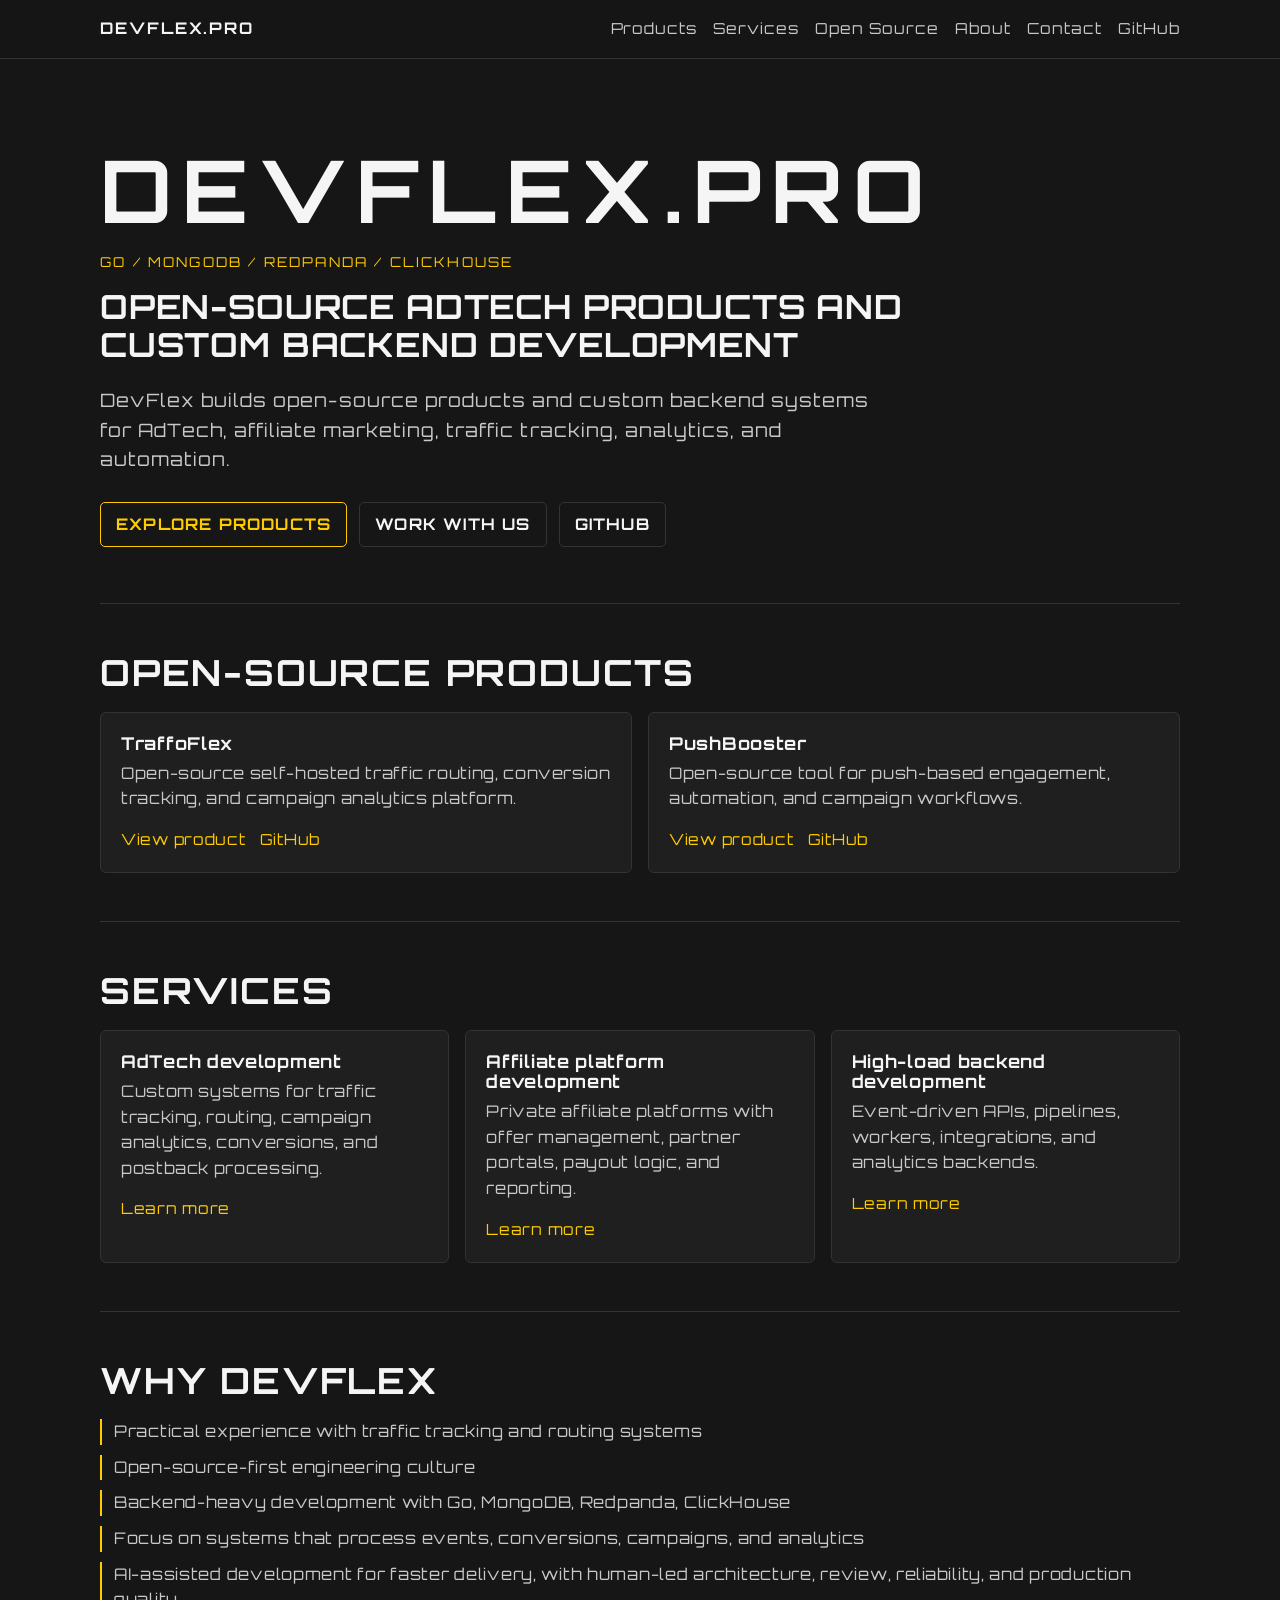
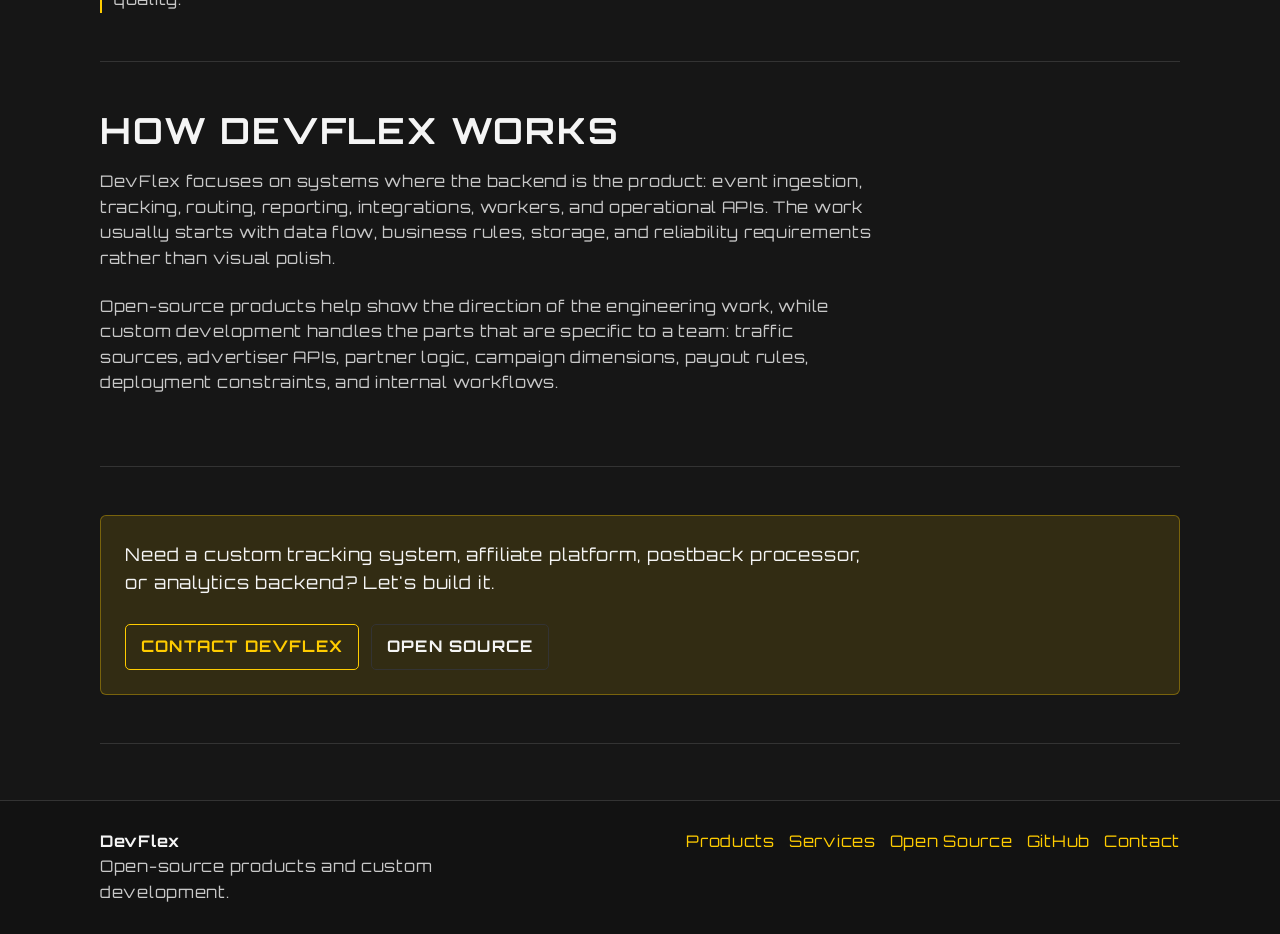
<file: index.html>
<!DOCTYPE html>
<html lang="en">
<head>
    <meta charset="UTF-8">
    <meta name="viewport" content="width=device-width, initial-scale=1.0">
    <title>DevFlex - Open-source AdTech products and custom development</title>
    <meta name="description" content="DevFlex builds open-source tools and custom high-load backend systems for AdTech, affiliate marketing, traffic tracking, routing, analytics, and automation.">
    <link rel="canonical" href="https://devflex.pro/">
    <meta property="og:title" content="DevFlex - Open-source AdTech products and custom development">
    <meta property="og:description" content="Open-source products and custom backend systems for AdTech, affiliate marketing, traffic tracking, routing, analytics, and automation.">
    <meta property="og:url" content="https://devflex.pro/">
    <meta property="og:type" content="website">
    <link rel="stylesheet" href="/assets/site.css">
</head>
<body>
    <header class="site-header"><nav class="nav" aria-label="Main navigation"><a class="brand" href="/">DevFlex.pro</a><input class="nav-toggle-input" type="checkbox" id="nav-toggle" aria-label="Toggle navigation"><label class="nav-toggle" for="nav-toggle" aria-controls="main-nav"><span></span><span></span><span></span></label><div class="nav-links" id="main-nav"><a href="/products">Products</a><a href="/services">Services</a><a href="/open-source">Open Source</a><a href="/about">About</a><a href="/contact">Contact</a><a href="https://github.com/devflex-pro" target="_blank" rel="noopener">GitHub</a></div></nav></header>

    <main>
        <section class="hero">
            <p class="hero-logo">DevFlex.pro</p>
            <p class="eyebrow">Go / MongoDB / Redpanda / ClickHouse</p>
            <h1>Open-source AdTech products and custom backend development</h1>
            <p class="lead">DevFlex builds open-source products and custom backend systems for AdTech, affiliate marketing, traffic tracking, analytics, and automation.</p>
            <div class="actions">
                <a class="button" href="/products">Explore products</a>
                <a class="button secondary" href="/contact">Work with us</a>
                <a class="button secondary" href="https://github.com/devflex-pro" target="_blank" rel="noopener">GitHub</a>
            </div>
        </section>

        <section class="section">
            <h2>Open-source products</h2>
            <div class="grid two">
                <article class="card">
                    <h3>TraffoFlex</h3>
                    <p>Open-source self-hosted traffic routing, conversion tracking, and campaign analytics platform.</p>
                    <div class="card-links">
                        <a href="/products/traffoflex">View product</a>
                        <a href="https://github.com/devflex-pro/traffo-flex" target="_blank" rel="noopener">GitHub</a>
                    </div>
                </article>
                <article class="card">
                    <h3>PushBooster</h3>
                    <p>Open-source tool for push-based engagement, automation, and campaign workflows.</p>
                    <div class="card-links">
                        <a href="/products/pushbooster">View product</a>
                        <a href="https://github.com/devflex-pro/push-booster" target="_blank" rel="noopener">GitHub</a>
                    </div>
                </article>
            </div>
        </section>

        <section class="section">
            <h2>Services</h2>
            <div class="grid">
                <article class="card">
                    <h3>AdTech development</h3>
                    <p>Custom systems for traffic tracking, routing, campaign analytics, conversions, and postback processing.</p>
                    <div class="card-links"><a href="/services/adtech-development">Learn more</a></div>
                </article>
                <article class="card">
                    <h3>Affiliate platform development</h3>
                    <p>Private affiliate platforms with offer management, partner portals, payout logic, and reporting.</p>
                    <div class="card-links"><a href="/services/affiliate-platform-development">Learn more</a></div>
                </article>
                <article class="card">
                    <h3>High-load backend development</h3>
                    <p>Event-driven APIs, pipelines, workers, integrations, and analytics backends.</p>
                    <div class="card-links"><a href="/services/high-load-backend-development">Learn more</a></div>
                </article>
            </div>
        </section>

        <section class="section">
            <h2>Why DevFlex</h2>
            <ul class="list">
                <li>Practical experience with traffic tracking and routing systems</li>
                <li>Open-source-first engineering culture</li>
                <li>Backend-heavy development with Go, MongoDB, Redpanda, ClickHouse</li>
                <li>Focus on systems that process events, conversions, campaigns, and analytics</li>
                <li>AI-assisted development for faster delivery, with human-led architecture, review, reliability, and production quality.</li>
            </ul>
        </section>

        <section class="section">
            <h2>How DevFlex works</h2>
            <p class="section-intro">DevFlex focuses on systems where the backend is the product: event ingestion, tracking, routing, reporting, integrations, workers, and operational APIs. The work usually starts with data flow, business rules, storage, and reliability requirements rather than visual polish.</p>
            <p class="section-intro">Open-source products help show the direction of the engineering work, while custom development handles the parts that are specific to a team: traffic sources, advertiser APIs, partner logic, campaign dimensions, payout rules, deployment constraints, and internal workflows.</p>
        </section>

        <section class="section">
            <div class="cta">
                <p>Need a custom tracking system, affiliate platform, postback processor, or analytics backend? Let's build it.</p>
                <div class="actions">
                    <a class="button" href="/contact">Contact DevFlex</a>
                    <a class="button secondary" href="/open-source">Open source</a>
                </div>
            </div>
        </section>
    </main>

    <footer class="site-footer">
        <div class="footer-inner">
            <div>
                <strong>DevFlex</strong>
                <p class="footer-copy">Open-source products and custom development.</p>
            </div>
            <div class="footer-links">
                <a href="/products">Products</a>
                <a href="/services">Services</a>
                <a href="/open-source">Open Source</a>
                <a href="https://github.com/devflex-pro" target="_blank" rel="noopener">GitHub</a>
                <a href="/contact">Contact</a>
            </div>
        </div>
    </footer>
</body>
</html>
</file>
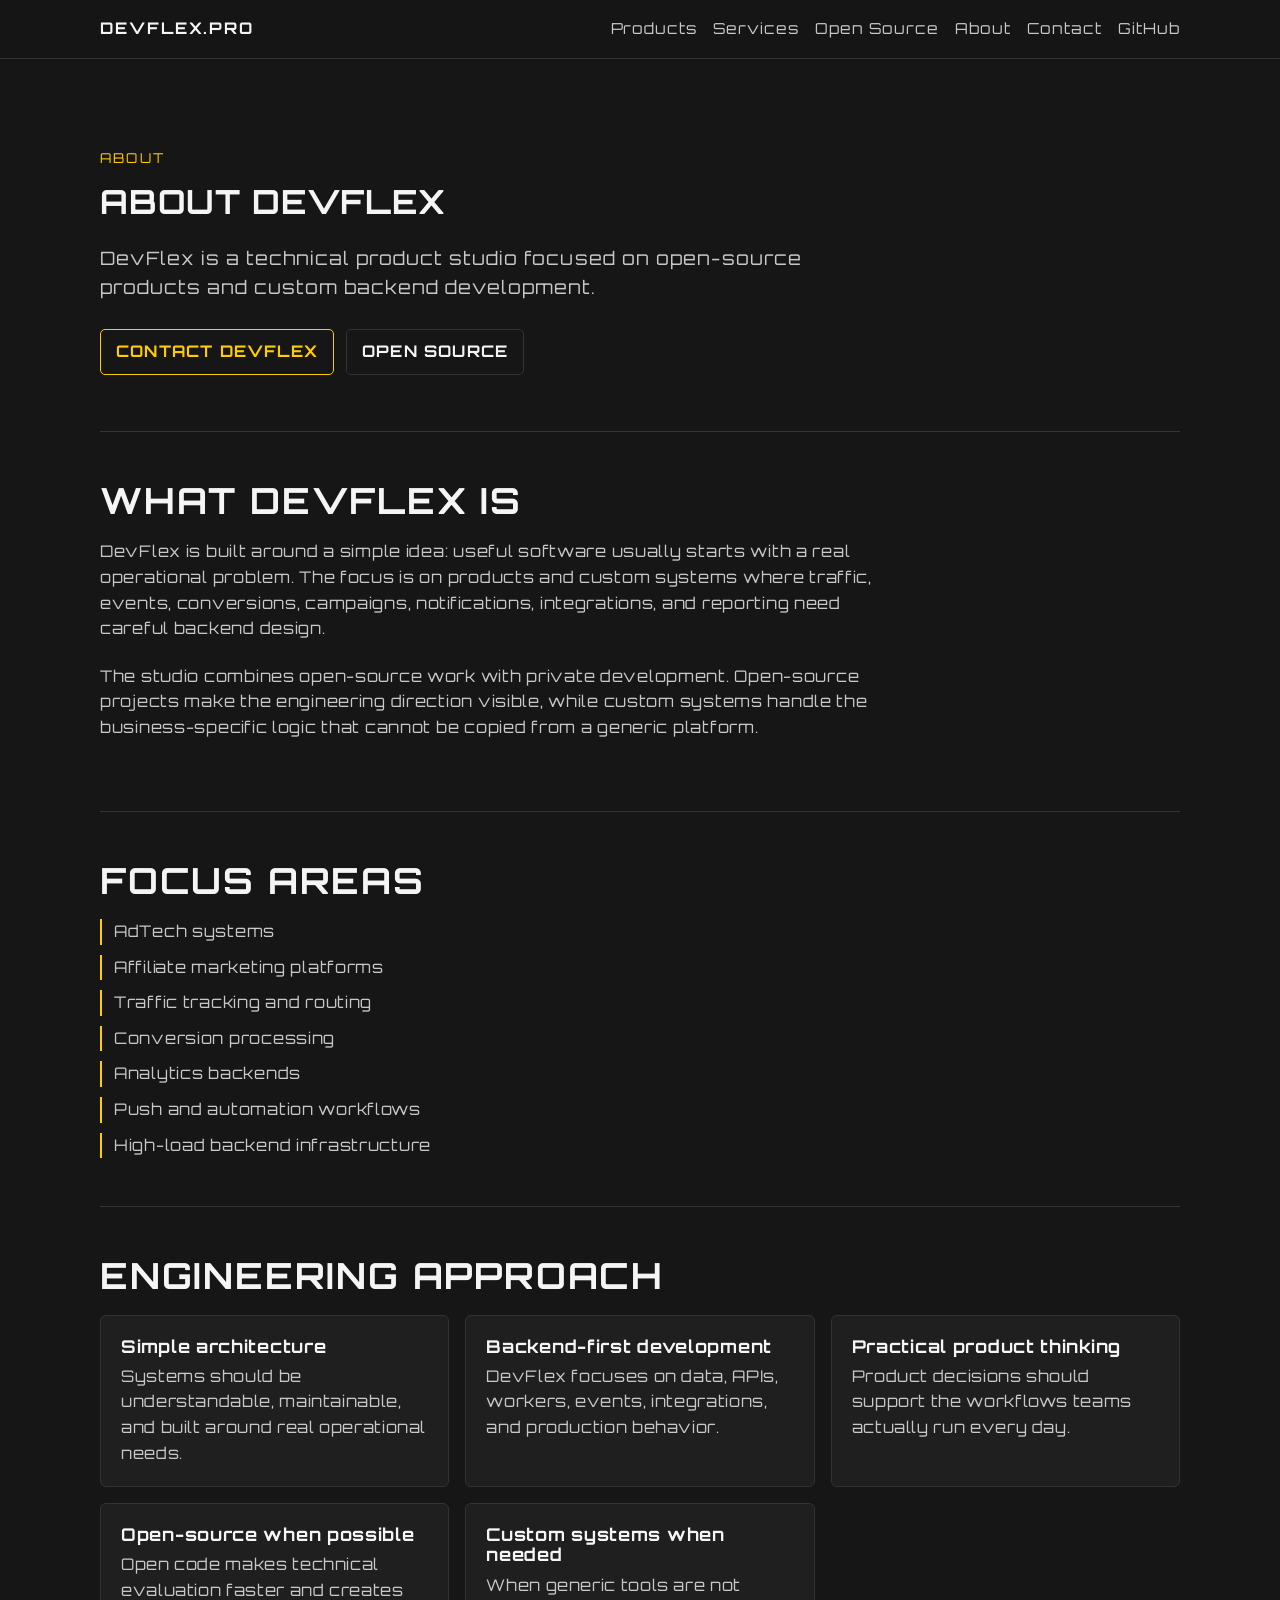
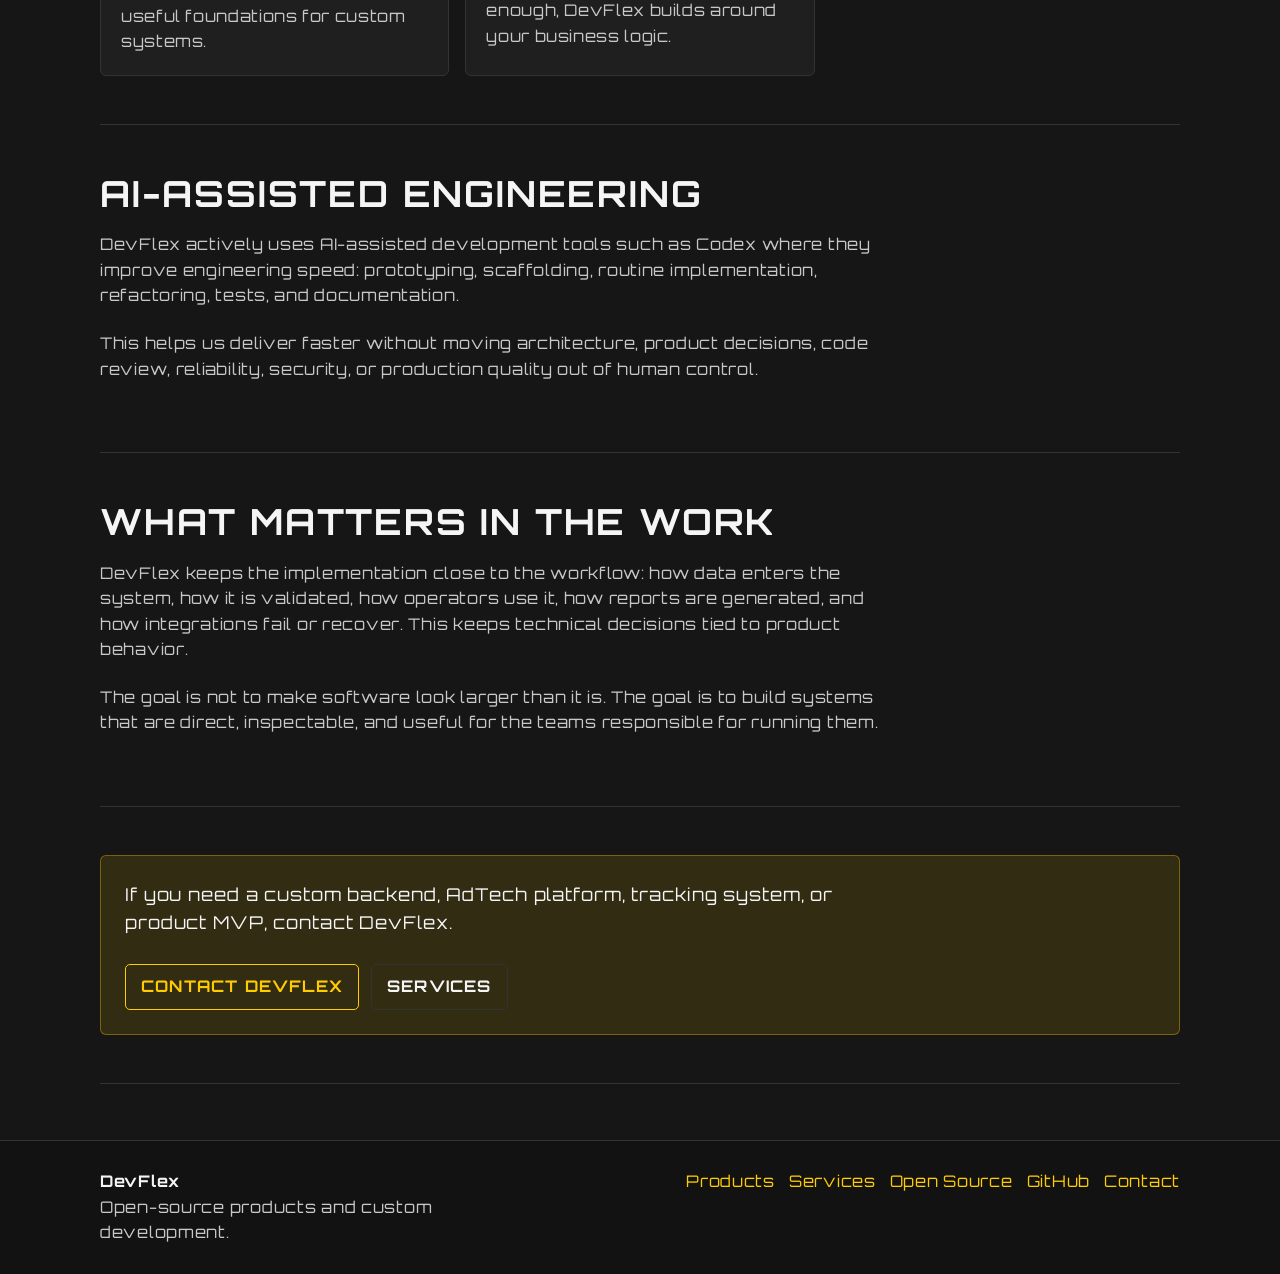
<file: about/index.html>
<!DOCTYPE html>
<html lang="en">
<head>
    <meta charset="UTF-8">
    <meta name="viewport" content="width=device-width, initial-scale=1.0">
    <title>About DevFlex - Open-source products and custom development</title>
    <meta name="description" content="DevFlex is an open-source product and custom development studio focused on AdTech, affiliate marketing, traffic tracking, analytics, and backend systems.">
    <link rel="canonical" href="https://devflex.pro/about">
    <meta property="og:title" content="About DevFlex - Open-source products and custom development">
    <meta property="og:description" content="Open-source product and custom development studio focused on AdTech, affiliate marketing, traffic tracking, analytics, and backend systems.">
    <meta property="og:url" content="https://devflex.pro/about">
    <meta property="og:type" content="website">
    <link rel="stylesheet" href="/assets/site.css">
</head>
<body>
    <header class="site-header"><nav class="nav" aria-label="Main navigation"><a class="brand" href="/">DevFlex.pro</a><input class="nav-toggle-input" type="checkbox" id="nav-toggle" aria-label="Toggle navigation"><label class="nav-toggle" for="nav-toggle" aria-controls="main-nav"><span></span><span></span><span></span></label><div class="nav-links" id="main-nav"><a href="/products">Products</a><a href="/services">Services</a><a href="/open-source">Open Source</a><a href="/about">About</a><a href="/contact">Contact</a><a href="https://github.com/devflex-pro" target="_blank" rel="noopener">GitHub</a></div></nav></header>
    <main>
        <section class="hero"><p class="eyebrow">About</p><h1>About DevFlex</h1><p class="lead">DevFlex is a technical product studio focused on open-source products and custom backend development.</p><div class="actions"><a class="button" href="/contact">Contact DevFlex</a><a class="button secondary" href="/open-source">Open source</a></div></section>
        <section class="section"><h2>What DevFlex is</h2><p class="section-intro">DevFlex is built around a simple idea: useful software usually starts with a real operational problem. The focus is on products and custom systems where traffic, events, conversions, campaigns, notifications, integrations, and reporting need careful backend design.</p><p class="section-intro">The studio combines open-source work with private development. Open-source projects make the engineering direction visible, while custom systems handle the business-specific logic that cannot be copied from a generic platform.</p></section>
        <section class="section"><h2>Focus areas</h2><ul class="list"><li>AdTech systems</li><li>Affiliate marketing platforms</li><li>Traffic tracking and routing</li><li>Conversion processing</li><li>Analytics backends</li><li>Push and automation workflows</li><li>High-load backend infrastructure</li></ul></section>
        <section class="section"><h2>Engineering approach</h2><div class="grid"><article class="card"><h3>Simple architecture</h3><p>Systems should be understandable, maintainable, and built around real operational needs.</p></article><article class="card"><h3>Backend-first development</h3><p>DevFlex focuses on data, APIs, workers, events, integrations, and production behavior.</p></article><article class="card"><h3>Practical product thinking</h3><p>Product decisions should support the workflows teams actually run every day.</p></article><article class="card"><h3>Open-source when possible</h3><p>Open code makes technical evaluation faster and creates useful foundations for custom systems.</p></article><article class="card"><h3>Custom systems when needed</h3><p>When generic tools are not enough, DevFlex builds around your business logic.</p></article></div></section>
        <section class="section"><h2>AI-assisted engineering</h2><p class="section-intro">DevFlex actively uses AI-assisted development tools such as Codex where they improve engineering speed: prototyping, scaffolding, routine implementation, refactoring, tests, and documentation.</p><p class="section-intro">This helps us deliver faster without moving architecture, product decisions, code review, reliability, security, or production quality out of human control.</p></section>
        <section class="section"><h2>What matters in the work</h2><p class="section-intro">DevFlex keeps the implementation close to the workflow: how data enters the system, how it is validated, how operators use it, how reports are generated, and how integrations fail or recover. This keeps technical decisions tied to product behavior.</p><p class="section-intro">The goal is not to make software look larger than it is. The goal is to build systems that are direct, inspectable, and useful for the teams responsible for running them.</p></section>
        <section class="section"><div class="cta"><p>If you need a custom backend, AdTech platform, tracking system, or product MVP, contact DevFlex.</p><div class="actions"><a class="button" href="/contact">Contact DevFlex</a><a class="button secondary" href="/services">Services</a></div></div></section>
    </main>
    <footer class="site-footer"><div class="footer-inner"><div><strong>DevFlex</strong><p class="footer-copy">Open-source products and custom development.</p></div><div class="footer-links"><a href="/products">Products</a><a href="/services">Services</a><a href="/open-source">Open Source</a><a href="https://github.com/devflex-pro" target="_blank" rel="noopener">GitHub</a><a href="/contact">Contact</a></div></div></footer>
</body>
</html>
</file>
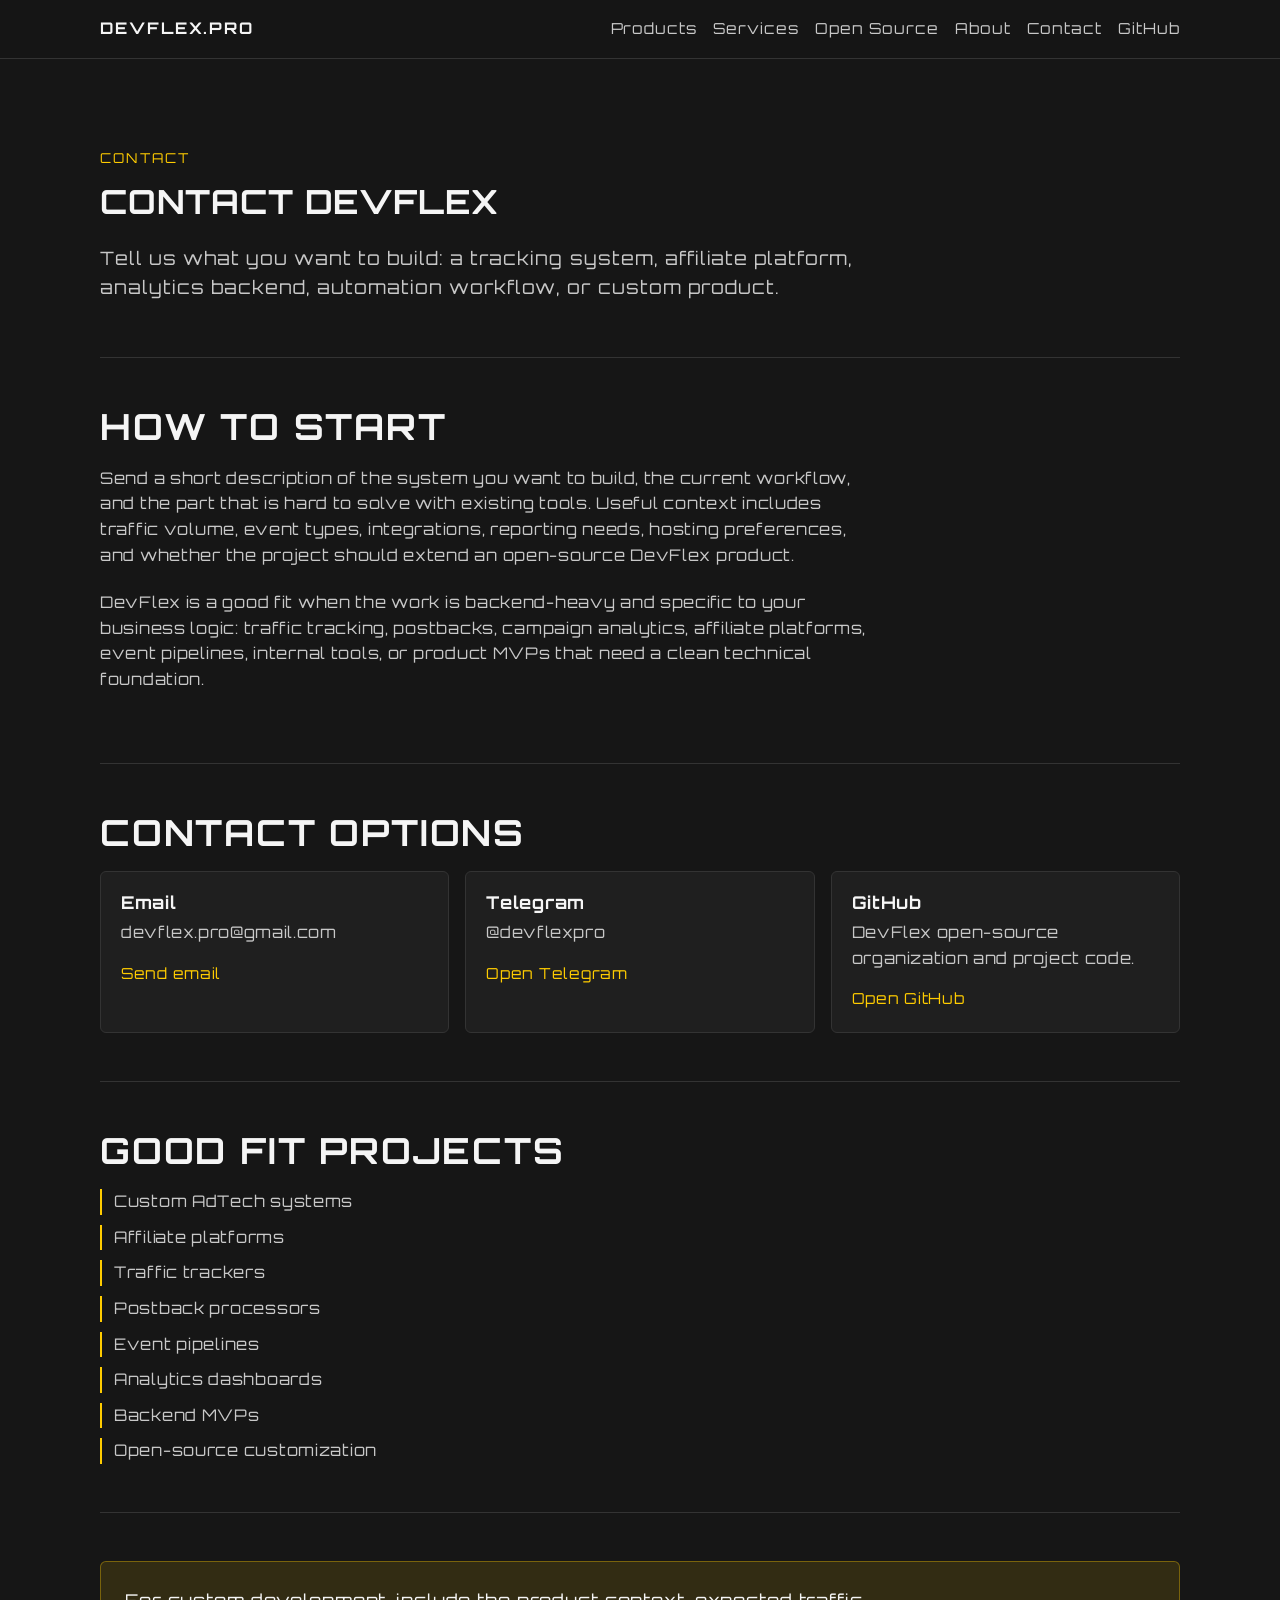
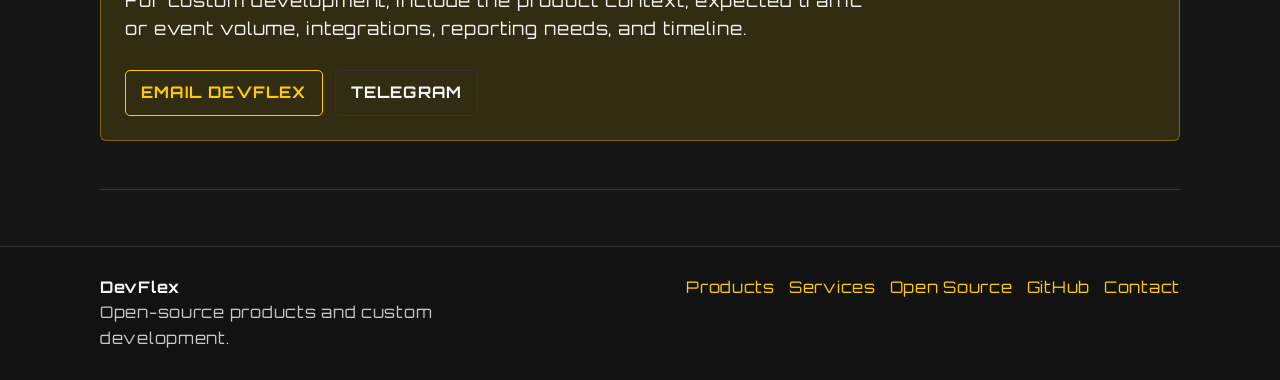
<file: contact/index.html>
<!DOCTYPE html>
<html lang="en">
<head>
    <meta charset="UTF-8">
    <meta name="viewport" content="width=device-width, initial-scale=1.0">
    <title>Contact DevFlex - Custom AdTech and backend development</title>
    <meta name="description" content="Contact DevFlex for custom AdTech development, affiliate platforms, traffic tracking systems, analytics backends, and open-source product customization.">
    <link rel="canonical" href="https://devflex.pro/contact">
    <meta property="og:title" content="Contact DevFlex - Custom AdTech and backend development">
    <meta property="og:description" content="Contact DevFlex for custom AdTech development, affiliate platforms, traffic tracking systems, analytics backends, and open-source product customization.">
    <meta property="og:url" content="https://devflex.pro/contact">
    <meta property="og:type" content="website">
    <link rel="stylesheet" href="/assets/site.css">
</head>
<body>
    <header class="site-header"><nav class="nav" aria-label="Main navigation"><a class="brand" href="/">DevFlex.pro</a><input class="nav-toggle-input" type="checkbox" id="nav-toggle" aria-label="Toggle navigation"><label class="nav-toggle" for="nav-toggle" aria-controls="main-nav"><span></span><span></span><span></span></label><div class="nav-links" id="main-nav"><a href="/products">Products</a><a href="/services">Services</a><a href="/open-source">Open Source</a><a href="/about">About</a><a href="/contact">Contact</a><a href="https://github.com/devflex-pro" target="_blank" rel="noopener">GitHub</a></div></nav></header>
    <main>
        <section class="hero"><p class="eyebrow">Contact</p><h1>Contact DevFlex</h1><p class="lead">Tell us what you want to build: a tracking system, affiliate platform, analytics backend, automation workflow, or custom product.</p></section>
        <section class="section"><h2>How to start</h2><p class="section-intro">Send a short description of the system you want to build, the current workflow, and the part that is hard to solve with existing tools. Useful context includes traffic volume, event types, integrations, reporting needs, hosting preferences, and whether the project should extend an open-source DevFlex product.</p><p class="section-intro">DevFlex is a good fit when the work is backend-heavy and specific to your business logic: traffic tracking, postbacks, campaign analytics, affiliate platforms, event pipelines, internal tools, or product MVPs that need a clean technical foundation.</p></section>
        <section class="section"><h2>Contact options</h2><div class="grid"><article class="card"><h3>Email</h3><p>devflex.pro@gmail.com</p><div class="card-links"><a href="mailto:devflex.pro@gmail.com">Send email</a></div></article><article class="card"><h3>Telegram</h3><p>@devflexpro</p><div class="card-links"><a href="https://t.me/devflexpro" target="_blank" rel="noopener">Open Telegram</a></div></article><article class="card"><h3>GitHub</h3><p>DevFlex open-source organization and project code.</p><div class="card-links"><a href="https://github.com/devflex-pro" target="_blank" rel="noopener">Open GitHub</a></div></article></div></section>
        <section class="section"><h2>Good fit projects</h2><ul class="list"><li>Custom AdTech systems</li><li>Affiliate platforms</li><li>Traffic trackers</li><li>Postback processors</li><li>Event pipelines</li><li>Analytics dashboards</li><li>Backend MVPs</li><li>Open-source customization</li></ul></section>
        <section class="section"><div class="cta"><p>For custom development, include the product context, expected traffic or event volume, integrations, reporting needs, and timeline.</p><div class="actions"><a class="button" href="mailto:devflex.pro@gmail.com">Email DevFlex</a><a class="button secondary" href="https://t.me/devflexpro" target="_blank" rel="noopener">Telegram</a></div></div></section>
    </main>
    <footer class="site-footer"><div class="footer-inner"><div><strong>DevFlex</strong><p class="footer-copy">Open-source products and custom development.</p></div><div class="footer-links"><a href="/products">Products</a><a href="/services">Services</a><a href="/open-source">Open Source</a><a href="https://github.com/devflex-pro" target="_blank" rel="noopener">GitHub</a><a href="/contact">Contact</a></div></div></footer>
</body>
</html>
</file>
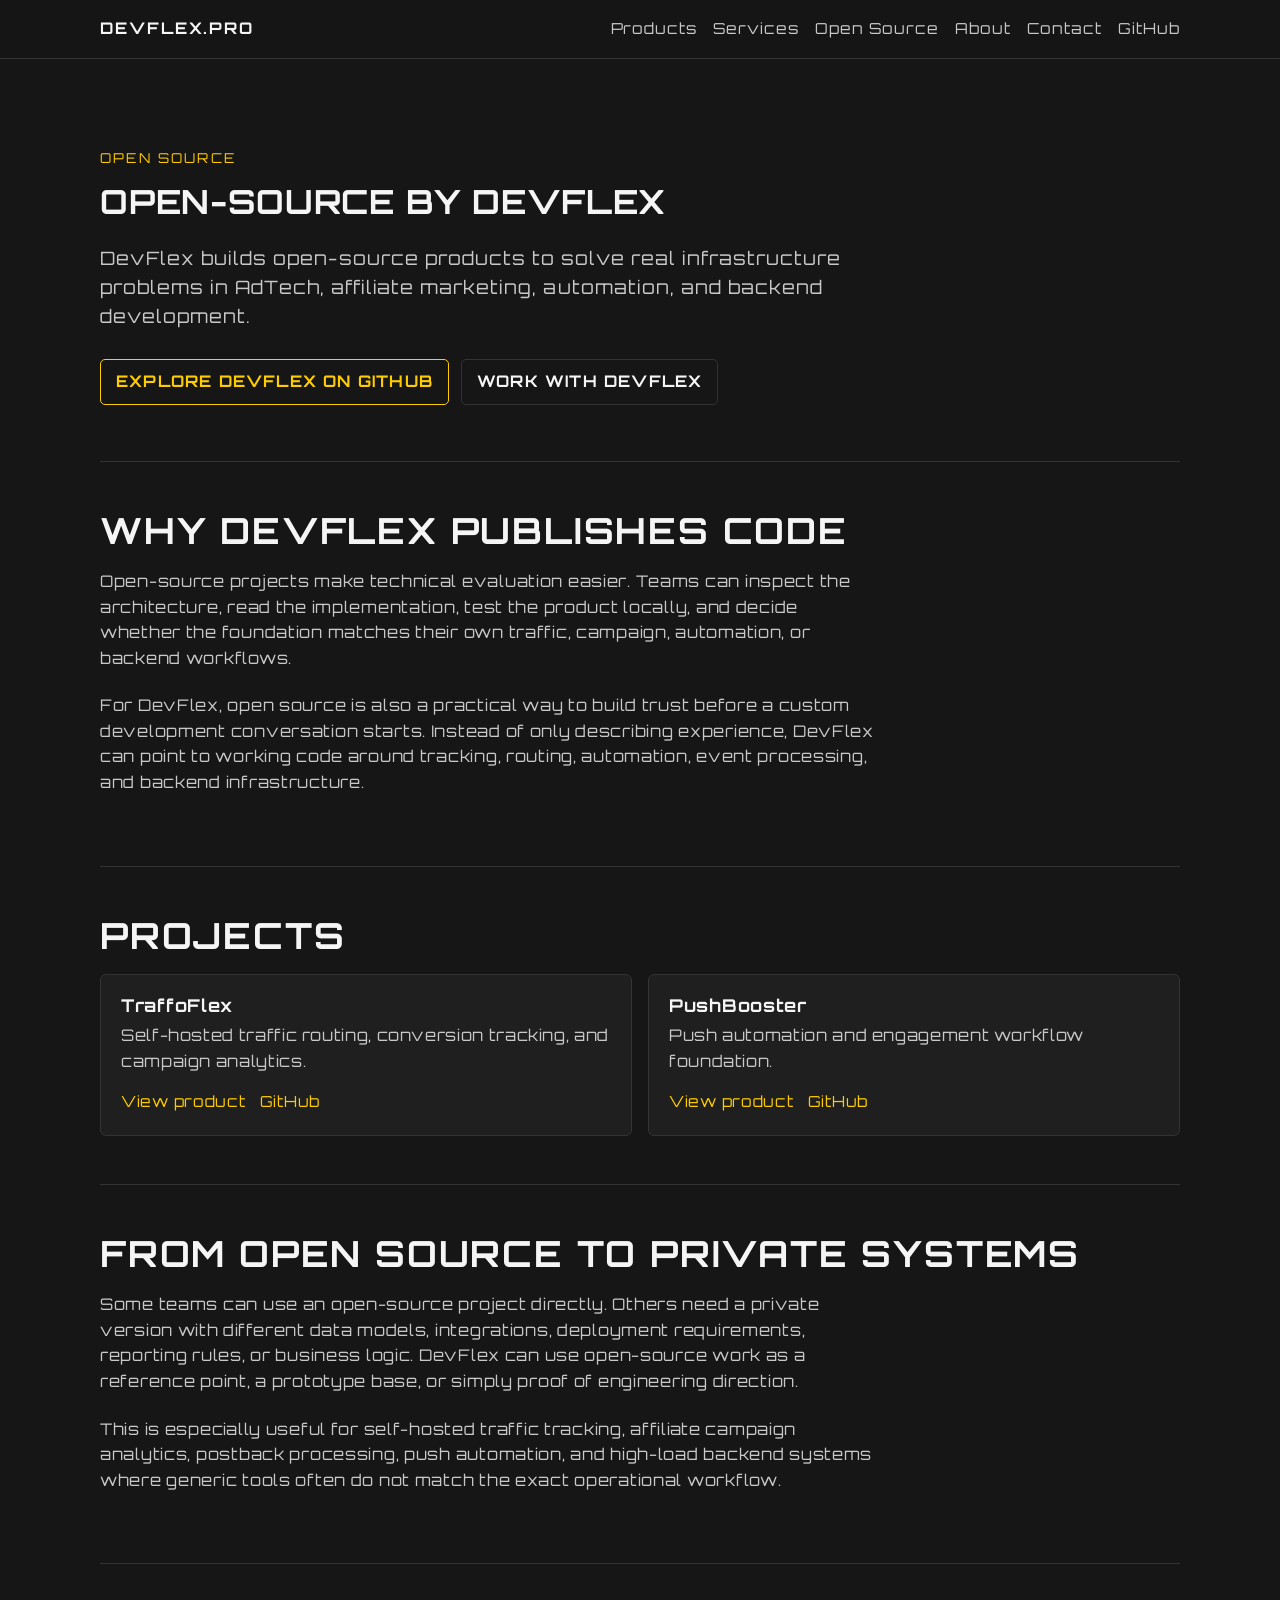
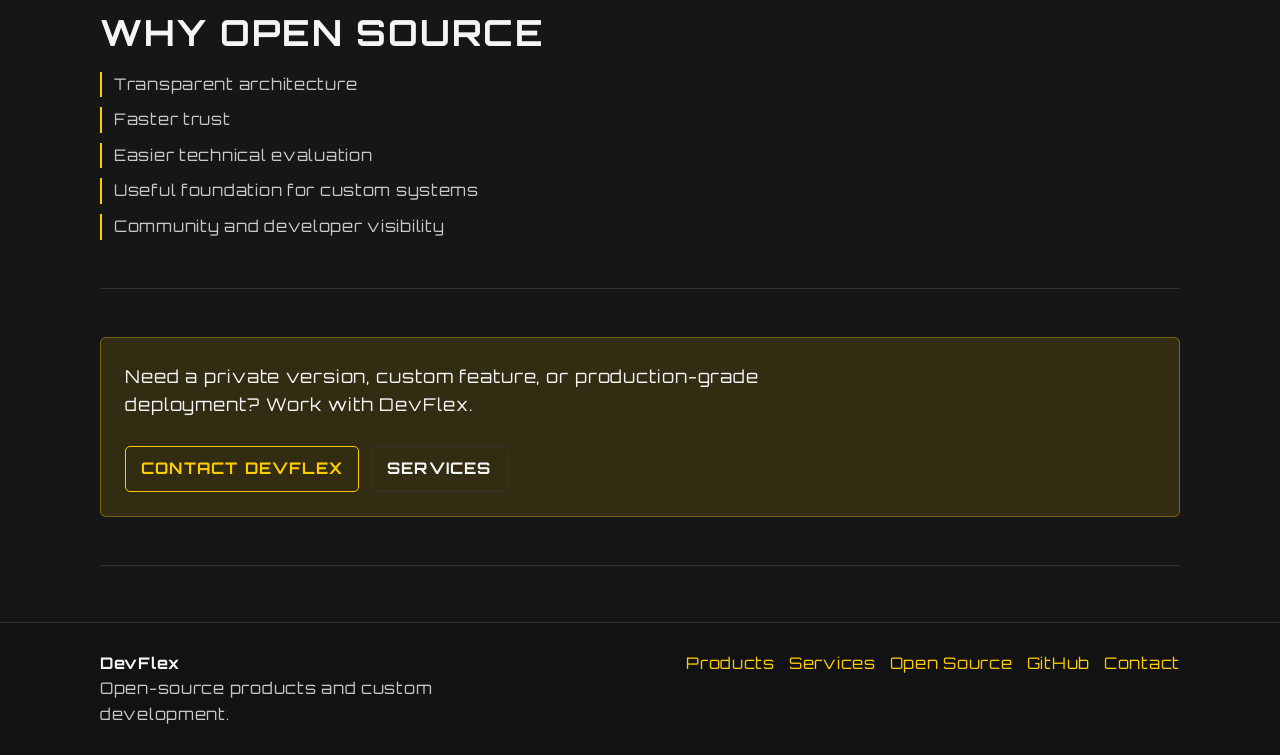
<file: open-source/index.html>
<!DOCTYPE html>
<html lang="en">
<head>
    <meta charset="UTF-8">
    <meta name="viewport" content="width=device-width, initial-scale=1.0">
    <title>DevFlex Open Source - AdTech and backend tools</title>
    <meta name="description" content="DevFlex creates open-source tools for traffic tracking, campaign analytics, push automation, and backend infrastructure.">
    <link rel="canonical" href="https://devflex.pro/open-source">
    <meta property="og:title" content="DevFlex Open Source - AdTech and backend tools">
    <meta property="og:description" content="Open-source tools for traffic tracking, campaign analytics, push automation, and backend infrastructure.">
    <meta property="og:url" content="https://devflex.pro/open-source">
    <meta property="og:type" content="website">
    <link rel="stylesheet" href="/assets/site.css">
</head>
<body>
    <header class="site-header"><nav class="nav" aria-label="Main navigation"><a class="brand" href="/">DevFlex.pro</a><input class="nav-toggle-input" type="checkbox" id="nav-toggle" aria-label="Toggle navigation"><label class="nav-toggle" for="nav-toggle" aria-controls="main-nav"><span></span><span></span><span></span></label><div class="nav-links" id="main-nav"><a href="/products">Products</a><a href="/services">Services</a><a href="/open-source">Open Source</a><a href="/about">About</a><a href="/contact">Contact</a><a href="https://github.com/devflex-pro" target="_blank" rel="noopener">GitHub</a></div></nav></header>
    <main>
        <section class="hero"><p class="eyebrow">Open source</p><h1>Open-source by DevFlex</h1><p class="lead">DevFlex builds open-source products to solve real infrastructure problems in AdTech, affiliate marketing, automation, and backend development.</p><div class="actions"><a class="button" href="https://github.com/devflex-pro" target="_blank" rel="noopener">Explore DevFlex on GitHub</a><a class="button secondary" href="/contact">Work with DevFlex</a></div></section>
        <section class="section"><h2>Why DevFlex publishes code</h2><p class="section-intro">Open-source projects make technical evaluation easier. Teams can inspect the architecture, read the implementation, test the product locally, and decide whether the foundation matches their own traffic, campaign, automation, or backend workflows.</p><p class="section-intro">For DevFlex, open source is also a practical way to build trust before a custom development conversation starts. Instead of only describing experience, DevFlex can point to working code around tracking, routing, automation, event processing, and backend infrastructure.</p></section>
        <section class="section"><h2>Projects</h2><div class="grid two"><article class="card"><h3>TraffoFlex</h3><p>Self-hosted traffic routing, conversion tracking, and campaign analytics.</p><div class="card-links"><a href="/products/traffoflex">View product</a><a href="https://github.com/devflex-pro/traffo-flex" target="_blank" rel="noopener">GitHub</a></div></article><article class="card"><h3>PushBooster</h3><p>Push automation and engagement workflow foundation.</p><div class="card-links"><a href="/products/pushbooster">View product</a><a href="https://github.com/devflex-pro/push-booster" target="_blank" rel="noopener">GitHub</a></div></article></div></section>
        <section class="section"><h2>From open source to private systems</h2><p class="section-intro">Some teams can use an open-source project directly. Others need a private version with different data models, integrations, deployment requirements, reporting rules, or business logic. DevFlex can use open-source work as a reference point, a prototype base, or simply proof of engineering direction.</p><p class="section-intro">This is especially useful for self-hosted traffic tracking, affiliate campaign analytics, postback processing, push automation, and high-load backend systems where generic tools often do not match the exact operational workflow.</p></section>
        <section class="section"><h2>Why open source</h2><ul class="list"><li>Transparent architecture</li><li>Faster trust</li><li>Easier technical evaluation</li><li>Useful foundation for custom systems</li><li>Community and developer visibility</li></ul></section>
        <section class="section"><div class="cta"><p>Need a private version, custom feature, or production-grade deployment? Work with DevFlex.</p><div class="actions"><a class="button" href="/contact">Contact DevFlex</a><a class="button secondary" href="/services">Services</a></div></div></section>
    </main>
    <footer class="site-footer"><div class="footer-inner"><div><strong>DevFlex</strong><p class="footer-copy">Open-source products and custom development.</p></div><div class="footer-links"><a href="/products">Products</a><a href="/services">Services</a><a href="/open-source">Open Source</a><a href="https://github.com/devflex-pro" target="_blank" rel="noopener">GitHub</a><a href="/contact">Contact</a></div></div></footer>
</body>
</html>
</file>
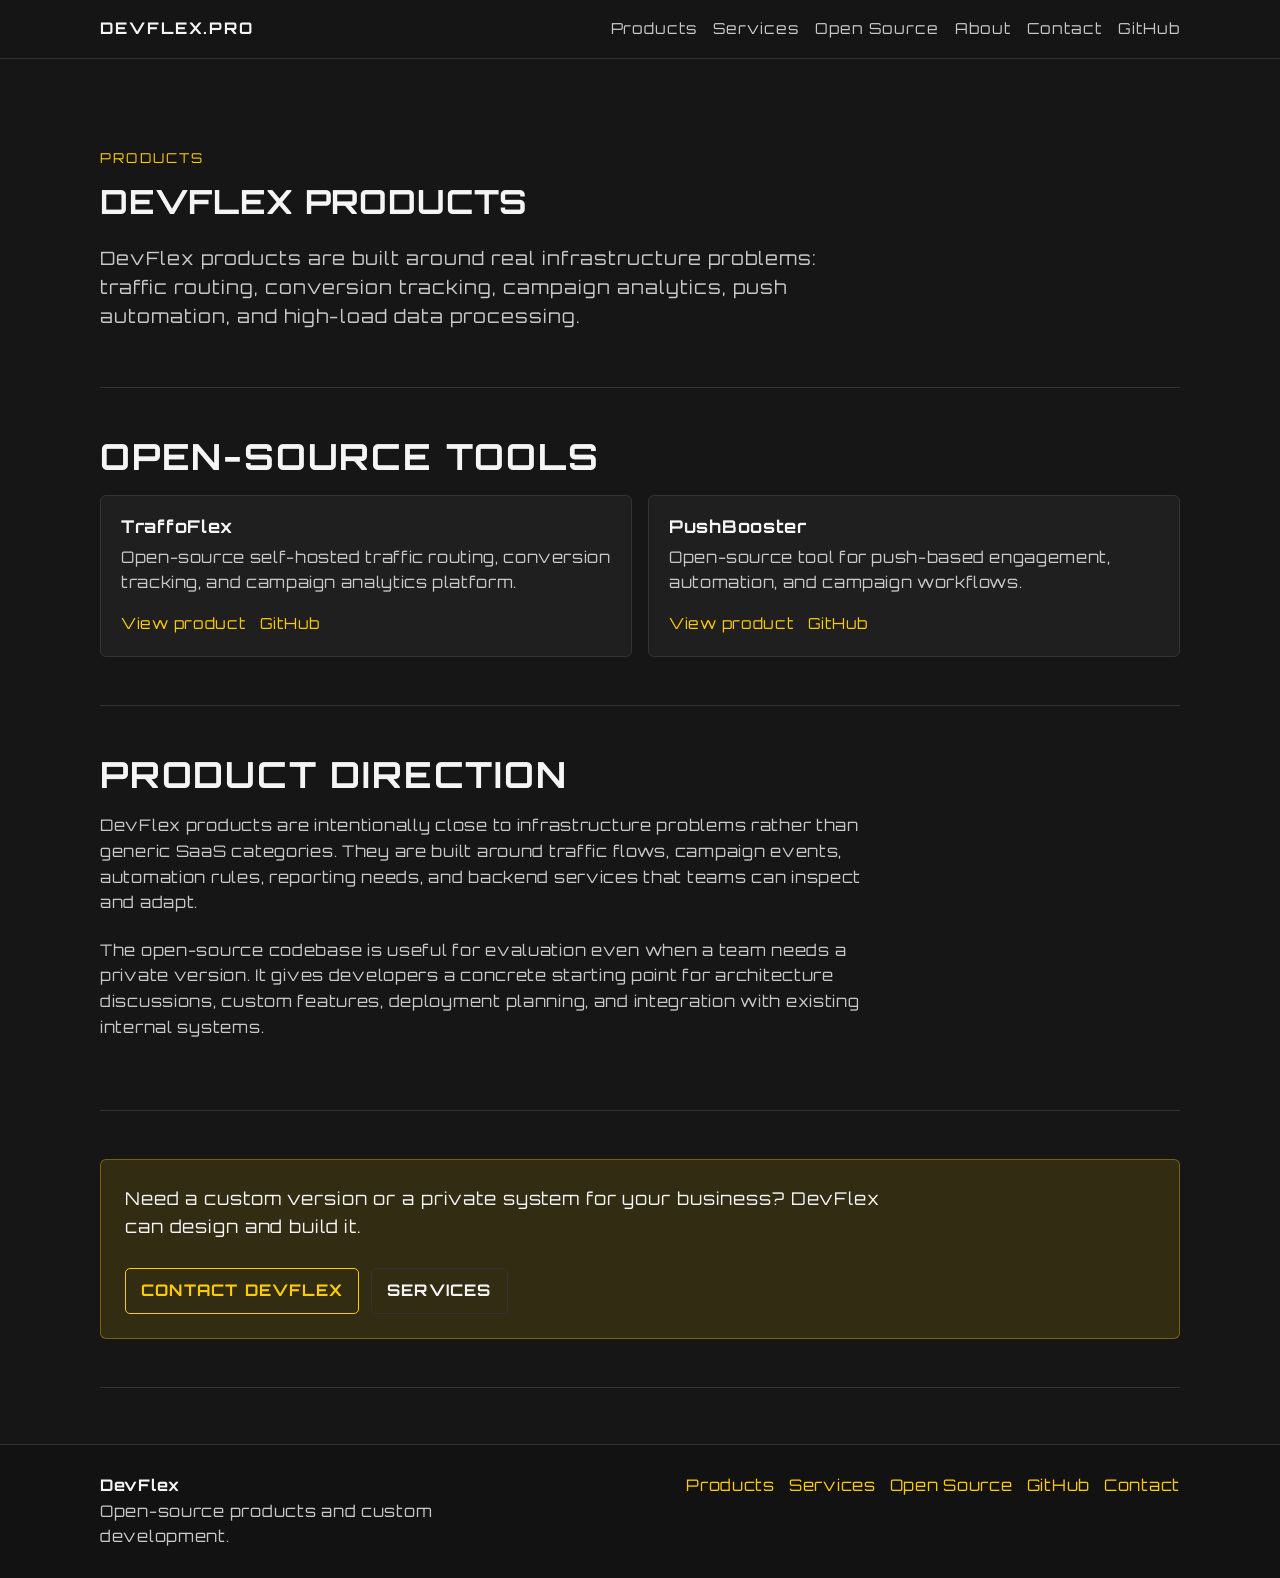
<file: products/index.html>
<!DOCTYPE html>
<html lang="en">
<head>
    <meta charset="UTF-8">
    <meta name="viewport" content="width=device-width, initial-scale=1.0">
    <title>DevFlex Products - Open-source tools for AdTech and automation</title>
    <meta name="description" content="Explore DevFlex open-source products for traffic tracking, campaign analytics, push automation, and AdTech infrastructure.">
    <link rel="canonical" href="https://devflex.pro/products">
    <meta property="og:title" content="DevFlex Products - Open-source tools for AdTech and automation">
    <meta property="og:description" content="Open-source products for traffic tracking, campaign analytics, push automation, and AdTech infrastructure.">
    <meta property="og:url" content="https://devflex.pro/products">
    <meta property="og:type" content="website">
    <link rel="stylesheet" href="/assets/site.css">
</head>
<body>
    <header class="site-header"><nav class="nav" aria-label="Main navigation"><a class="brand" href="/">DevFlex.pro</a><input class="nav-toggle-input" type="checkbox" id="nav-toggle" aria-label="Toggle navigation"><label class="nav-toggle" for="nav-toggle" aria-controls="main-nav"><span></span><span></span><span></span></label><div class="nav-links" id="main-nav"><a href="/products">Products</a><a href="/services">Services</a><a href="/open-source">Open Source</a><a href="/about">About</a><a href="/contact">Contact</a><a href="https://github.com/devflex-pro" target="_blank" rel="noopener">GitHub</a></div></nav></header>
    <main>
        <section class="hero">
            <p class="eyebrow">Products</p>
            <h1>DevFlex products</h1>
            <p class="lead">DevFlex products are built around real infrastructure problems: traffic routing, conversion tracking, campaign analytics, push automation, and high-load data processing.</p>
        </section>
        <section class="section">
            <h2>Open-source tools</h2>
            <div class="grid two">
                <article class="card"><h3>TraffoFlex</h3><p>Open-source self-hosted traffic routing, conversion tracking, and campaign analytics platform.</p><div class="card-links"><a href="/products/traffoflex">View product</a><a href="https://github.com/devflex-pro/traffo-flex" target="_blank" rel="noopener">GitHub</a></div></article>
                <article class="card"><h3>PushBooster</h3><p>Open-source tool for push-based engagement, automation, and campaign workflows.</p><div class="card-links"><a href="/products/pushbooster">View product</a><a href="https://github.com/devflex-pro/push-booster" target="_blank" rel="noopener">GitHub</a></div></article>
            </div>
        </section>
        <section class="section"><h2>Product direction</h2><p class="section-intro">DevFlex products are intentionally close to infrastructure problems rather than generic SaaS categories. They are built around traffic flows, campaign events, automation rules, reporting needs, and backend services that teams can inspect and adapt.</p><p class="section-intro">The open-source codebase is useful for evaluation even when a team needs a private version. It gives developers a concrete starting point for architecture discussions, custom features, deployment planning, and integration with existing internal systems.</p></section>
        <section class="section"><div class="cta"><p>Need a custom version or a private system for your business? DevFlex can design and build it.</p><div class="actions"><a class="button" href="/contact">Contact DevFlex</a><a class="button secondary" href="/services">Services</a></div></div></section>
    </main>
    <footer class="site-footer"><div class="footer-inner"><div><strong>DevFlex</strong><p class="footer-copy">Open-source products and custom development.</p></div><div class="footer-links"><a href="/products">Products</a><a href="/services">Services</a><a href="/open-source">Open Source</a><a href="https://github.com/devflex-pro" target="_blank" rel="noopener">GitHub</a><a href="/contact">Contact</a></div></div></footer>
</body>
</html>
</file>
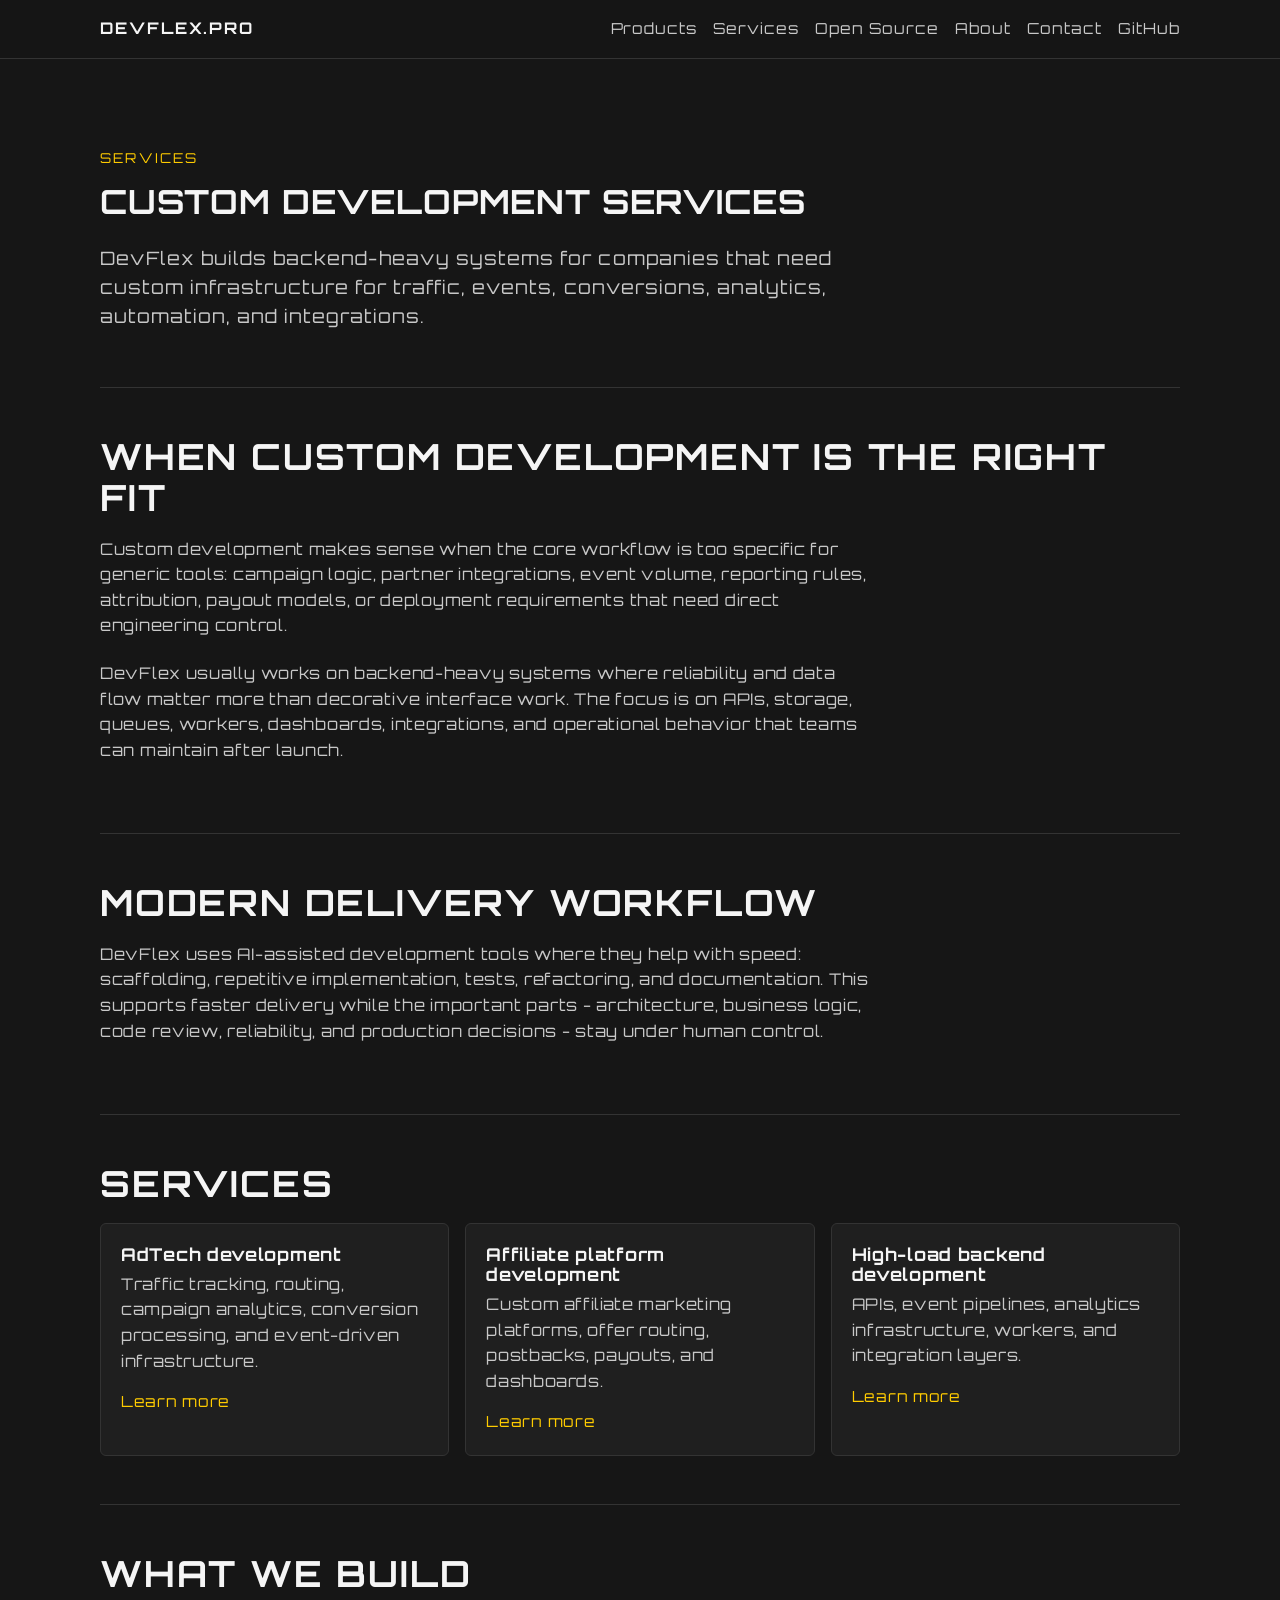
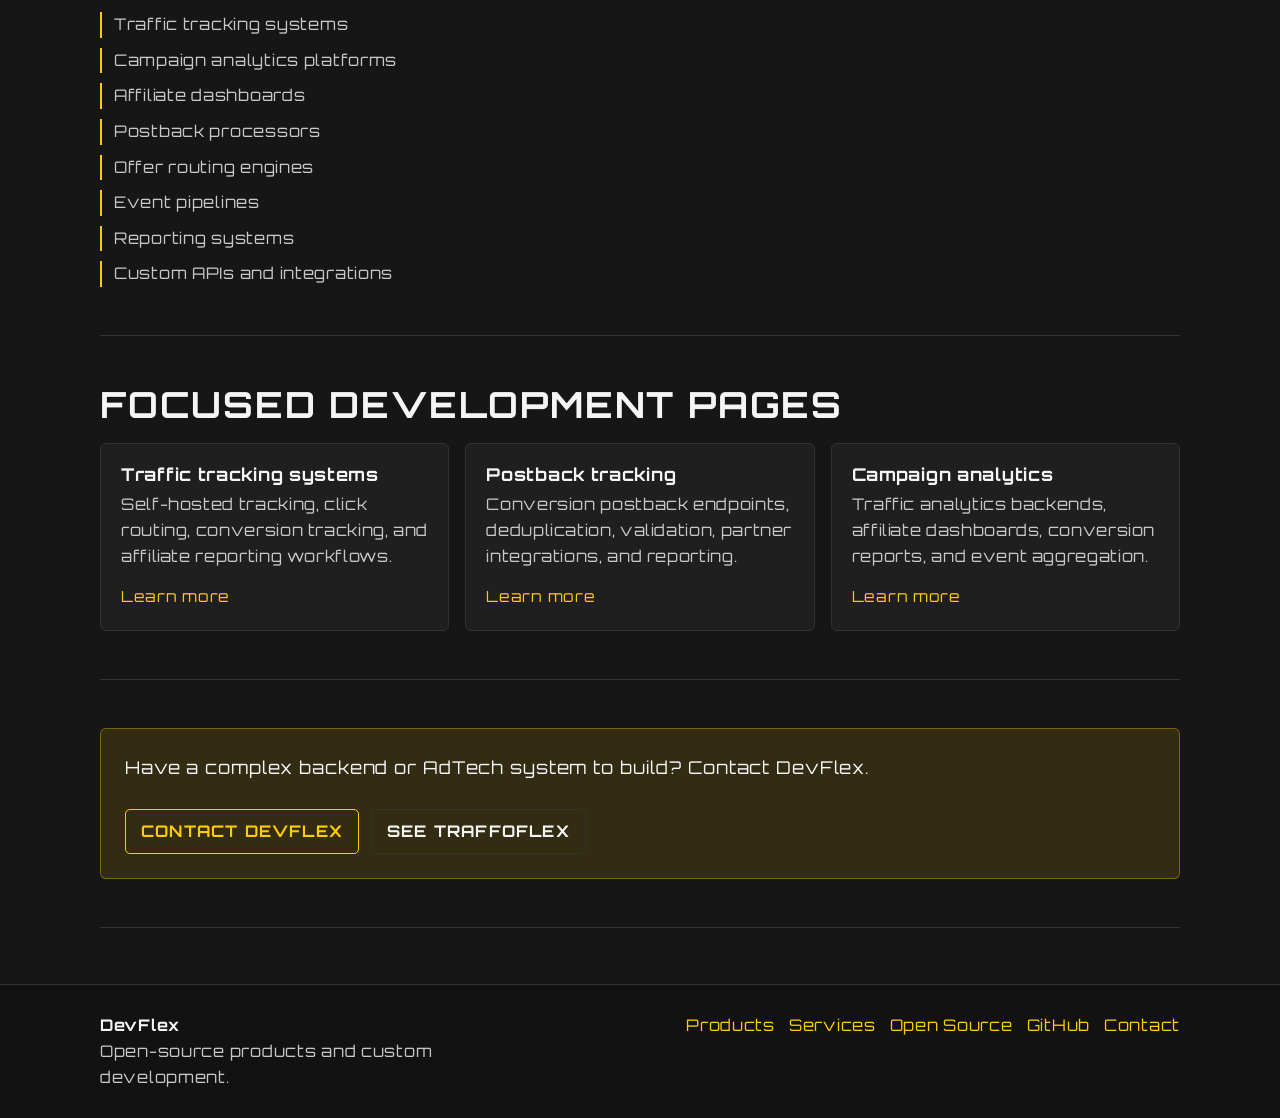
<file: services/index.html>
<!DOCTYPE html>
<html lang="en">
<head>
    <meta charset="UTF-8">
    <meta name="viewport" content="width=device-width, initial-scale=1.0">
    <title>DevFlex Services - Custom AdTech and backend development</title>
    <meta name="description" content="DevFlex provides custom development for AdTech systems, affiliate platforms, traffic tracking, analytics backends, and high-load infrastructure.">
    <link rel="canonical" href="https://devflex.pro/services">
    <meta property="og:title" content="DevFlex Services - Custom AdTech and backend development">
    <meta property="og:description" content="Custom development for AdTech systems, affiliate platforms, traffic tracking, analytics backends, and high-load infrastructure.">
    <meta property="og:url" content="https://devflex.pro/services">
    <meta property="og:type" content="website">
    <link rel="stylesheet" href="/assets/site.css">
</head>
<body>
    <header class="site-header"><nav class="nav" aria-label="Main navigation"><a class="brand" href="/">DevFlex.pro</a><input class="nav-toggle-input" type="checkbox" id="nav-toggle" aria-label="Toggle navigation"><label class="nav-toggle" for="nav-toggle" aria-controls="main-nav"><span></span><span></span><span></span></label><div class="nav-links" id="main-nav"><a href="/products">Products</a><a href="/services">Services</a><a href="/open-source">Open Source</a><a href="/about">About</a><a href="/contact">Contact</a><a href="https://github.com/devflex-pro" target="_blank" rel="noopener">GitHub</a></div></nav></header>
    <main>
        <section class="hero"><p class="eyebrow">Services</p><h1>Custom development services</h1><p class="lead">DevFlex builds backend-heavy systems for companies that need custom infrastructure for traffic, events, conversions, analytics, automation, and integrations.</p></section>
        <section class="section"><h2>When custom development is the right fit</h2><p class="section-intro">Custom development makes sense when the core workflow is too specific for generic tools: campaign logic, partner integrations, event volume, reporting rules, attribution, payout models, or deployment requirements that need direct engineering control.</p><p class="section-intro">DevFlex usually works on backend-heavy systems where reliability and data flow matter more than decorative interface work. The focus is on APIs, storage, queues, workers, dashboards, integrations, and operational behavior that teams can maintain after launch.</p></section>
        <section class="section"><h2>Modern delivery workflow</h2><p class="section-intro">DevFlex uses AI-assisted development tools where they help with speed: scaffolding, repetitive implementation, tests, refactoring, and documentation. This supports faster delivery while the important parts - architecture, business logic, code review, reliability, and production decisions - stay under human control.</p></section>
        <section class="section"><h2>Services</h2><div class="grid"><article class="card"><h3>AdTech development</h3><p>Traffic tracking, routing, campaign analytics, conversion processing, and event-driven infrastructure.</p><div class="card-links"><a href="/services/adtech-development">Learn more</a></div></article><article class="card"><h3>Affiliate platform development</h3><p>Custom affiliate marketing platforms, offer routing, postbacks, payouts, and dashboards.</p><div class="card-links"><a href="/services/affiliate-platform-development">Learn more</a></div></article><article class="card"><h3>High-load backend development</h3><p>APIs, event pipelines, analytics infrastructure, workers, and integration layers.</p><div class="card-links"><a href="/services/high-load-backend-development">Learn more</a></div></article></div></section>
        <section class="section"><h2>What we build</h2><ul class="list"><li>Traffic tracking systems</li><li>Campaign analytics platforms</li><li>Affiliate dashboards</li><li>Postback processors</li><li>Offer routing engines</li><li>Event pipelines</li><li>Reporting systems</li><li>Custom APIs and integrations</li></ul></section>
        <section class="section"><h2>Focused development pages</h2><div class="grid"><article class="card"><h3>Traffic tracking systems</h3><p>Self-hosted tracking, click routing, conversion tracking, and affiliate reporting workflows.</p><div class="card-links"><a href="/services/traffic-tracking-system-development">Learn more</a></div></article><article class="card"><h3>Postback tracking</h3><p>Conversion postback endpoints, deduplication, validation, partner integrations, and reporting.</p><div class="card-links"><a href="/services/postback-tracking-development">Learn more</a></div></article><article class="card"><h3>Campaign analytics</h3><p>Traffic analytics backends, affiliate dashboards, conversion reports, and event aggregation.</p><div class="card-links"><a href="/services/campaign-analytics-development">Learn more</a></div></article></div></section>
        <section class="section"><div class="cta"><p>Have a complex backend or AdTech system to build? Contact DevFlex.</p><div class="actions"><a class="button" href="/contact">Contact DevFlex</a><a class="button secondary" href="/products/traffoflex">See TraffoFlex</a></div></div></section>
    </main>
    <footer class="site-footer"><div class="footer-inner"><div><strong>DevFlex</strong><p class="footer-copy">Open-source products and custom development.</p></div><div class="footer-links"><a href="/products">Products</a><a href="/services">Services</a><a href="/open-source">Open Source</a><a href="https://github.com/devflex-pro" target="_blank" rel="noopener">GitHub</a><a href="/contact">Contact</a></div></div></footer>
</body>
</html>
</file>
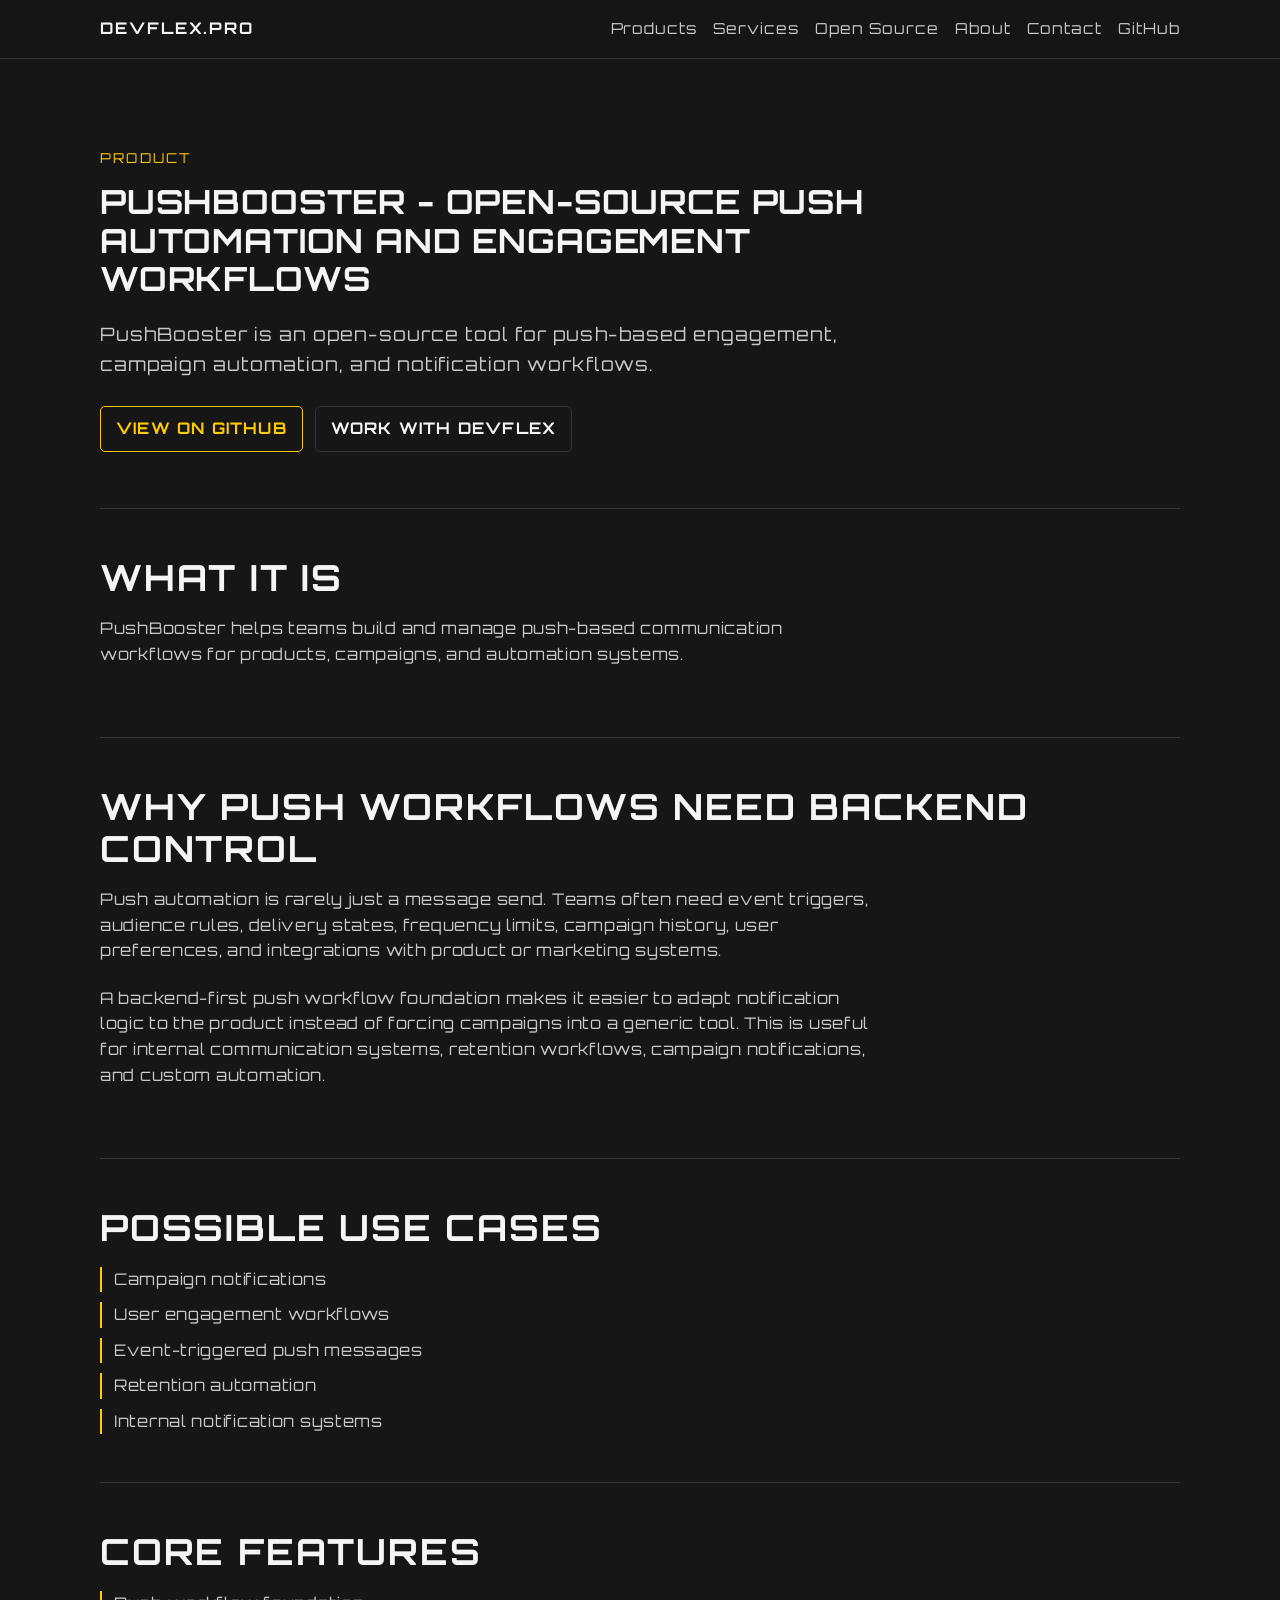
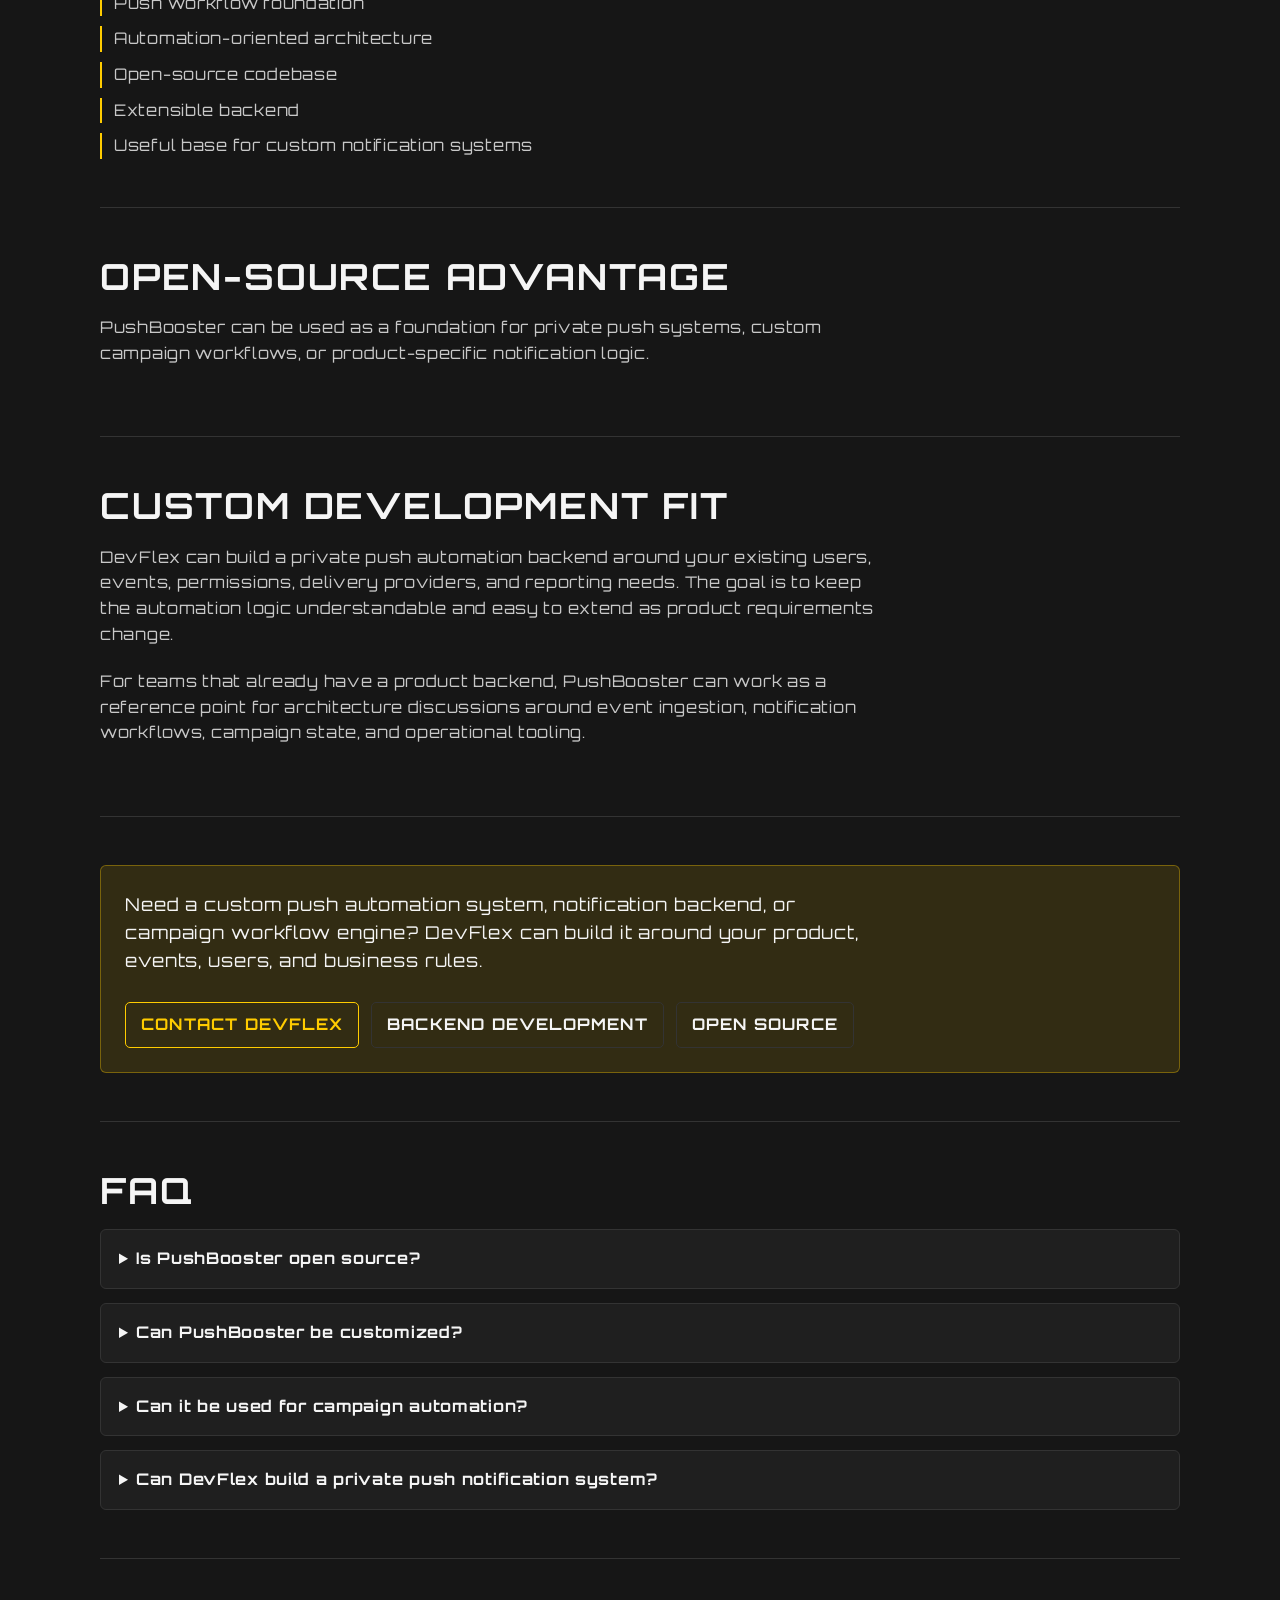
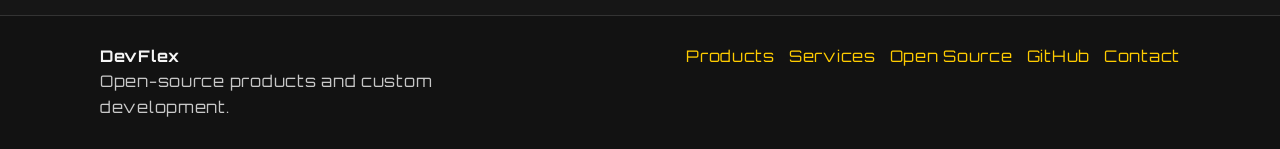
<file: products/pushbooster/index.html>
<!DOCTYPE html>
<html lang="en">
<head>
    <meta charset="UTF-8">
    <meta name="viewport" content="width=device-width, initial-scale=1.0">
    <title>PushBooster - Open-source push automation by DevFlex</title>
    <meta name="description" content="PushBooster is an open-source DevFlex product for push-based engagement, campaign automation, and notification workflows.">
    <link rel="canonical" href="https://devflex.pro/products/pushbooster">
    <meta property="og:title" content="PushBooster - Open-source push automation by DevFlex">
    <meta property="og:description" content="Open-source push-based engagement, campaign automation, and notification workflows.">
    <meta property="og:url" content="https://devflex.pro/products/pushbooster">
    <meta property="og:type" content="website">
    <link rel="stylesheet" href="/assets/site.css">
</head>
<body>
    <header class="site-header"><nav class="nav" aria-label="Main navigation"><a class="brand" href="/">DevFlex.pro</a><input class="nav-toggle-input" type="checkbox" id="nav-toggle" aria-label="Toggle navigation"><label class="nav-toggle" for="nav-toggle" aria-controls="main-nav"><span></span><span></span><span></span></label><div class="nav-links" id="main-nav"><a href="/products">Products</a><a href="/services">Services</a><a href="/open-source">Open Source</a><a href="/about">About</a><a href="/contact">Contact</a><a href="https://github.com/devflex-pro" target="_blank" rel="noopener">GitHub</a></div></nav></header>
    <main>
        <section class="hero"><p class="eyebrow">Product</p><h1>PushBooster - open-source push automation and engagement workflows</h1><p class="lead">PushBooster is an open-source tool for push-based engagement, campaign automation, and notification workflows.</p><div class="actions"><a class="button" href="https://github.com/devflex-pro/push-booster" target="_blank" rel="noopener">View on GitHub</a><a class="button secondary" href="/contact">Work with DevFlex</a></div></section>
        <section class="section"><h2>What it is</h2><p class="section-intro">PushBooster helps teams build and manage push-based communication workflows for products, campaigns, and automation systems.</p></section>
        <section class="section"><h2>Why push workflows need backend control</h2><p class="section-intro">Push automation is rarely just a message send. Teams often need event triggers, audience rules, delivery states, frequency limits, campaign history, user preferences, and integrations with product or marketing systems.</p><p class="section-intro">A backend-first push workflow foundation makes it easier to adapt notification logic to the product instead of forcing campaigns into a generic tool. This is useful for internal communication systems, retention workflows, campaign notifications, and custom automation.</p></section>
        <section class="section"><h2>Possible use cases</h2><ul class="list"><li>Campaign notifications</li><li>User engagement workflows</li><li>Event-triggered push messages</li><li>Retention automation</li><li>Internal notification systems</li></ul></section>
        <section class="section"><h2>Core features</h2><ul class="list"><li>Push workflow foundation</li><li>Automation-oriented architecture</li><li>Open-source codebase</li><li>Extensible backend</li><li>Useful base for custom notification systems</li></ul></section>
        <section class="section"><h2>Open-source advantage</h2><p class="section-intro">PushBooster can be used as a foundation for private push systems, custom campaign workflows, or product-specific notification logic.</p></section>
        <section class="section"><h2>Custom development fit</h2><p class="section-intro">DevFlex can build a private push automation backend around your existing users, events, permissions, delivery providers, and reporting needs. The goal is to keep the automation logic understandable and easy to extend as product requirements change.</p><p class="section-intro">For teams that already have a product backend, PushBooster can work as a reference point for architecture discussions around event ingestion, notification workflows, campaign state, and operational tooling.</p></section>
        <section class="section"><div class="cta"><p>Need a custom push automation system, notification backend, or campaign workflow engine? DevFlex can build it around your product, events, users, and business rules.</p><div class="actions"><a class="button" href="/contact">Contact DevFlex</a><a class="button secondary" href="/services/high-load-backend-development">Backend development</a><a class="button secondary" href="/open-source">Open source</a></div></div></section>
        <section class="section"><h2>FAQ</h2><div class="faq"><details><summary>Is PushBooster open source?</summary><p>Yes. PushBooster is presented as an open-source DevFlex product.</p></details><details><summary>Can PushBooster be customized?</summary><p>Yes. DevFlex can customize push workflows, backend logic, and integrations for private systems.</p></details><details><summary>Can it be used for campaign automation?</summary><p>Yes. PushBooster is positioned as a foundation for campaign automation and notification workflows.</p></details><details><summary>Can DevFlex build a private push notification system?</summary><p>Yes. DevFlex can build a custom notification backend around your product events, users, and rules.</p></details></div></section>
    </main>
    <footer class="site-footer"><div class="footer-inner"><div><strong>DevFlex</strong><p class="footer-copy">Open-source products and custom development.</p></div><div class="footer-links"><a href="/products">Products</a><a href="/services">Services</a><a href="/open-source">Open Source</a><a href="https://github.com/devflex-pro" target="_blank" rel="noopener">GitHub</a><a href="/contact">Contact</a></div></div></footer>
</body>
</html>
</file>
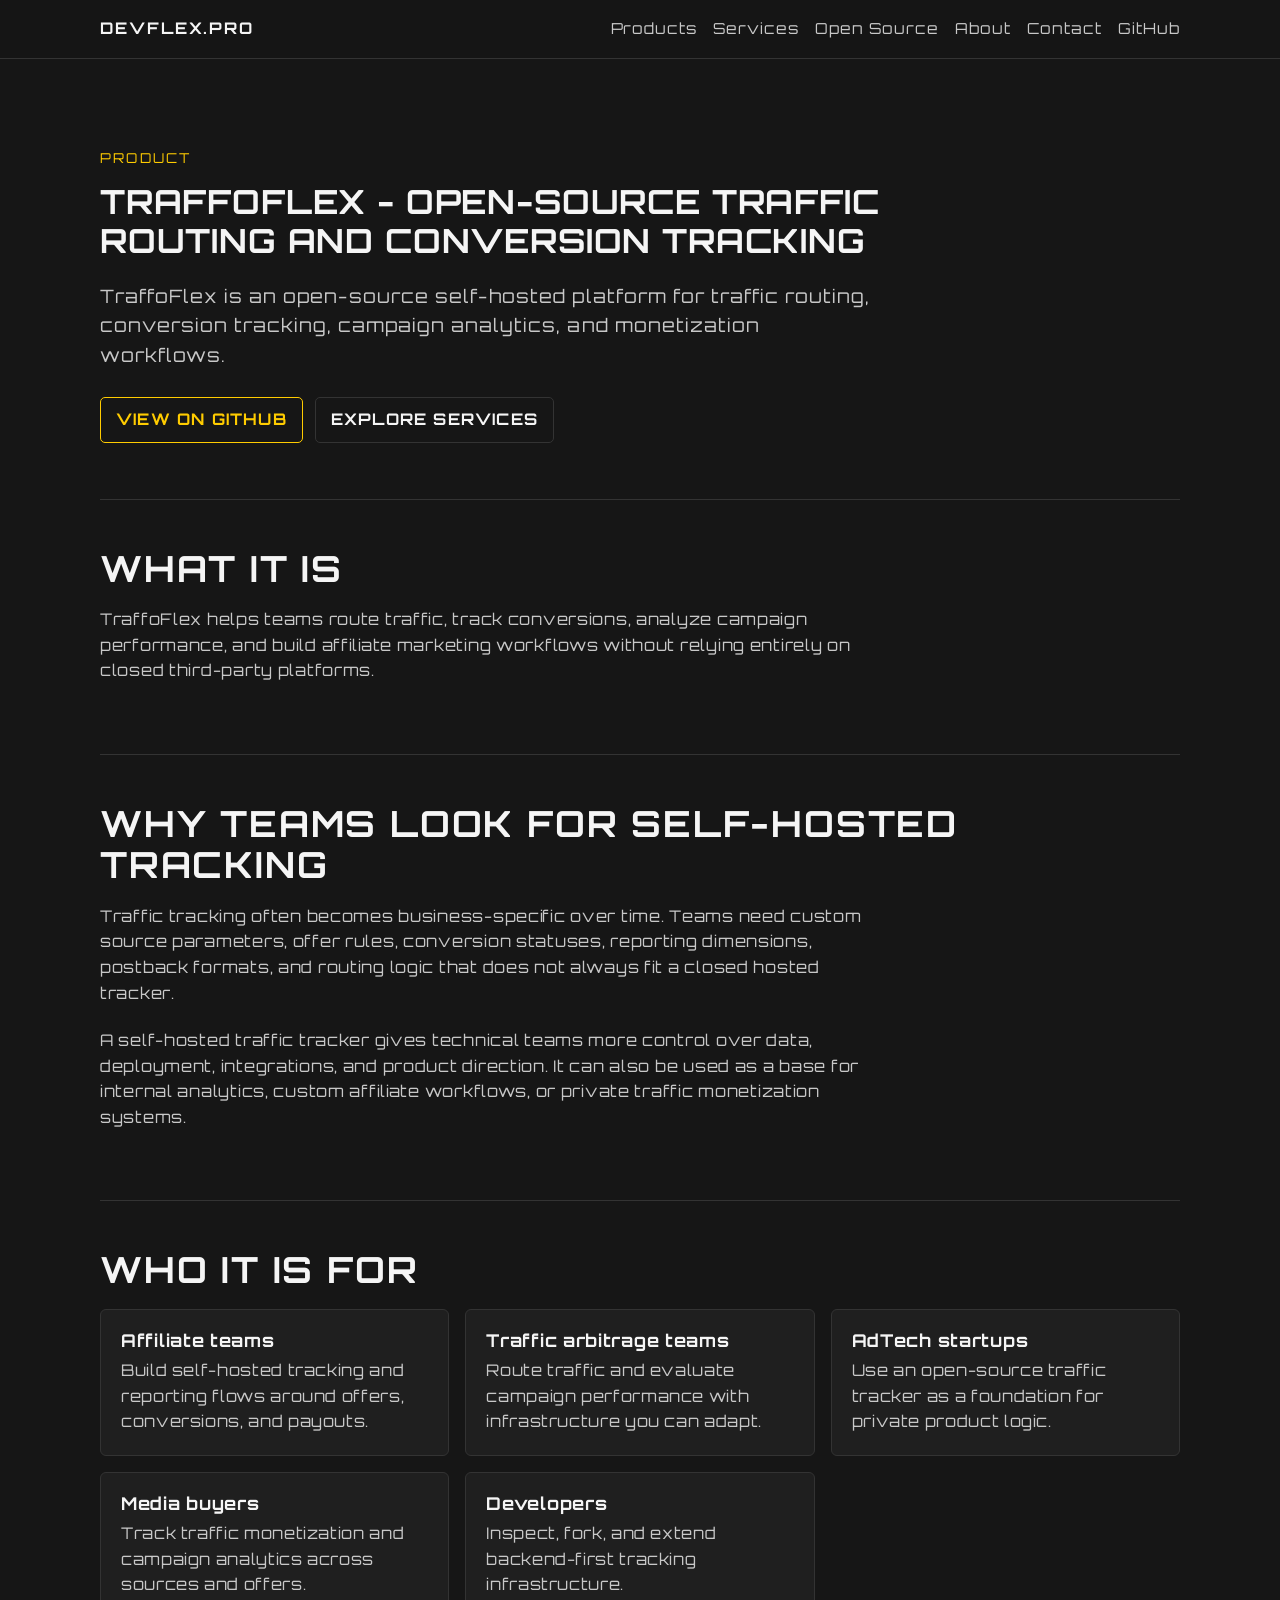
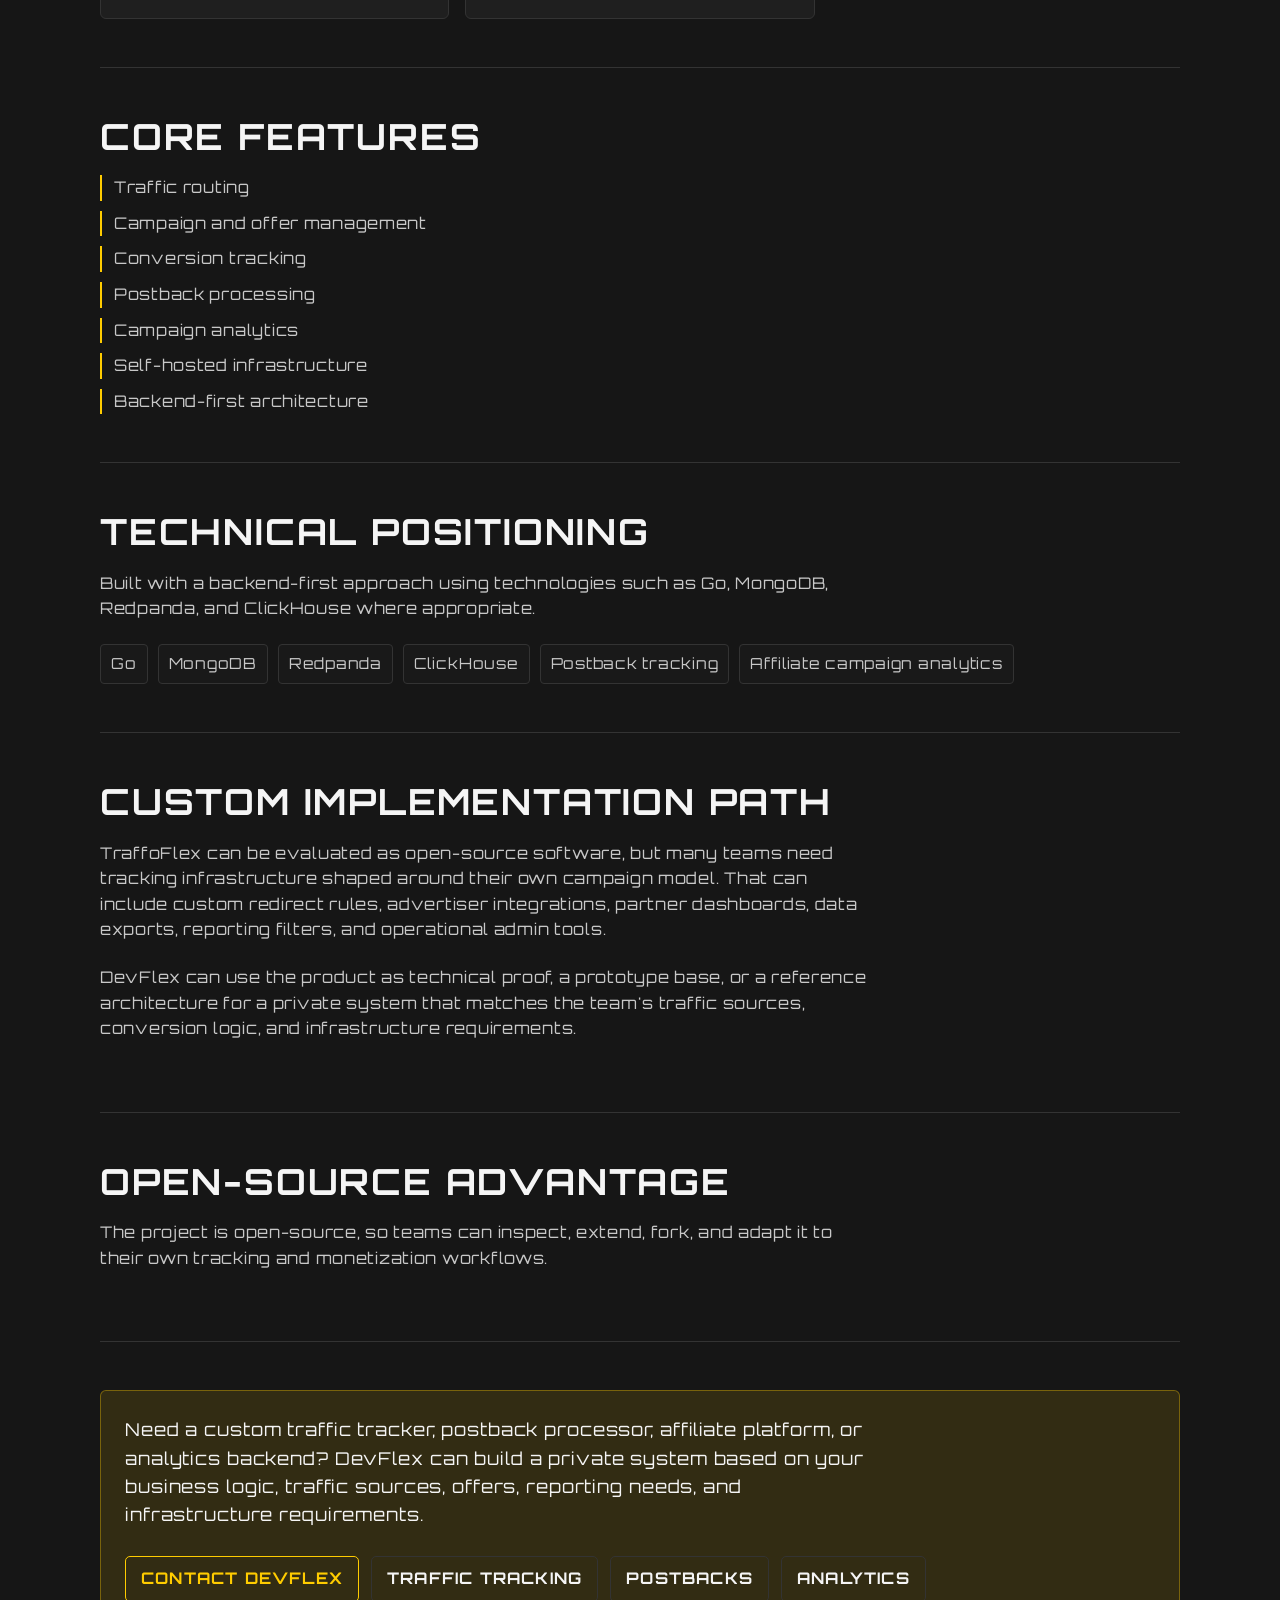
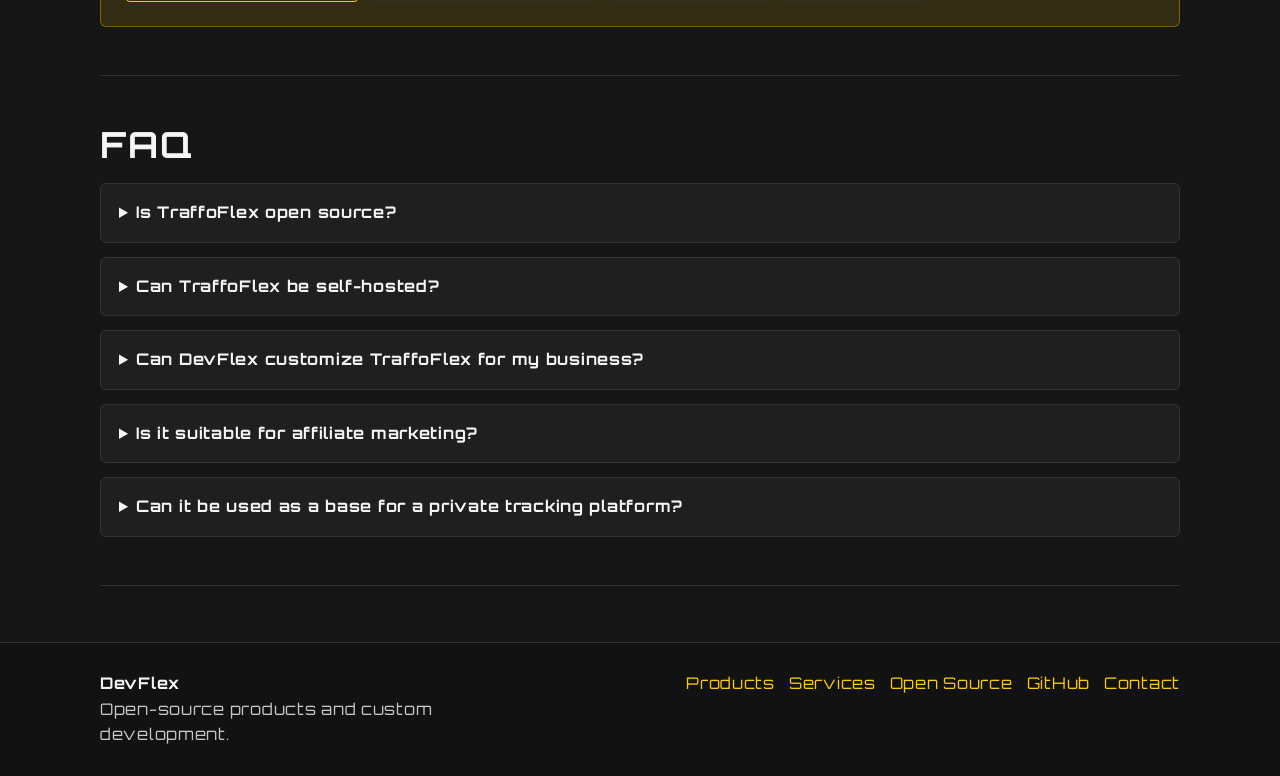
<file: products/traffoflex/index.html>
<!DOCTYPE html>
<html lang="en">
<head>
    <meta charset="UTF-8">
    <meta name="viewport" content="width=device-width, initial-scale=1.0">
    <title>TraffoFlex - Open-source traffic routing and conversion tracking</title>
    <meta name="description" content="TraffoFlex is an open-source self-hosted platform for traffic routing, conversion tracking, campaign analytics, and affiliate marketing workflows.">
    <link rel="canonical" href="https://devflex.pro/products/traffoflex">
    <meta property="og:title" content="TraffoFlex - Open-source traffic routing and conversion tracking">
    <meta property="og:description" content="Self-hosted traffic routing, conversion tracking, campaign analytics, and affiliate marketing workflows.">
    <meta property="og:url" content="https://devflex.pro/products/traffoflex">
    <meta property="og:type" content="website">
    <link rel="stylesheet" href="/assets/site.css">
</head>
<body>
    <header class="site-header"><nav class="nav" aria-label="Main navigation"><a class="brand" href="/">DevFlex.pro</a><input class="nav-toggle-input" type="checkbox" id="nav-toggle" aria-label="Toggle navigation"><label class="nav-toggle" for="nav-toggle" aria-controls="main-nav"><span></span><span></span><span></span></label><div class="nav-links" id="main-nav"><a href="/products">Products</a><a href="/services">Services</a><a href="/open-source">Open Source</a><a href="/about">About</a><a href="/contact">Contact</a><a href="https://github.com/devflex-pro" target="_blank" rel="noopener">GitHub</a></div></nav></header>
    <main>
        <section class="hero">
            <p class="eyebrow">Product</p>
            <h1>TraffoFlex - open-source traffic routing and conversion tracking</h1>
            <p class="lead">TraffoFlex is an open-source self-hosted platform for traffic routing, conversion tracking, campaign analytics, and monetization workflows.</p>
            <div class="actions"><a class="button" href="https://github.com/devflex-pro/traffo-flex" target="_blank" rel="noopener">View on GitHub</a><a class="button secondary" href="/services">Explore services</a></div>
        </section>
        <section class="section"><h2>What it is</h2><p class="section-intro">TraffoFlex helps teams route traffic, track conversions, analyze campaign performance, and build affiliate marketing workflows without relying entirely on closed third-party platforms.</p></section>
        <section class="section"><h2>Why teams look for self-hosted tracking</h2><p class="section-intro">Traffic tracking often becomes business-specific over time. Teams need custom source parameters, offer rules, conversion statuses, reporting dimensions, postback formats, and routing logic that does not always fit a closed hosted tracker.</p><p class="section-intro">A self-hosted traffic tracker gives technical teams more control over data, deployment, integrations, and product direction. It can also be used as a base for internal analytics, custom affiliate workflows, or private traffic monetization systems.</p></section>
        <section class="section"><h2>Who it is for</h2><div class="grid"><article class="card"><h3>Affiliate teams</h3><p>Build self-hosted tracking and reporting flows around offers, conversions, and payouts.</p></article><article class="card"><h3>Traffic arbitrage teams</h3><p>Route traffic and evaluate campaign performance with infrastructure you can adapt.</p></article><article class="card"><h3>AdTech startups</h3><p>Use an open-source traffic tracker as a foundation for private product logic.</p></article><article class="card"><h3>Media buyers</h3><p>Track traffic monetization and campaign analytics across sources and offers.</p></article><article class="card"><h3>Developers</h3><p>Inspect, fork, and extend backend-first tracking infrastructure.</p></article></div></section>
        <section class="section"><h2>Core features</h2><ul class="list"><li>Traffic routing</li><li>Campaign and offer management</li><li>Conversion tracking</li><li>Postback processing</li><li>Campaign analytics</li><li>Self-hosted infrastructure</li><li>Backend-first architecture</li></ul></section>
        <section class="section"><h2>Technical positioning</h2><p class="section-intro">Built with a backend-first approach using technologies such as Go, MongoDB, Redpanda, and ClickHouse where appropriate.</p><div class="stack"><span class="tag">Go</span><span class="tag">MongoDB</span><span class="tag">Redpanda</span><span class="tag">ClickHouse</span><span class="tag">Postback tracking</span><span class="tag">Affiliate campaign analytics</span></div></section>
        <section class="section"><h2>Custom implementation path</h2><p class="section-intro">TraffoFlex can be evaluated as open-source software, but many teams need tracking infrastructure shaped around their own campaign model. That can include custom redirect rules, advertiser integrations, partner dashboards, data exports, reporting filters, and operational admin tools.</p><p class="section-intro">DevFlex can use the product as technical proof, a prototype base, or a reference architecture for a private system that matches the team's traffic sources, conversion logic, and infrastructure requirements.</p></section>
        <section class="section"><h2>Open-source advantage</h2><p class="section-intro">The project is open-source, so teams can inspect, extend, fork, and adapt it to their own tracking and monetization workflows.</p></section>
        <section class="section"><div class="cta"><p>Need a custom traffic tracker, postback processor, affiliate platform, or analytics backend? DevFlex can build a private system based on your business logic, traffic sources, offers, reporting needs, and infrastructure requirements.</p><div class="actions"><a class="button" href="/contact">Contact DevFlex</a><a class="button secondary" href="/services/traffic-tracking-system-development">Traffic tracking</a><a class="button secondary" href="/services/postback-tracking-development">Postbacks</a><a class="button secondary" href="/services/campaign-analytics-development">Analytics</a></div></div></section>
        <section class="section"><h2>FAQ</h2><div class="faq"><details><summary>Is TraffoFlex open source?</summary><p>Yes. TraffoFlex is presented as an open-source DevFlex product.</p></details><details><summary>Can TraffoFlex be self-hosted?</summary><p>Yes. It is positioned for self-hosted traffic tracking and routing workflows.</p></details><details><summary>Can DevFlex customize TraffoFlex for my business?</summary><p>Yes. DevFlex can adapt tracking, routing, reporting, and integration logic for private systems.</p></details><details><summary>Is it suitable for affiliate marketing?</summary><p>Yes. The product targets traffic routing, conversion tracking, postback tracking, and affiliate campaign analytics.</p></details><details><summary>Can it be used as a base for a private tracking platform?</summary><p>Yes. Its open-source codebase can be used as a foundation for custom traffic tracking infrastructure.</p></details></div></section>
    </main>
    <footer class="site-footer"><div class="footer-inner"><div><strong>DevFlex</strong><p class="footer-copy">Open-source products and custom development.</p></div><div class="footer-links"><a href="/products">Products</a><a href="/services">Services</a><a href="/open-source">Open Source</a><a href="https://github.com/devflex-pro" target="_blank" rel="noopener">GitHub</a><a href="/contact">Contact</a></div></div></footer>
</body>
</html>
</file>
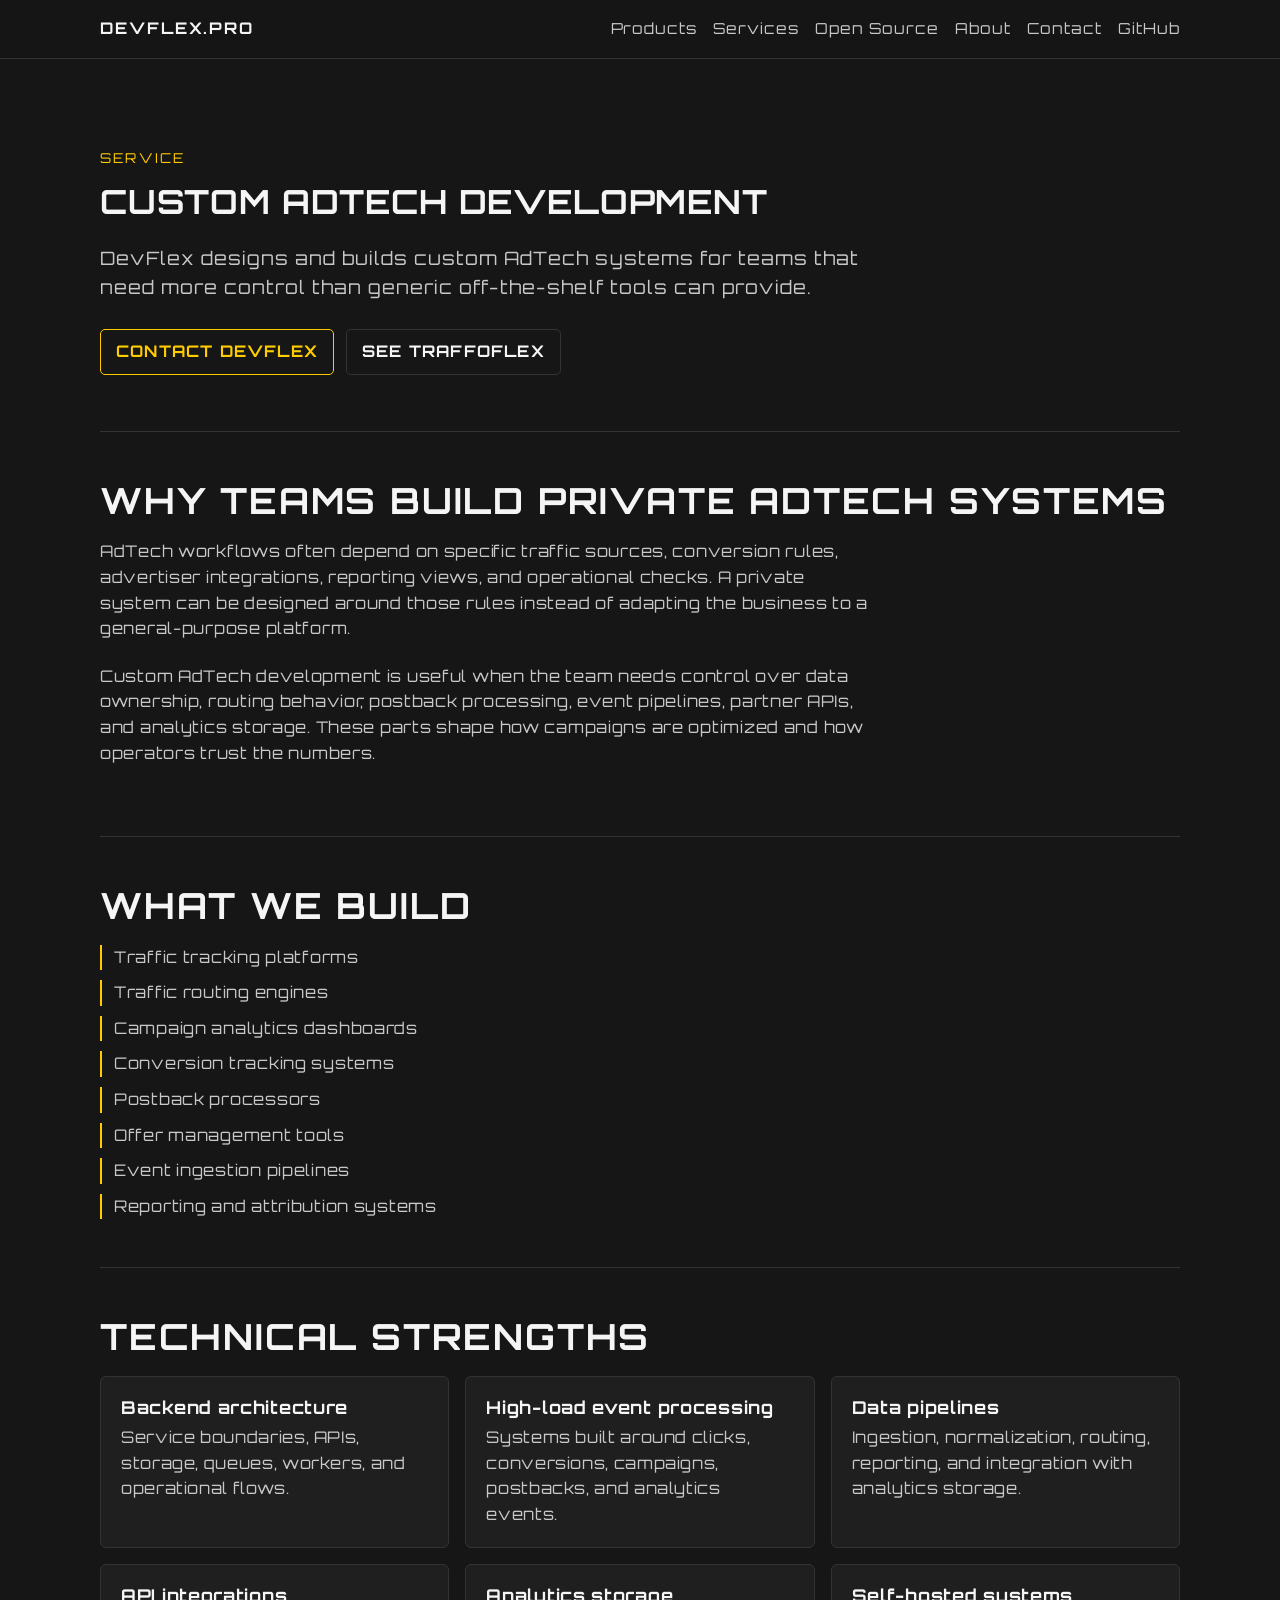
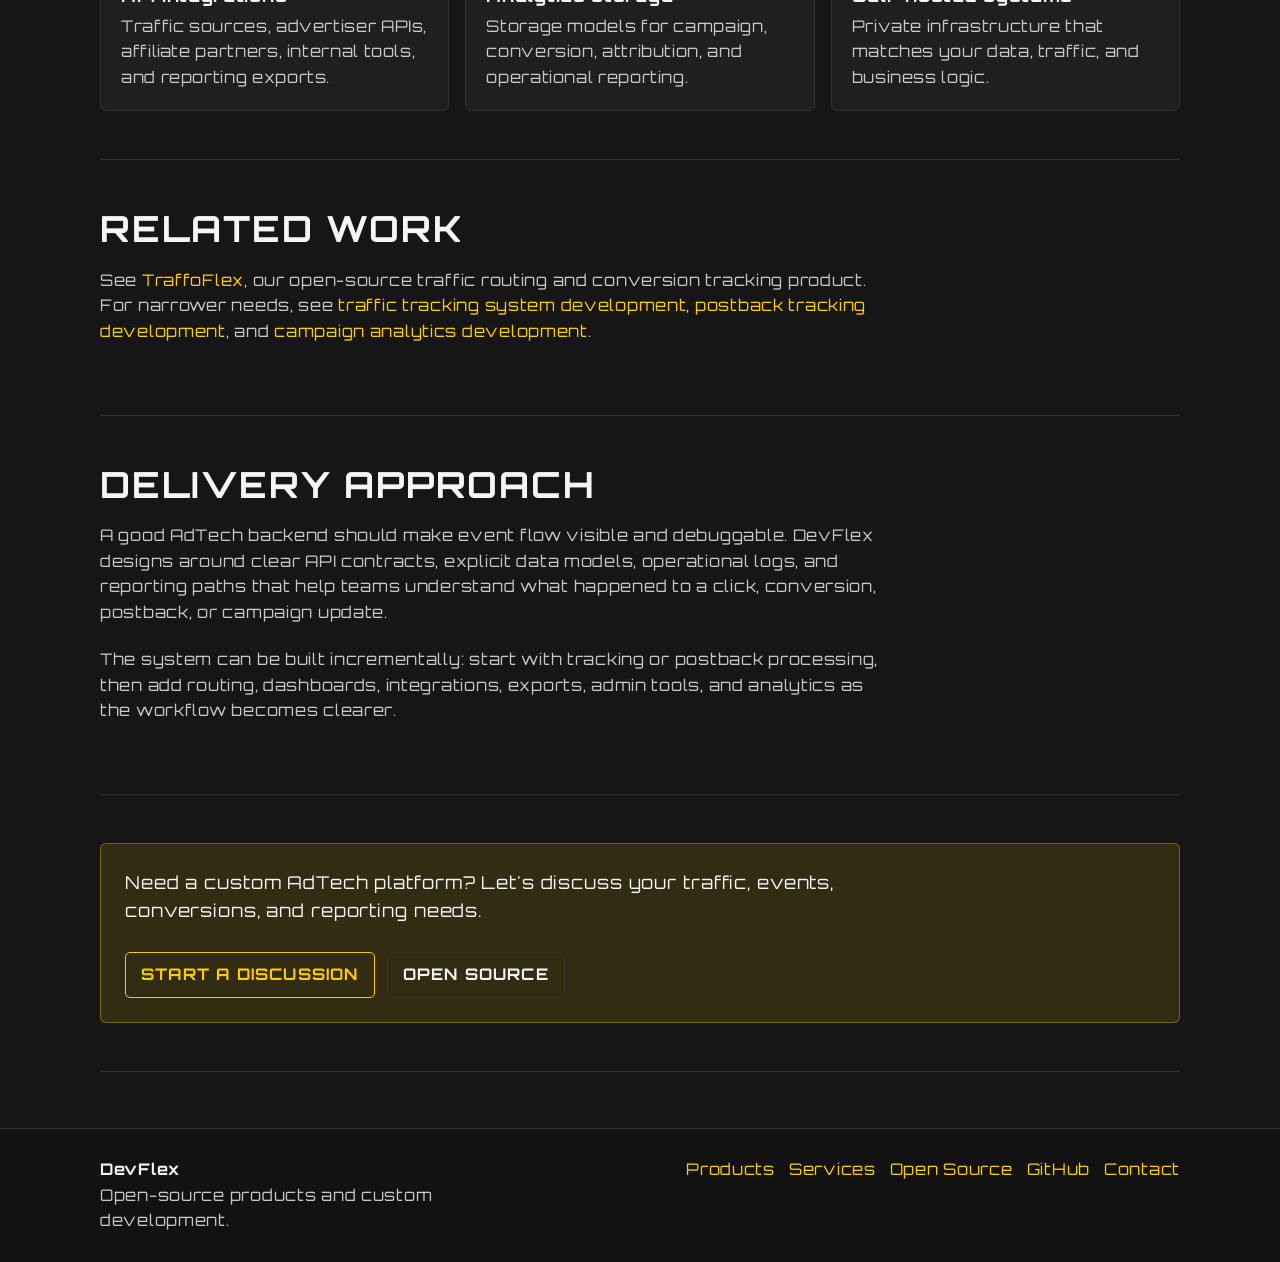
<file: services/adtech-development/index.html>
<!DOCTYPE html>
<html lang="en">
<head>
    <meta charset="UTF-8">
    <meta name="viewport" content="width=device-width, initial-scale=1.0">
    <title>Custom AdTech Development - DevFlex</title>
    <meta name="description" content="DevFlex builds custom AdTech systems for traffic tracking, routing, campaign analytics, conversion processing, and event-driven infrastructure.">
    <link rel="canonical" href="https://devflex.pro/services/adtech-development">
    <meta property="og:title" content="Custom AdTech Development - DevFlex">
    <meta property="og:description" content="Custom AdTech systems for traffic tracking, routing, campaign analytics, conversion processing, and event-driven infrastructure.">
    <meta property="og:url" content="https://devflex.pro/services/adtech-development">
    <meta property="og:type" content="website">
    <link rel="stylesheet" href="/assets/site.css">
</head>
<body>
    <header class="site-header"><nav class="nav" aria-label="Main navigation"><a class="brand" href="/">DevFlex.pro</a><input class="nav-toggle-input" type="checkbox" id="nav-toggle" aria-label="Toggle navigation"><label class="nav-toggle" for="nav-toggle" aria-controls="main-nav"><span></span><span></span><span></span></label><div class="nav-links" id="main-nav"><a href="/products">Products</a><a href="/services">Services</a><a href="/open-source">Open Source</a><a href="/about">About</a><a href="/contact">Contact</a><a href="https://github.com/devflex-pro" target="_blank" rel="noopener">GitHub</a></div></nav></header>
    <main>
        <section class="hero"><p class="eyebrow">Service</p><h1>Custom AdTech development</h1><p class="lead">DevFlex designs and builds custom AdTech systems for teams that need more control than generic off-the-shelf tools can provide.</p><div class="actions"><a class="button" href="/contact">Contact DevFlex</a><a class="button secondary" href="/products/traffoflex">See TraffoFlex</a></div></section>
        <section class="section"><h2>Why teams build private AdTech systems</h2><p class="section-intro">AdTech workflows often depend on specific traffic sources, conversion rules, advertiser integrations, reporting views, and operational checks. A private system can be designed around those rules instead of adapting the business to a general-purpose platform.</p><p class="section-intro">Custom AdTech development is useful when the team needs control over data ownership, routing behavior, postback processing, event pipelines, partner APIs, and analytics storage. These parts shape how campaigns are optimized and how operators trust the numbers.</p></section>
        <section class="section"><h2>What we build</h2><ul class="list"><li>Traffic tracking platforms</li><li>Traffic routing engines</li><li>Campaign analytics dashboards</li><li>Conversion tracking systems</li><li>Postback processors</li><li>Offer management tools</li><li>Event ingestion pipelines</li><li>Reporting and attribution systems</li></ul></section>
        <section class="section"><h2>Technical strengths</h2><div class="grid"><article class="card"><h3>Backend architecture</h3><p>Service boundaries, APIs, storage, queues, workers, and operational flows.</p></article><article class="card"><h3>High-load event processing</h3><p>Systems built around clicks, conversions, campaigns, postbacks, and analytics events.</p></article><article class="card"><h3>Data pipelines</h3><p>Ingestion, normalization, routing, reporting, and integration with analytics storage.</p></article><article class="card"><h3>API integrations</h3><p>Traffic sources, advertiser APIs, affiliate partners, internal tools, and reporting exports.</p></article><article class="card"><h3>Analytics storage</h3><p>Storage models for campaign, conversion, attribution, and operational reporting.</p></article><article class="card"><h3>Self-hosted systems</h3><p>Private infrastructure that matches your data, traffic, and business logic.</p></article></div></section>
        <section class="section"><h2>Related work</h2><p class="section-intro">See <a href="/products/traffoflex">TraffoFlex</a>, our open-source traffic routing and conversion tracking product. For narrower needs, see <a href="/services/traffic-tracking-system-development">traffic tracking system development</a>, <a href="/services/postback-tracking-development">postback tracking development</a>, and <a href="/services/campaign-analytics-development">campaign analytics development</a>.</p></section>
        <section class="section"><h2>Delivery approach</h2><p class="section-intro">A good AdTech backend should make event flow visible and debuggable. DevFlex designs around clear API contracts, explicit data models, operational logs, and reporting paths that help teams understand what happened to a click, conversion, postback, or campaign update.</p><p class="section-intro">The system can be built incrementally: start with tracking or postback processing, then add routing, dashboards, integrations, exports, admin tools, and analytics as the workflow becomes clearer.</p></section>
        <section class="section"><div class="cta"><p>Need a custom AdTech platform? Let's discuss your traffic, events, conversions, and reporting needs.</p><div class="actions"><a class="button" href="/contact">Start a discussion</a><a class="button secondary" href="/open-source">Open source</a></div></div></section>
    </main>
    <footer class="site-footer"><div class="footer-inner"><div><strong>DevFlex</strong><p class="footer-copy">Open-source products and custom development.</p></div><div class="footer-links"><a href="/products">Products</a><a href="/services">Services</a><a href="/open-source">Open Source</a><a href="https://github.com/devflex-pro" target="_blank" rel="noopener">GitHub</a><a href="/contact">Contact</a></div></div></footer>
</body>
</html>
</file>
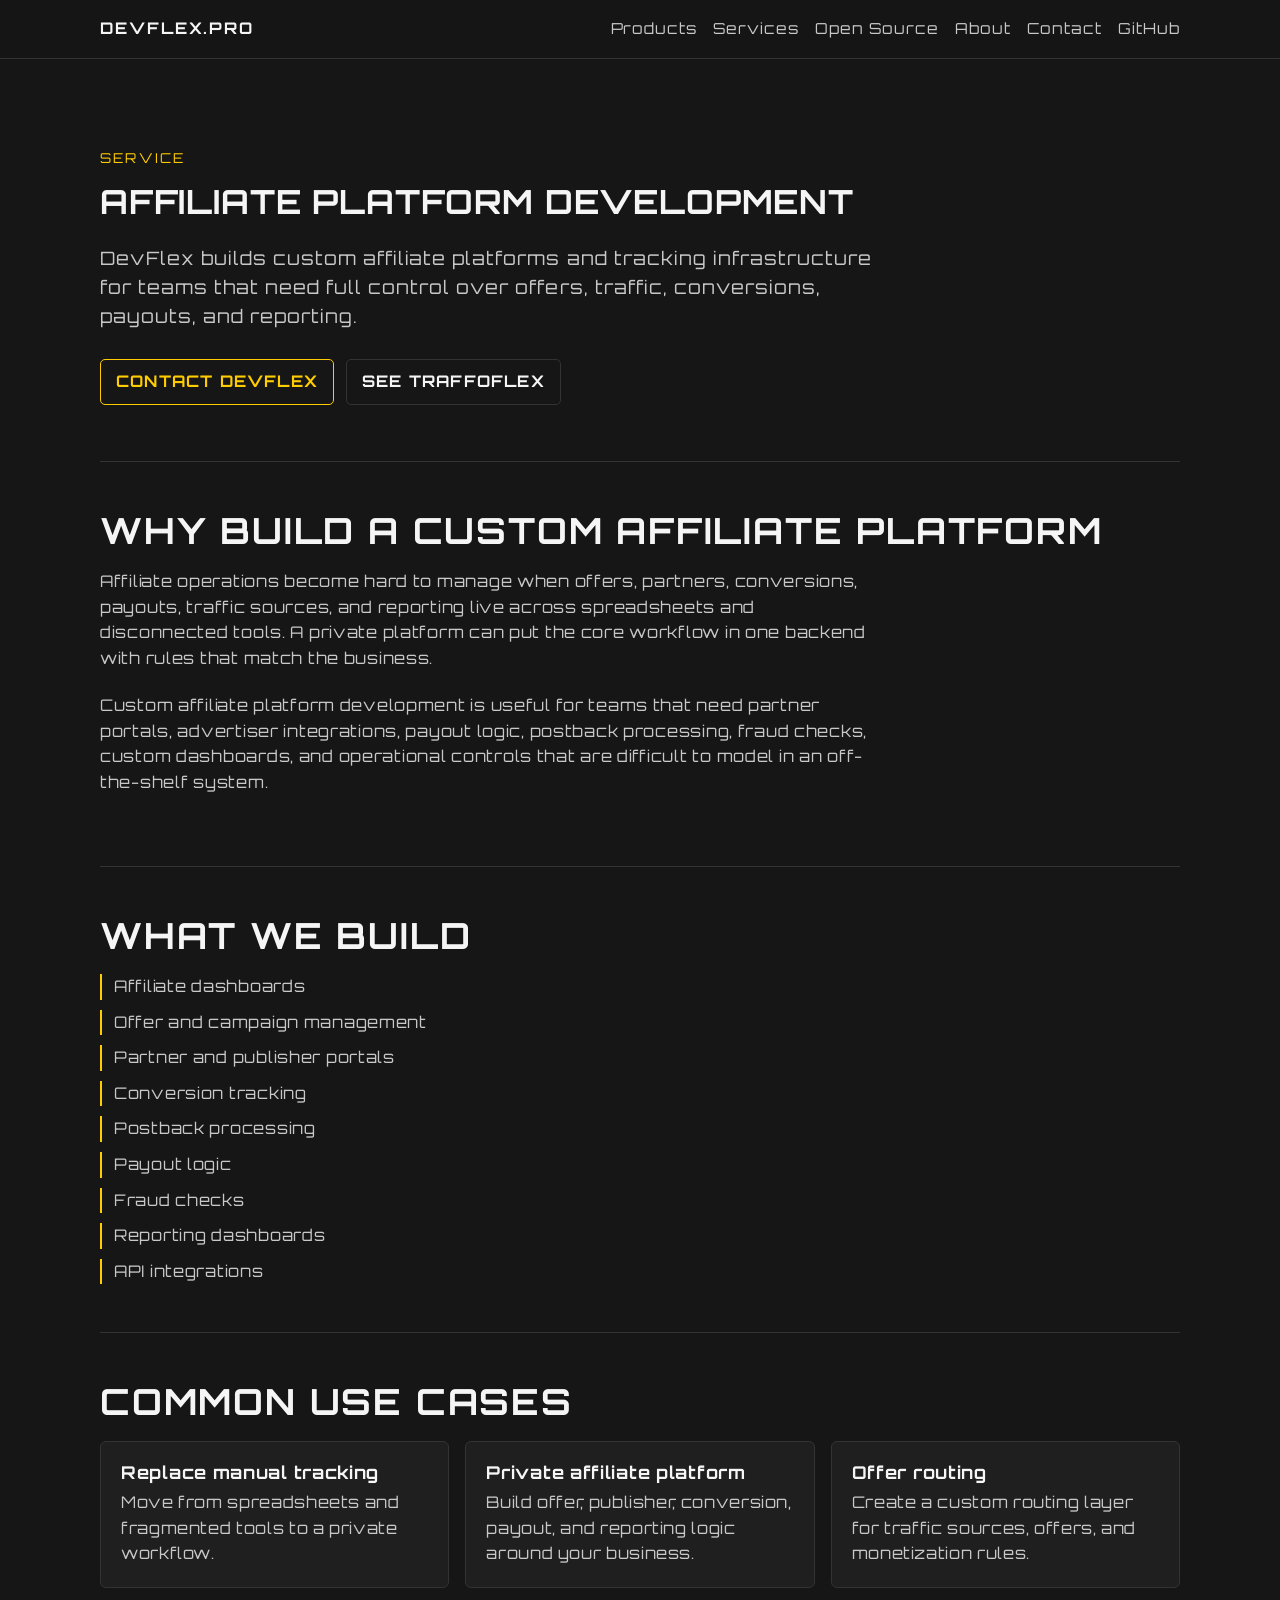
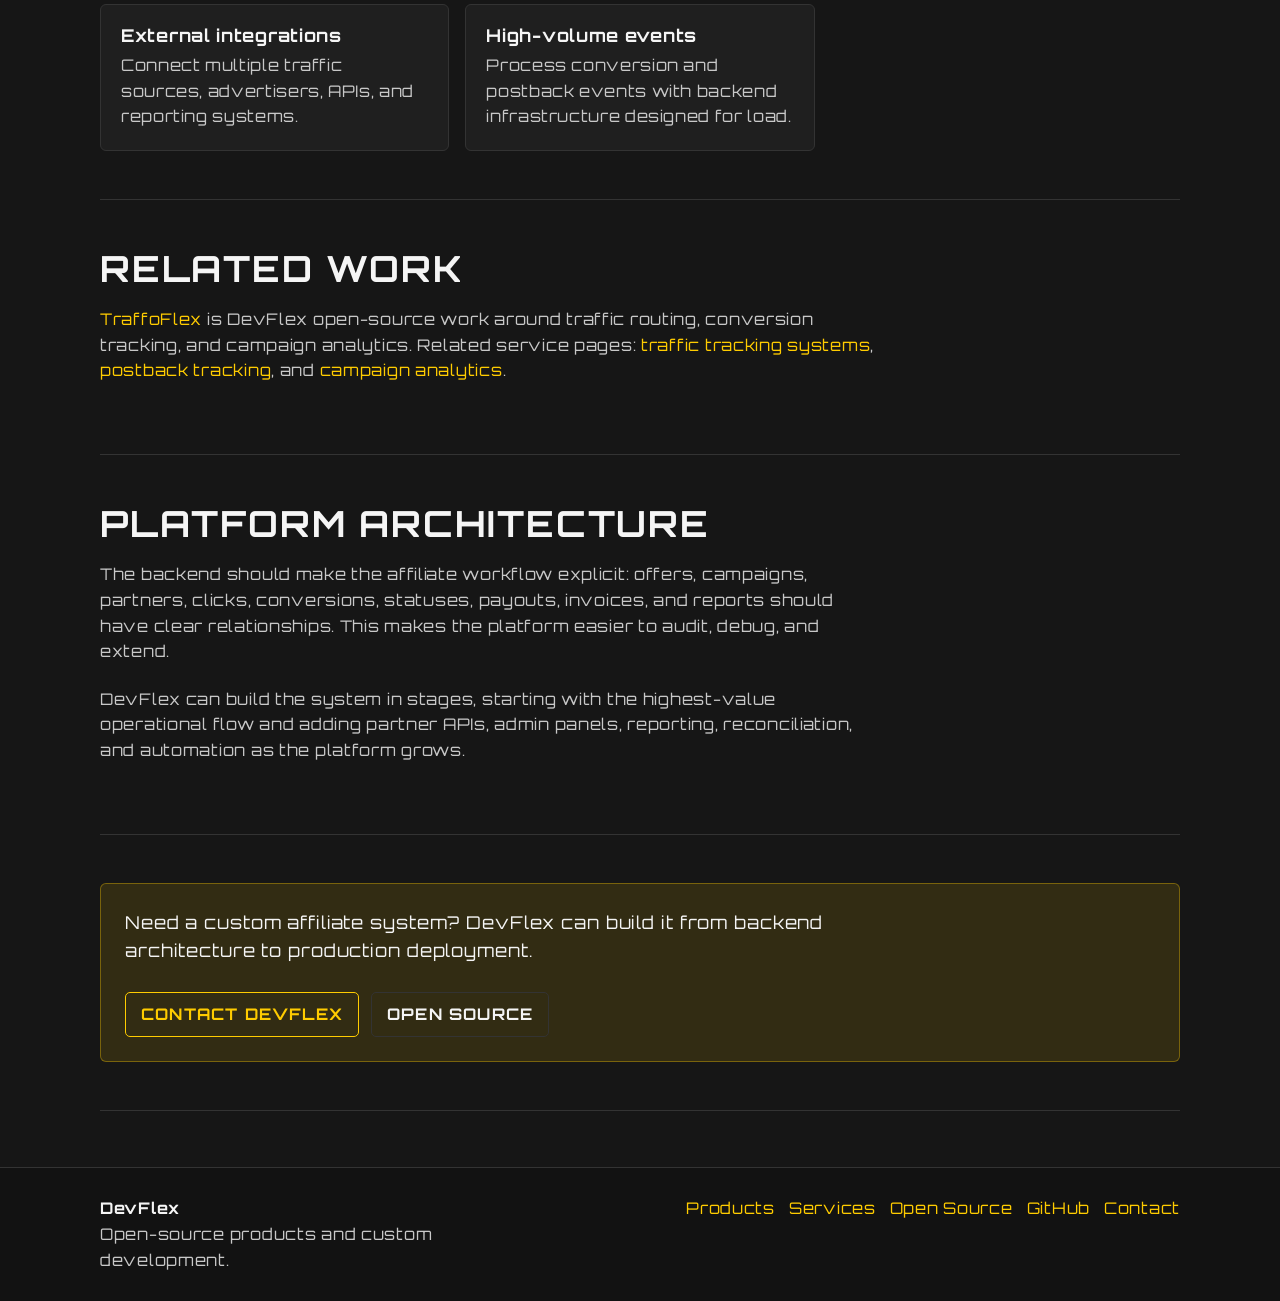
<file: services/affiliate-platform-development/index.html>
<!DOCTYPE html>
<html lang="en">
<head>
    <meta charset="UTF-8">
    <meta name="viewport" content="width=device-width, initial-scale=1.0">
    <title>Affiliate Platform Development - DevFlex</title>
    <meta name="description" content="DevFlex builds custom affiliate marketing platforms, tracking systems, offer routing engines, postback processors, and analytics dashboards.">
    <link rel="canonical" href="https://devflex.pro/services/affiliate-platform-development">
    <meta property="og:title" content="Affiliate Platform Development - DevFlex">
    <meta property="og:description" content="Custom affiliate marketing platforms, tracking systems, offer routing engines, postback processors, and analytics dashboards.">
    <meta property="og:url" content="https://devflex.pro/services/affiliate-platform-development">
    <meta property="og:type" content="website">
    <link rel="stylesheet" href="/assets/site.css">
</head>
<body>
    <header class="site-header"><nav class="nav" aria-label="Main navigation"><a class="brand" href="/">DevFlex.pro</a><input class="nav-toggle-input" type="checkbox" id="nav-toggle" aria-label="Toggle navigation"><label class="nav-toggle" for="nav-toggle" aria-controls="main-nav"><span></span><span></span><span></span></label><div class="nav-links" id="main-nav"><a href="/products">Products</a><a href="/services">Services</a><a href="/open-source">Open Source</a><a href="/about">About</a><a href="/contact">Contact</a><a href="https://github.com/devflex-pro" target="_blank" rel="noopener">GitHub</a></div></nav></header>
    <main>
        <section class="hero"><p class="eyebrow">Service</p><h1>Affiliate platform development</h1><p class="lead">DevFlex builds custom affiliate platforms and tracking infrastructure for teams that need full control over offers, traffic, conversions, payouts, and reporting.</p><div class="actions"><a class="button" href="/contact">Contact DevFlex</a><a class="button secondary" href="/products/traffoflex">See TraffoFlex</a></div></section>
        <section class="section"><h2>Why build a custom affiliate platform</h2><p class="section-intro">Affiliate operations become hard to manage when offers, partners, conversions, payouts, traffic sources, and reporting live across spreadsheets and disconnected tools. A private platform can put the core workflow in one backend with rules that match the business.</p><p class="section-intro">Custom affiliate platform development is useful for teams that need partner portals, advertiser integrations, payout logic, postback processing, fraud checks, custom dashboards, and operational controls that are difficult to model in an off-the-shelf system.</p></section>
        <section class="section"><h2>What we build</h2><ul class="list"><li>Affiliate dashboards</li><li>Offer and campaign management</li><li>Partner and publisher portals</li><li>Conversion tracking</li><li>Postback processing</li><li>Payout logic</li><li>Fraud checks</li><li>Reporting dashboards</li><li>API integrations</li></ul></section>
        <section class="section"><h2>Common use cases</h2><div class="grid"><article class="card"><h3>Replace manual tracking</h3><p>Move from spreadsheets and fragmented tools to a private workflow.</p></article><article class="card"><h3>Private affiliate platform</h3><p>Build offer, publisher, conversion, payout, and reporting logic around your business.</p></article><article class="card"><h3>Offer routing</h3><p>Create a custom routing layer for traffic sources, offers, and monetization rules.</p></article><article class="card"><h3>External integrations</h3><p>Connect multiple traffic sources, advertisers, APIs, and reporting systems.</p></article><article class="card"><h3>High-volume events</h3><p>Process conversion and postback events with backend infrastructure designed for load.</p></article></div></section>
        <section class="section"><h2>Related work</h2><p class="section-intro"><a href="/products/traffoflex">TraffoFlex</a> is DevFlex open-source work around traffic routing, conversion tracking, and campaign analytics. Related service pages: <a href="/services/traffic-tracking-system-development">traffic tracking systems</a>, <a href="/services/postback-tracking-development">postback tracking</a>, and <a href="/services/campaign-analytics-development">campaign analytics</a>.</p></section>
        <section class="section"><h2>Platform architecture</h2><p class="section-intro">The backend should make the affiliate workflow explicit: offers, campaigns, partners, clicks, conversions, statuses, payouts, invoices, and reports should have clear relationships. This makes the platform easier to audit, debug, and extend.</p><p class="section-intro">DevFlex can build the system in stages, starting with the highest-value operational flow and adding partner APIs, admin panels, reporting, reconciliation, and automation as the platform grows.</p></section>
        <section class="section"><div class="cta"><p>Need a custom affiliate system? DevFlex can build it from backend architecture to production deployment.</p><div class="actions"><a class="button" href="/contact">Contact DevFlex</a><a class="button secondary" href="/open-source">Open source</a></div></div></section>
    </main>
    <footer class="site-footer"><div class="footer-inner"><div><strong>DevFlex</strong><p class="footer-copy">Open-source products and custom development.</p></div><div class="footer-links"><a href="/products">Products</a><a href="/services">Services</a><a href="/open-source">Open Source</a><a href="https://github.com/devflex-pro" target="_blank" rel="noopener">GitHub</a><a href="/contact">Contact</a></div></div></footer>
</body>
</html>
</file>
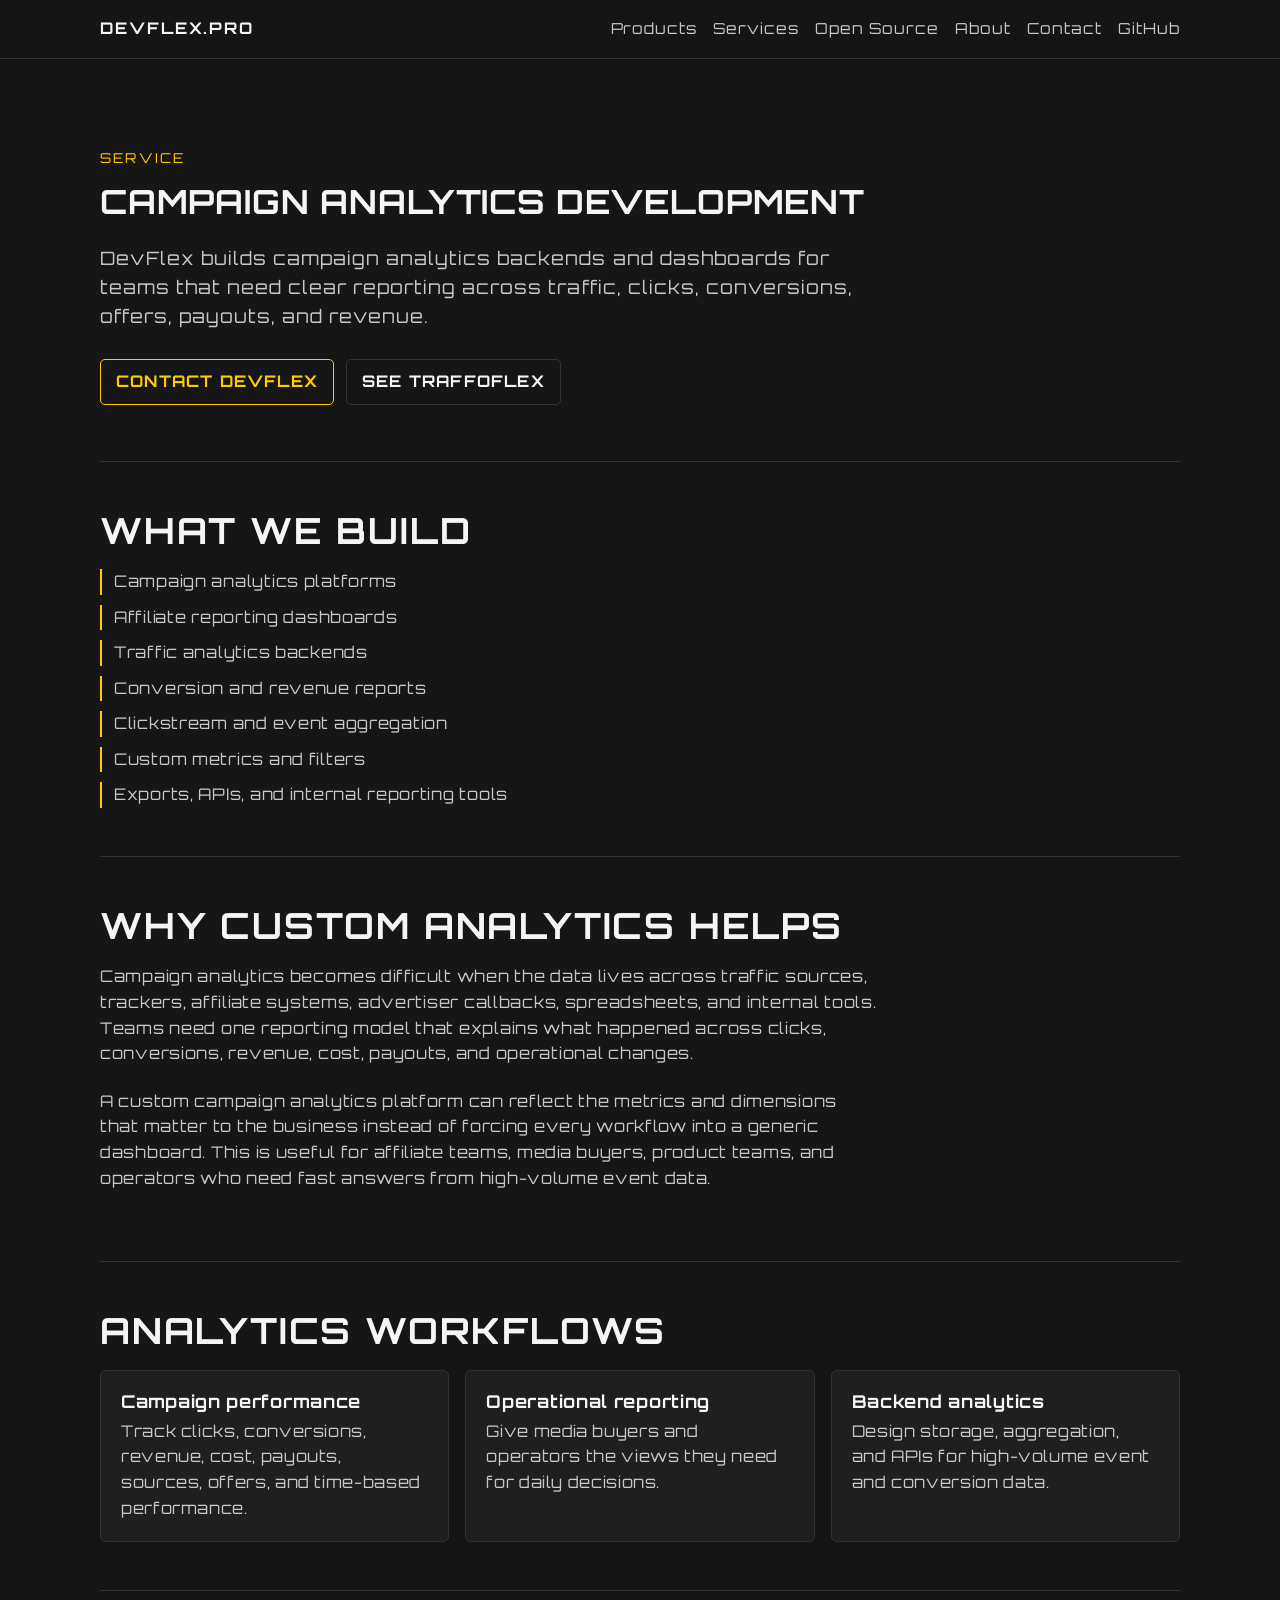
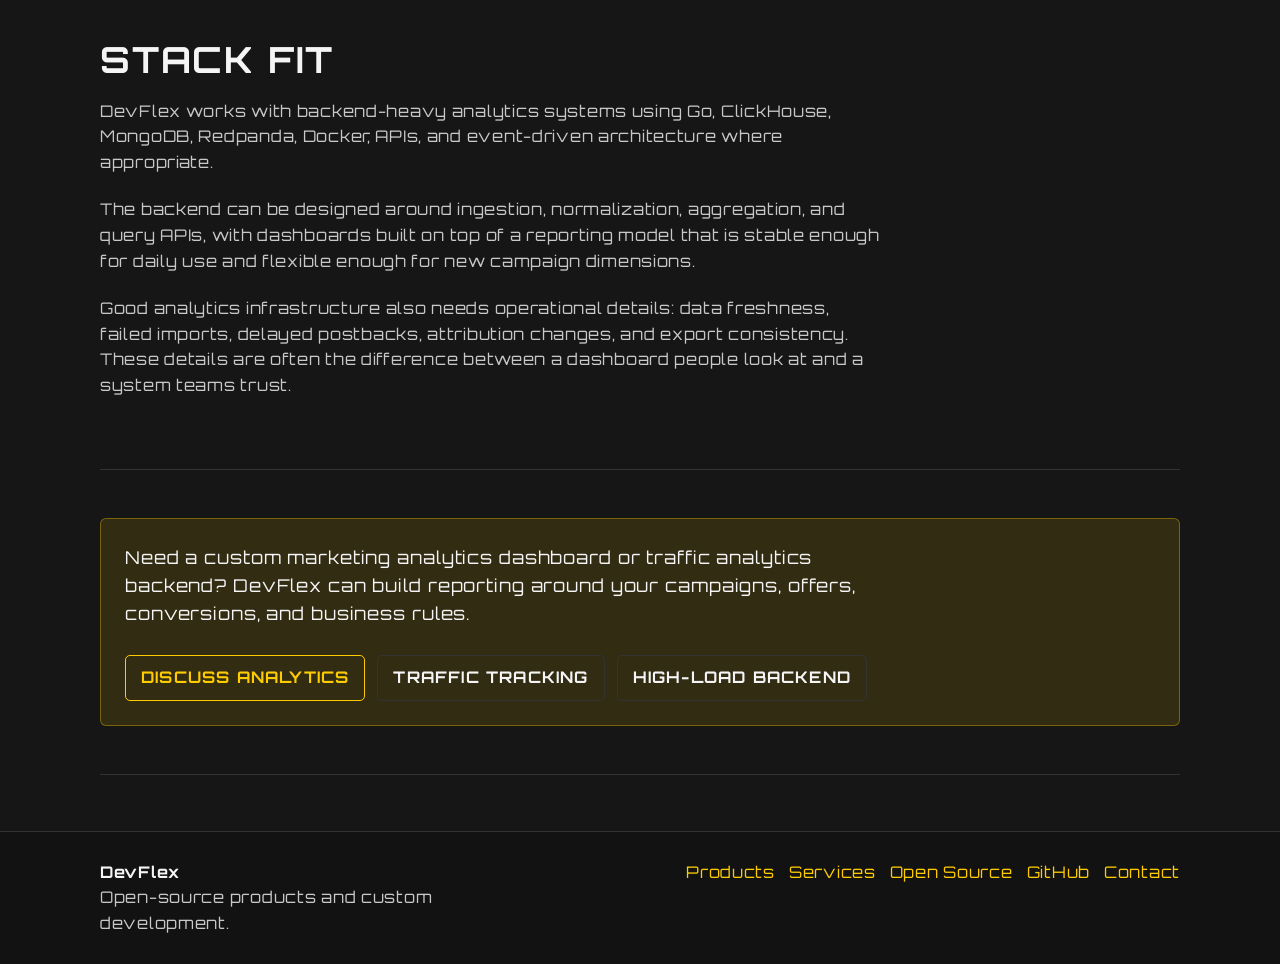
<file: services/campaign-analytics-development/index.html>
<!DOCTYPE html>
<html lang="en">
<head>
    <meta charset="UTF-8">
    <meta name="viewport" content="width=device-width, initial-scale=1.0">
    <title>Campaign Analytics Development - DevFlex</title>
    <meta name="description" content="DevFlex builds custom campaign analytics platforms, traffic analytics backends, affiliate reporting dashboards, conversion reports, and event-driven analytics systems.">
    <link rel="canonical" href="https://devflex.pro/services/campaign-analytics-development">
    <meta property="og:title" content="Campaign Analytics Development - DevFlex">
    <meta property="og:description" content="Custom campaign analytics platforms, traffic analytics backends, affiliate reporting dashboards, conversion reports, and event-driven analytics systems.">
    <meta property="og:url" content="https://devflex.pro/services/campaign-analytics-development">
    <meta property="og:type" content="website">
    <link rel="stylesheet" href="/assets/site.css">
</head>
<body>
    <header class="site-header"><nav class="nav" aria-label="Main navigation"><a class="brand" href="/">DevFlex.pro</a><input class="nav-toggle-input" type="checkbox" id="nav-toggle" aria-label="Toggle navigation"><label class="nav-toggle" for="nav-toggle" aria-controls="main-nav"><span></span><span></span><span></span></label><div class="nav-links" id="main-nav"><a href="/products">Products</a><a href="/services">Services</a><a href="/open-source">Open Source</a><a href="/about">About</a><a href="/contact">Contact</a><a href="https://github.com/devflex-pro" target="_blank" rel="noopener">GitHub</a></div></nav></header>
    <main>
        <section class="hero"><p class="eyebrow">Service</p><h1>Campaign analytics development</h1><p class="lead">DevFlex builds campaign analytics backends and dashboards for teams that need clear reporting across traffic, clicks, conversions, offers, payouts, and revenue.</p><div class="actions"><a class="button" href="/contact">Contact DevFlex</a><a class="button secondary" href="/products/traffoflex">See TraffoFlex</a></div></section>
        <section class="section"><h2>What we build</h2><ul class="list"><li>Campaign analytics platforms</li><li>Affiliate reporting dashboards</li><li>Traffic analytics backends</li><li>Conversion and revenue reports</li><li>Clickstream and event aggregation</li><li>Custom metrics and filters</li><li>Exports, APIs, and internal reporting tools</li></ul></section>
        <section class="section"><h2>Why custom analytics helps</h2><p class="section-intro">Campaign analytics becomes difficult when the data lives across traffic sources, trackers, affiliate systems, advertiser callbacks, spreadsheets, and internal tools. Teams need one reporting model that explains what happened across clicks, conversions, revenue, cost, payouts, and operational changes.</p><p class="section-intro">A custom campaign analytics platform can reflect the metrics and dimensions that matter to the business instead of forcing every workflow into a generic dashboard. This is useful for affiliate teams, media buyers, product teams, and operators who need fast answers from high-volume event data.</p></section>
        <section class="section"><h2>Analytics workflows</h2><div class="grid"><article class="card"><h3>Campaign performance</h3><p>Track clicks, conversions, revenue, cost, payouts, sources, offers, and time-based performance.</p></article><article class="card"><h3>Operational reporting</h3><p>Give media buyers and operators the views they need for daily decisions.</p></article><article class="card"><h3>Backend analytics</h3><p>Design storage, aggregation, and APIs for high-volume event and conversion data.</p></article></div></section>
        <section class="section"><h2>Stack fit</h2><p class="section-intro">DevFlex works with backend-heavy analytics systems using Go, ClickHouse, MongoDB, Redpanda, Docker, APIs, and event-driven architecture where appropriate.</p><p class="section-intro">The backend can be designed around ingestion, normalization, aggregation, and query APIs, with dashboards built on top of a reporting model that is stable enough for daily use and flexible enough for new campaign dimensions.</p><p class="section-intro">Good analytics infrastructure also needs operational details: data freshness, failed imports, delayed postbacks, attribution changes, and export consistency. These details are often the difference between a dashboard people look at and a system teams trust.</p></section>
        <section class="section"><div class="cta"><p>Need a custom marketing analytics dashboard or traffic analytics backend? DevFlex can build reporting around your campaigns, offers, conversions, and business rules.</p><div class="actions"><a class="button" href="/contact">Discuss analytics</a><a class="button secondary" href="/services/traffic-tracking-system-development">Traffic tracking</a><a class="button secondary" href="/services/high-load-backend-development">High-load backend</a></div></div></section>
    </main>
    <footer class="site-footer"><div class="footer-inner"><div><strong>DevFlex</strong><p class="footer-copy">Open-source products and custom development.</p></div><div class="footer-links"><a href="/products">Products</a><a href="/services">Services</a><a href="/open-source">Open Source</a><a href="https://github.com/devflex-pro" target="_blank" rel="noopener">GitHub</a><a href="/contact">Contact</a></div></div></footer>
</body>
</html>
</file>
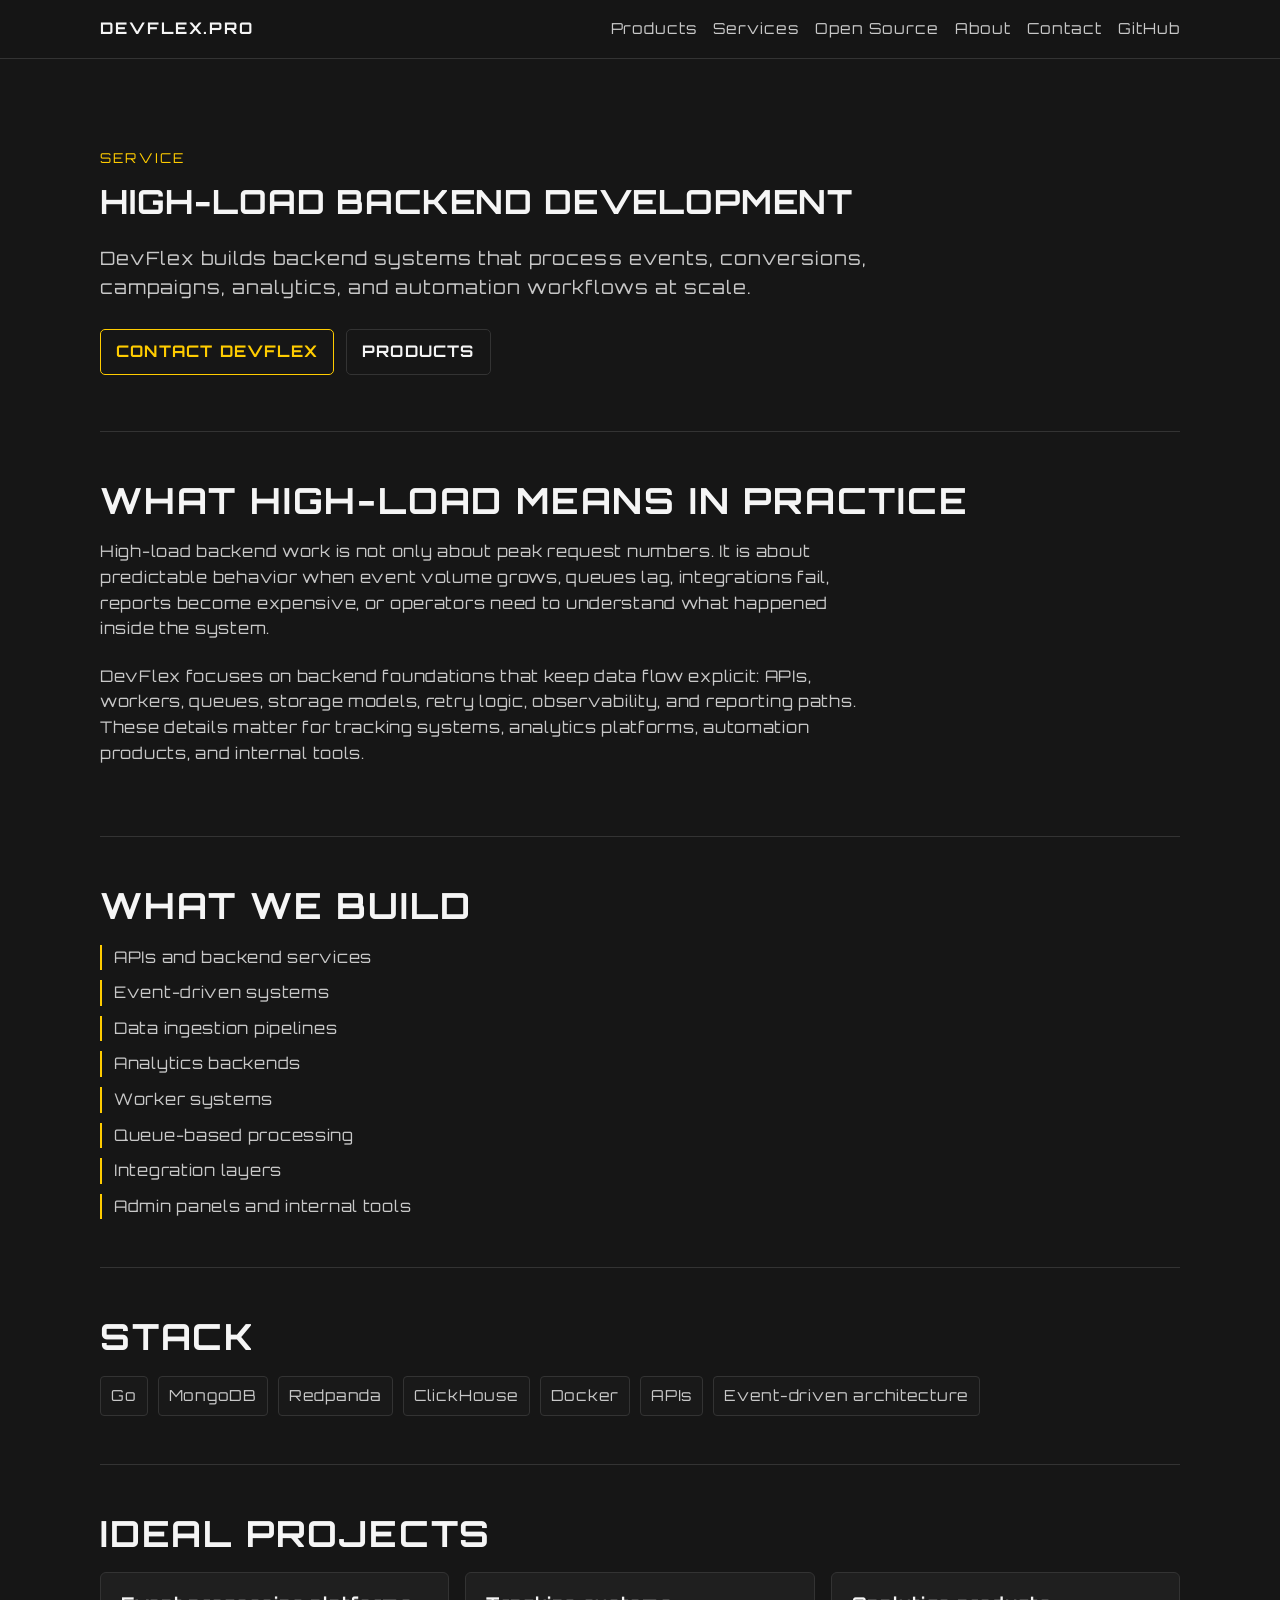
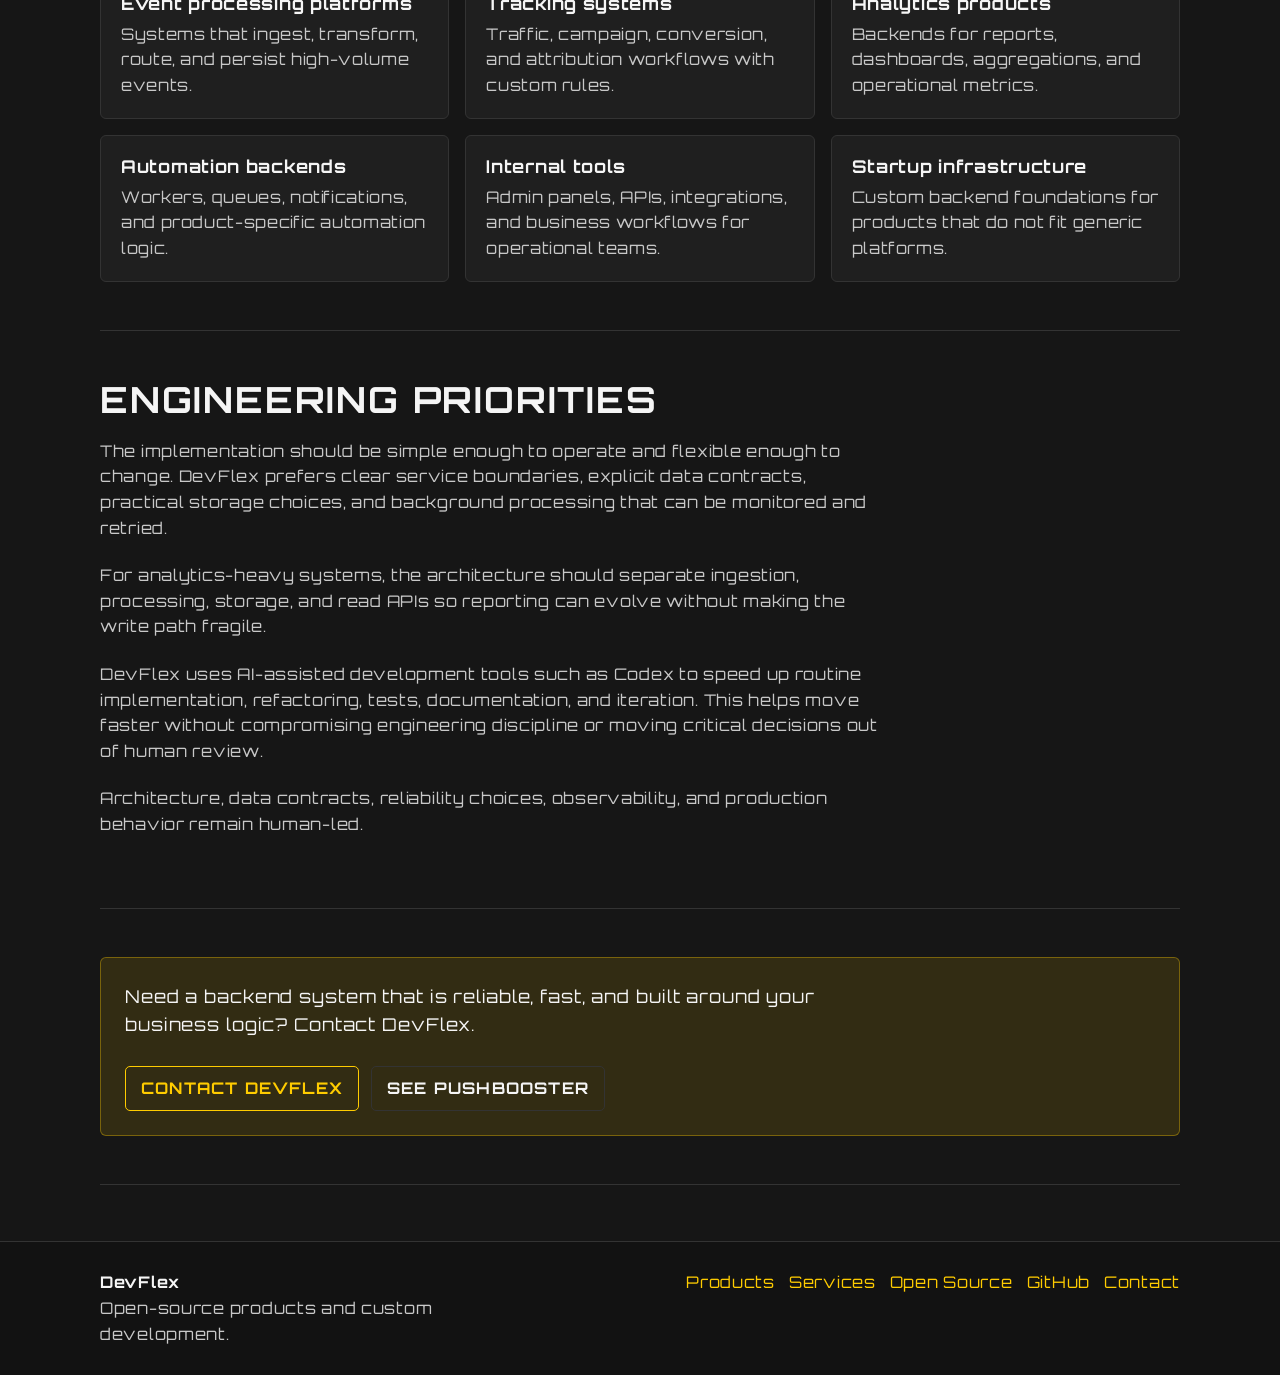
<file: services/high-load-backend-development/index.html>
<!DOCTYPE html>
<html lang="en">
<head>
    <meta charset="UTF-8">
    <meta name="viewport" content="width=device-width, initial-scale=1.0">
    <title>High-load Backend Development - Go, MongoDB, Redpanda, ClickHouse</title>
    <meta name="description" content="DevFlex builds high-load backend systems, event pipelines, APIs, analytics infrastructure, and automation platforms using Go, MongoDB, Redpanda, ClickHouse, and related technologies.">
    <link rel="canonical" href="https://devflex.pro/services/high-load-backend-development">
    <meta property="og:title" content="High-load Backend Development - Go, MongoDB, Redpanda, ClickHouse">
    <meta property="og:description" content="High-load backend systems, event pipelines, APIs, analytics infrastructure, and automation platforms.">
    <meta property="og:url" content="https://devflex.pro/services/high-load-backend-development">
    <meta property="og:type" content="website">
    <link rel="stylesheet" href="/assets/site.css">
</head>
<body>
    <header class="site-header"><nav class="nav" aria-label="Main navigation"><a class="brand" href="/">DevFlex.pro</a><input class="nav-toggle-input" type="checkbox" id="nav-toggle" aria-label="Toggle navigation"><label class="nav-toggle" for="nav-toggle" aria-controls="main-nav"><span></span><span></span><span></span></label><div class="nav-links" id="main-nav"><a href="/products">Products</a><a href="/services">Services</a><a href="/open-source">Open Source</a><a href="/about">About</a><a href="/contact">Contact</a><a href="https://github.com/devflex-pro" target="_blank" rel="noopener">GitHub</a></div></nav></header>
    <main>
        <section class="hero"><p class="eyebrow">Service</p><h1>High-load backend development</h1><p class="lead">DevFlex builds backend systems that process events, conversions, campaigns, analytics, and automation workflows at scale.</p><div class="actions"><a class="button" href="/contact">Contact DevFlex</a><a class="button secondary" href="/products">Products</a></div></section>
        <section class="section"><h2>What high-load means in practice</h2><p class="section-intro">High-load backend work is not only about peak request numbers. It is about predictable behavior when event volume grows, queues lag, integrations fail, reports become expensive, or operators need to understand what happened inside the system.</p><p class="section-intro">DevFlex focuses on backend foundations that keep data flow explicit: APIs, workers, queues, storage models, retry logic, observability, and reporting paths. These details matter for tracking systems, analytics platforms, automation products, and internal tools.</p></section>
        <section class="section"><h2>What we build</h2><ul class="list"><li>APIs and backend services</li><li>Event-driven systems</li><li>Data ingestion pipelines</li><li>Analytics backends</li><li>Worker systems</li><li>Queue-based processing</li><li>Integration layers</li><li>Admin panels and internal tools</li></ul></section>
        <section class="section"><h2>Stack</h2><div class="stack"><span class="tag">Go</span><span class="tag">MongoDB</span><span class="tag">Redpanda</span><span class="tag">ClickHouse</span><span class="tag">Docker</span><span class="tag">APIs</span><span class="tag">Event-driven architecture</span></div></section>
        <section class="section"><h2>Ideal projects</h2><div class="grid"><article class="card"><h3>Event processing platforms</h3><p>Systems that ingest, transform, route, and persist high-volume events.</p></article><article class="card"><h3>Tracking systems</h3><p>Traffic, campaign, conversion, and attribution workflows with custom rules.</p></article><article class="card"><h3>Analytics products</h3><p>Backends for reports, dashboards, aggregations, and operational metrics.</p></article><article class="card"><h3>Automation backends</h3><p>Workers, queues, notifications, and product-specific automation logic.</p></article><article class="card"><h3>Internal tools</h3><p>Admin panels, APIs, integrations, and business workflows for operational teams.</p></article><article class="card"><h3>Startup infrastructure</h3><p>Custom backend foundations for products that do not fit generic platforms.</p></article></div></section>
        <section class="section"><h2>Engineering priorities</h2><p class="section-intro">The implementation should be simple enough to operate and flexible enough to change. DevFlex prefers clear service boundaries, explicit data contracts, practical storage choices, and background processing that can be monitored and retried.</p><p class="section-intro">For analytics-heavy systems, the architecture should separate ingestion, processing, storage, and read APIs so reporting can evolve without making the write path fragile.</p><p class="section-intro">DevFlex uses AI-assisted development tools such as Codex to speed up routine implementation, refactoring, tests, documentation, and iteration. This helps move faster without compromising engineering discipline or moving critical decisions out of human review.</p><p class="section-intro">Architecture, data contracts, reliability choices, observability, and production behavior remain human-led.</p></section>
        <section class="section"><div class="cta"><p>Need a backend system that is reliable, fast, and built around your business logic? Contact DevFlex.</p><div class="actions"><a class="button" href="/contact">Contact DevFlex</a><a class="button secondary" href="/products/pushbooster">See PushBooster</a></div></div></section>
    </main>
    <footer class="site-footer"><div class="footer-inner"><div><strong>DevFlex</strong><p class="footer-copy">Open-source products and custom development.</p></div><div class="footer-links"><a href="/products">Products</a><a href="/services">Services</a><a href="/open-source">Open Source</a><a href="https://github.com/devflex-pro" target="_blank" rel="noopener">GitHub</a><a href="/contact">Contact</a></div></div></footer>
</body>
</html>
</file>
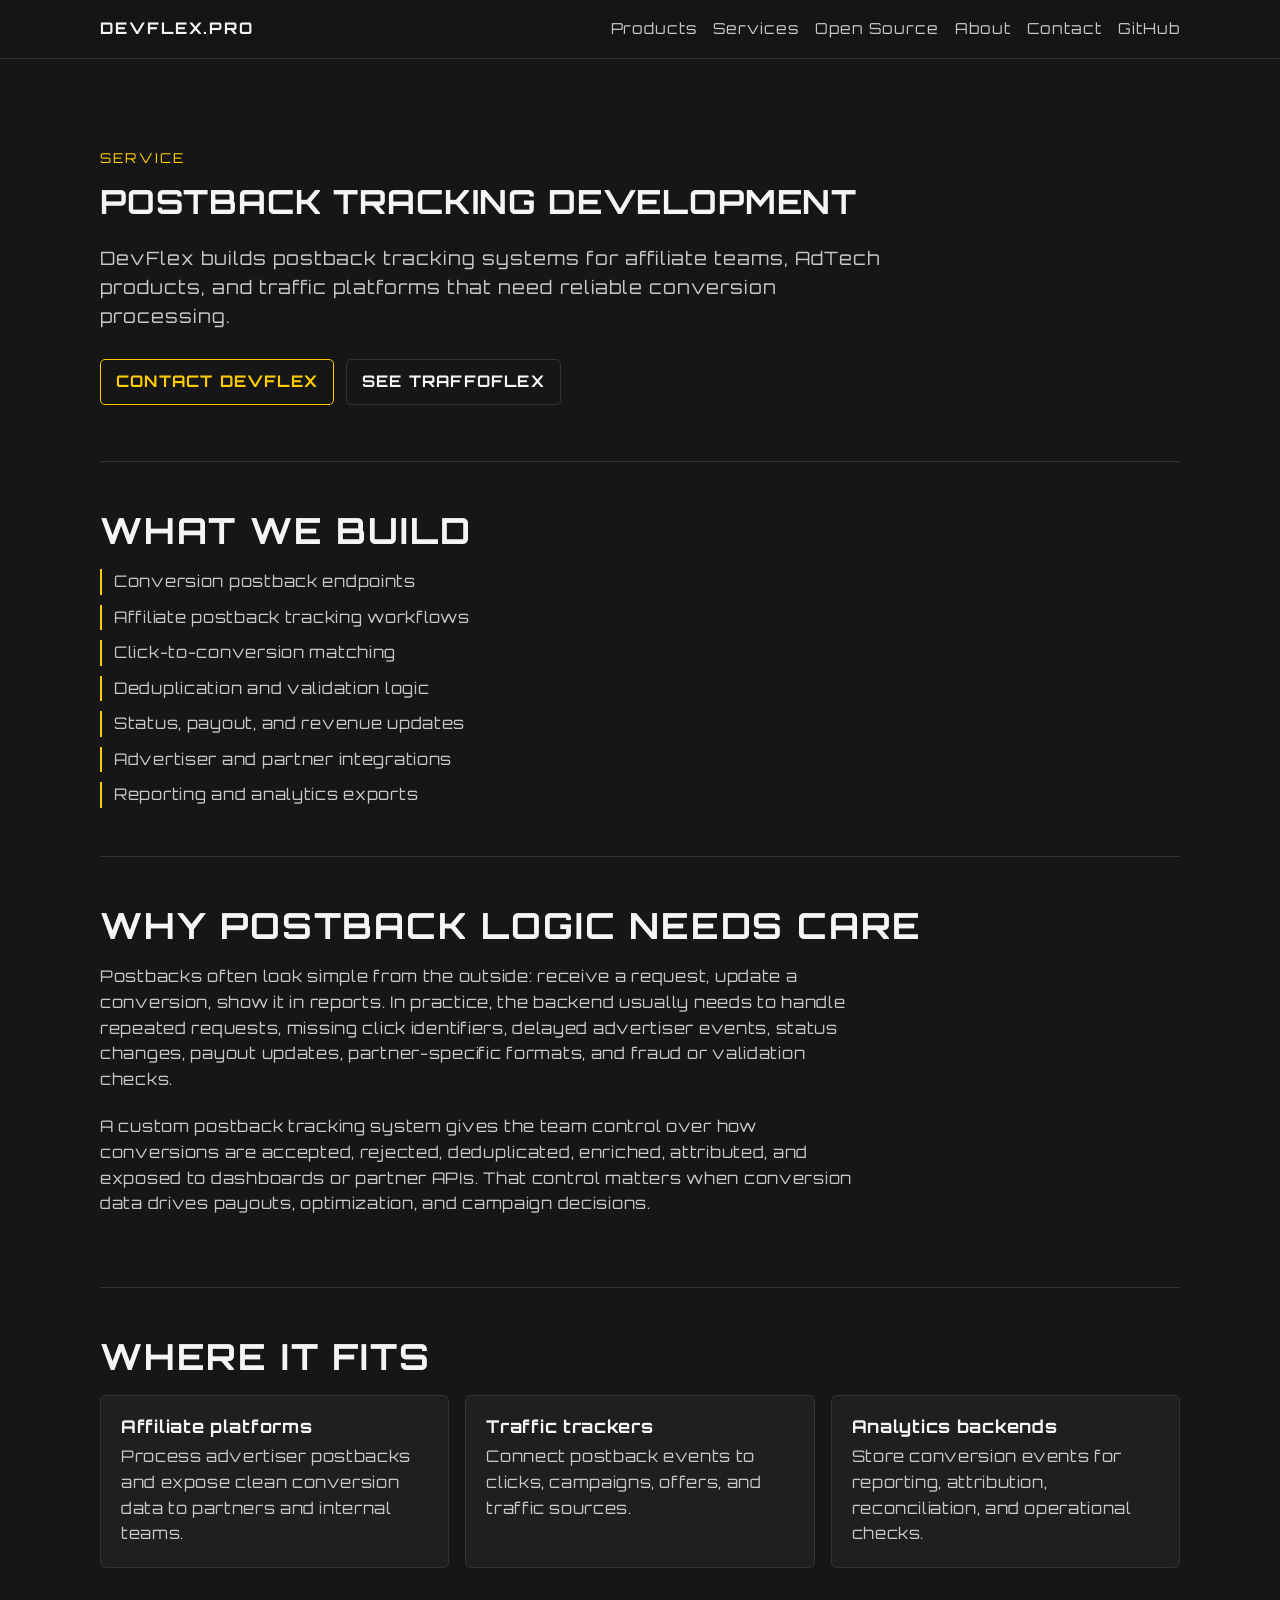
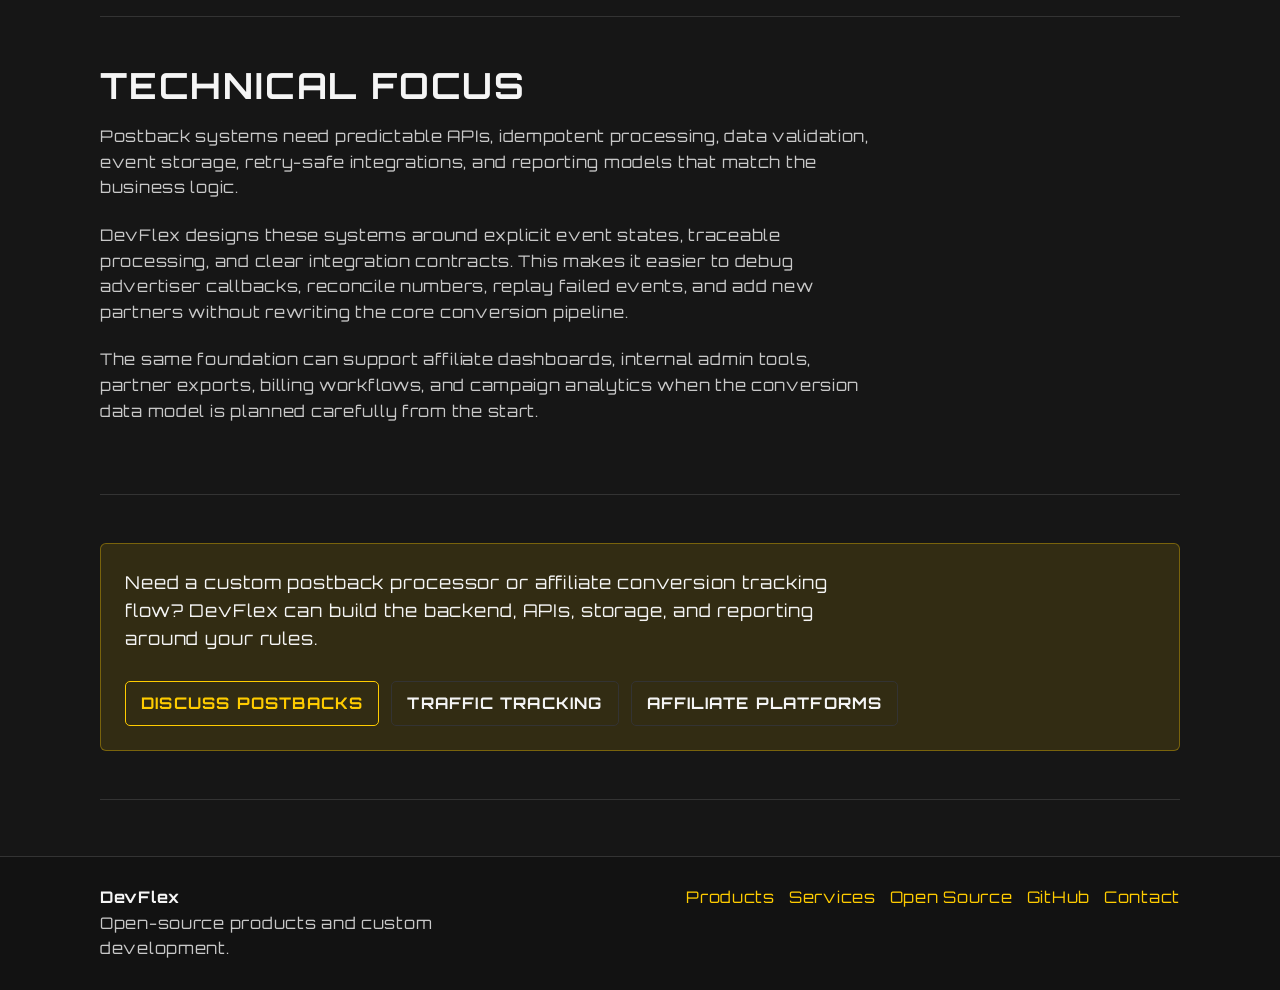
<file: services/postback-tracking-development/index.html>
<!DOCTYPE html>
<html lang="en">
<head>
    <meta charset="UTF-8">
    <meta name="viewport" content="width=device-width, initial-scale=1.0">
    <title>Postback Tracking Development - DevFlex</title>
    <meta name="description" content="DevFlex builds custom postback tracking systems, conversion processors, affiliate postback workflows, deduplication logic, and reporting integrations.">
    <link rel="canonical" href="https://devflex.pro/services/postback-tracking-development">
    <meta property="og:title" content="Postback Tracking Development - DevFlex">
    <meta property="og:description" content="Custom postback tracking systems, conversion processors, affiliate postback workflows, deduplication logic, and reporting integrations.">
    <meta property="og:url" content="https://devflex.pro/services/postback-tracking-development">
    <meta property="og:type" content="website">
    <link rel="stylesheet" href="/assets/site.css">
</head>
<body>
    <header class="site-header"><nav class="nav" aria-label="Main navigation"><a class="brand" href="/">DevFlex.pro</a><input class="nav-toggle-input" type="checkbox" id="nav-toggle" aria-label="Toggle navigation"><label class="nav-toggle" for="nav-toggle" aria-controls="main-nav"><span></span><span></span><span></span></label><div class="nav-links" id="main-nav"><a href="/products">Products</a><a href="/services">Services</a><a href="/open-source">Open Source</a><a href="/about">About</a><a href="/contact">Contact</a><a href="https://github.com/devflex-pro" target="_blank" rel="noopener">GitHub</a></div></nav></header>
    <main>
        <section class="hero"><p class="eyebrow">Service</p><h1>Postback tracking development</h1><p class="lead">DevFlex builds postback tracking systems for affiliate teams, AdTech products, and traffic platforms that need reliable conversion processing.</p><div class="actions"><a class="button" href="/contact">Contact DevFlex</a><a class="button secondary" href="/products/traffoflex">See TraffoFlex</a></div></section>
        <section class="section"><h2>What we build</h2><ul class="list"><li>Conversion postback endpoints</li><li>Affiliate postback tracking workflows</li><li>Click-to-conversion matching</li><li>Deduplication and validation logic</li><li>Status, payout, and revenue updates</li><li>Advertiser and partner integrations</li><li>Reporting and analytics exports</li></ul></section>
        <section class="section"><h2>Why postback logic needs care</h2><p class="section-intro">Postbacks often look simple from the outside: receive a request, update a conversion, show it in reports. In practice, the backend usually needs to handle repeated requests, missing click identifiers, delayed advertiser events, status changes, payout updates, partner-specific formats, and fraud or validation checks.</p><p class="section-intro">A custom postback tracking system gives the team control over how conversions are accepted, rejected, deduplicated, enriched, attributed, and exposed to dashboards or partner APIs. That control matters when conversion data drives payouts, optimization, and campaign decisions.</p></section>
        <section class="section"><h2>Where it fits</h2><div class="grid"><article class="card"><h3>Affiliate platforms</h3><p>Process advertiser postbacks and expose clean conversion data to partners and internal teams.</p></article><article class="card"><h3>Traffic trackers</h3><p>Connect postback events to clicks, campaigns, offers, and traffic sources.</p></article><article class="card"><h3>Analytics backends</h3><p>Store conversion events for reporting, attribution, reconciliation, and operational checks.</p></article></div></section>
        <section class="section"><h2>Technical focus</h2><p class="section-intro">Postback systems need predictable APIs, idempotent processing, data validation, event storage, retry-safe integrations, and reporting models that match the business logic.</p><p class="section-intro">DevFlex designs these systems around explicit event states, traceable processing, and clear integration contracts. This makes it easier to debug advertiser callbacks, reconcile numbers, replay failed events, and add new partners without rewriting the core conversion pipeline.</p><p class="section-intro">The same foundation can support affiliate dashboards, internal admin tools, partner exports, billing workflows, and campaign analytics when the conversion data model is planned carefully from the start.</p></section>
        <section class="section"><div class="cta"><p>Need a custom postback processor or affiliate conversion tracking flow? DevFlex can build the backend, APIs, storage, and reporting around your rules.</p><div class="actions"><a class="button" href="/contact">Discuss postbacks</a><a class="button secondary" href="/services/traffic-tracking-system-development">Traffic tracking</a><a class="button secondary" href="/services/affiliate-platform-development">Affiliate platforms</a></div></div></section>
    </main>
    <footer class="site-footer"><div class="footer-inner"><div><strong>DevFlex</strong><p class="footer-copy">Open-source products and custom development.</p></div><div class="footer-links"><a href="/products">Products</a><a href="/services">Services</a><a href="/open-source">Open Source</a><a href="https://github.com/devflex-pro" target="_blank" rel="noopener">GitHub</a><a href="/contact">Contact</a></div></div></footer>
</body>
</html>
</file>
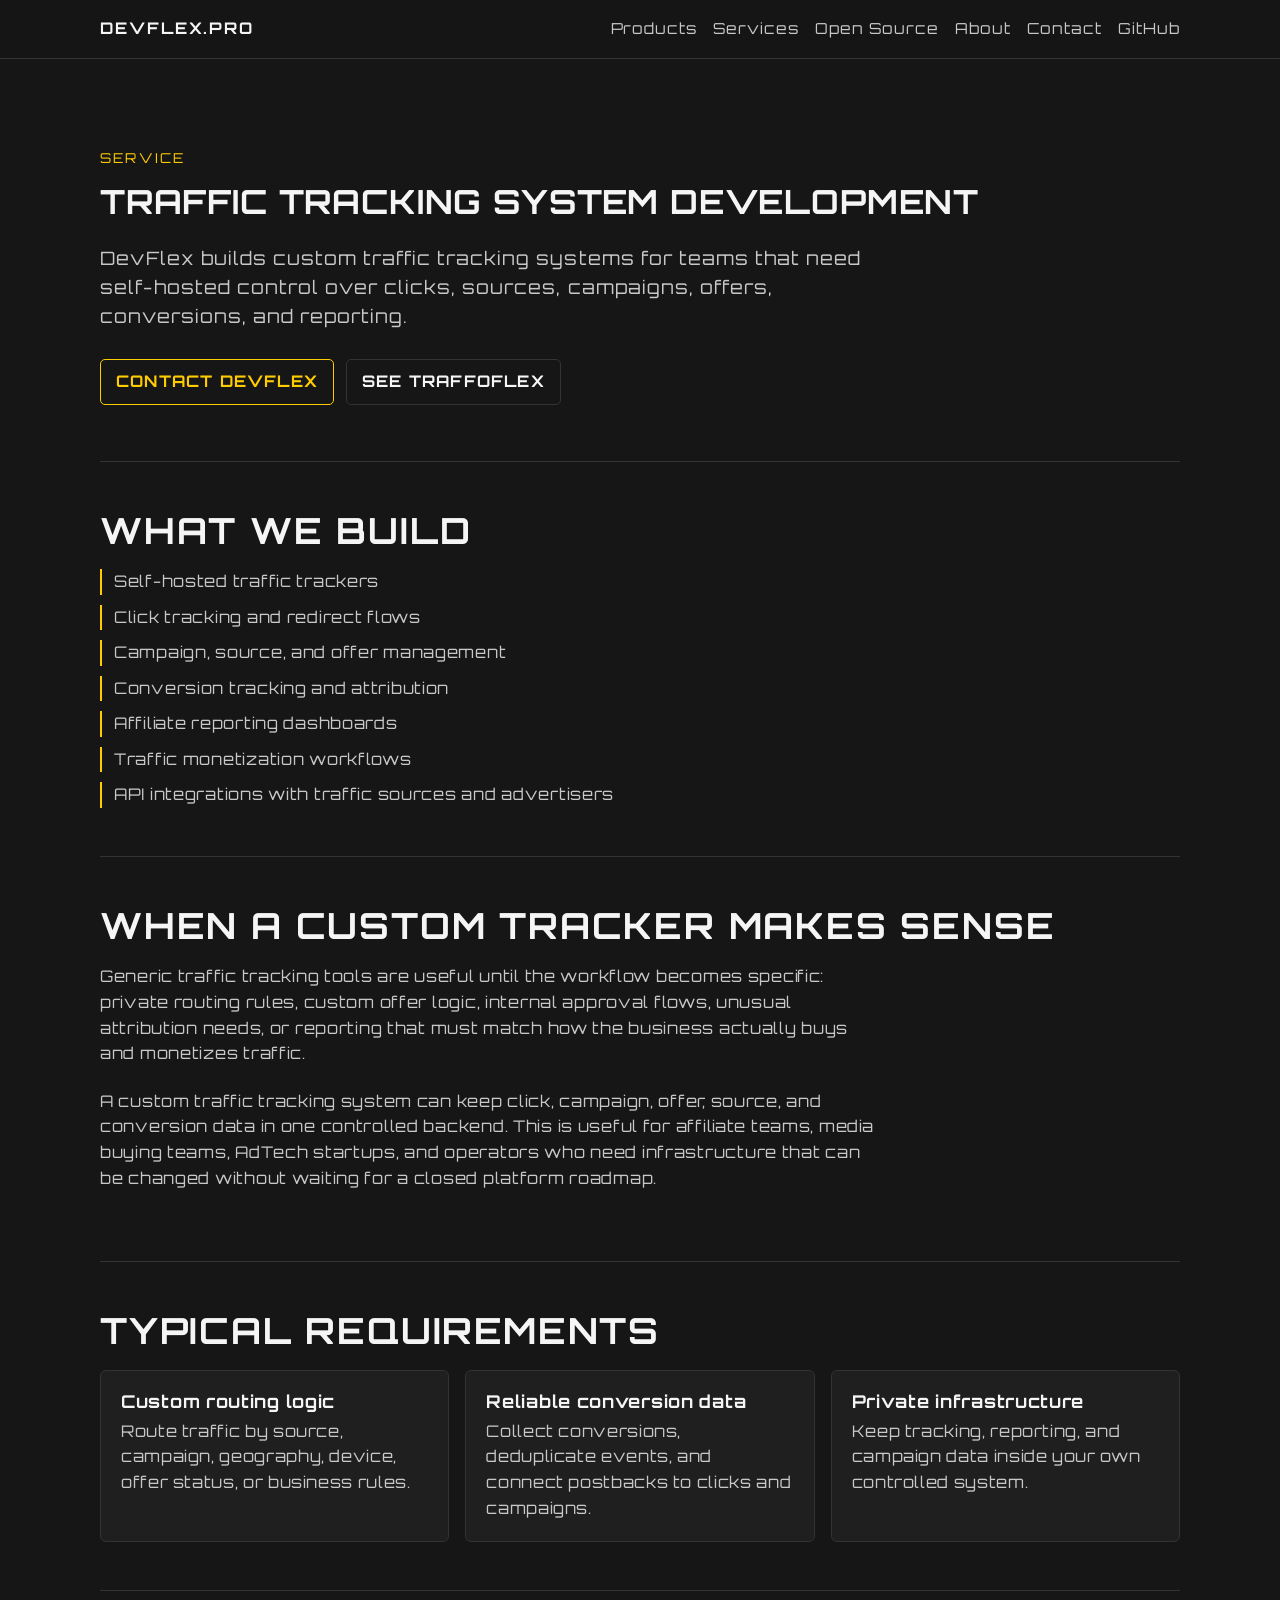
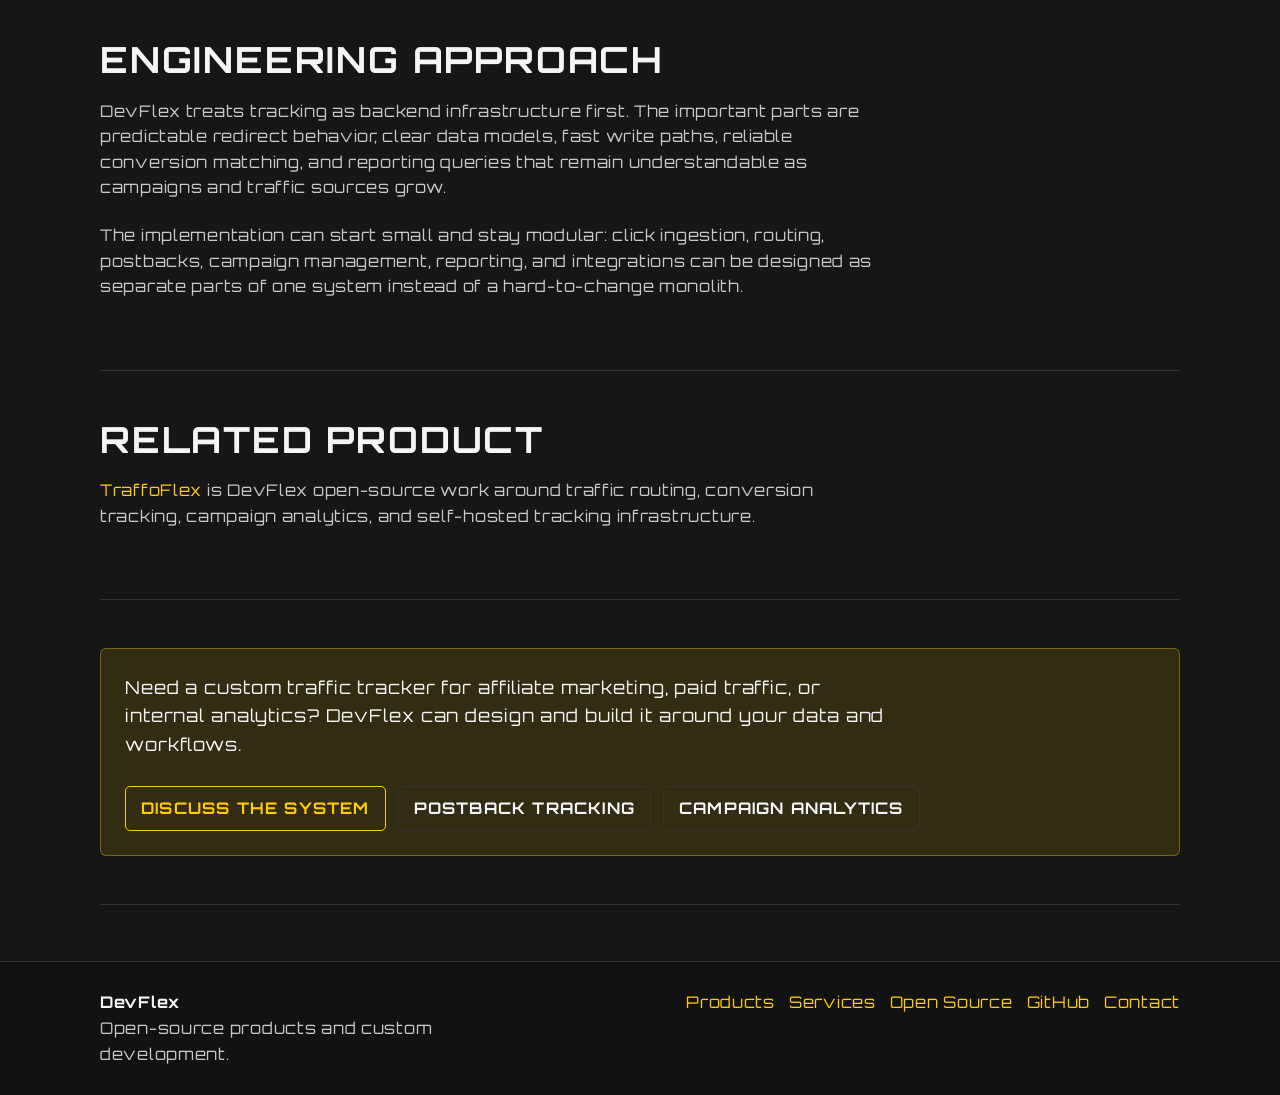
<file: services/traffic-tracking-system-development/index.html>
<!DOCTYPE html>
<html lang="en">
<head>
    <meta charset="UTF-8">
    <meta name="viewport" content="width=device-width, initial-scale=1.0">
    <title>Traffic Tracking System Development - DevFlex</title>
    <meta name="description" content="DevFlex builds custom traffic tracking systems for affiliate marketing, campaign analytics, click routing, conversion tracking, and self-hosted reporting workflows.">
    <link rel="canonical" href="https://devflex.pro/services/traffic-tracking-system-development">
    <meta property="og:title" content="Traffic Tracking System Development - DevFlex">
    <meta property="og:description" content="Custom traffic tracking systems for affiliate marketing, click routing, conversion tracking, and self-hosted reporting workflows.">
    <meta property="og:url" content="https://devflex.pro/services/traffic-tracking-system-development">
    <meta property="og:type" content="website">
    <link rel="stylesheet" href="/assets/site.css">
</head>
<body>
    <header class="site-header"><nav class="nav" aria-label="Main navigation"><a class="brand" href="/">DevFlex.pro</a><input class="nav-toggle-input" type="checkbox" id="nav-toggle" aria-label="Toggle navigation"><label class="nav-toggle" for="nav-toggle" aria-controls="main-nav"><span></span><span></span><span></span></label><div class="nav-links" id="main-nav"><a href="/products">Products</a><a href="/services">Services</a><a href="/open-source">Open Source</a><a href="/about">About</a><a href="/contact">Contact</a><a href="https://github.com/devflex-pro" target="_blank" rel="noopener">GitHub</a></div></nav></header>
    <main>
        <section class="hero"><p class="eyebrow">Service</p><h1>Traffic tracking system development</h1><p class="lead">DevFlex builds custom traffic tracking systems for teams that need self-hosted control over clicks, sources, campaigns, offers, conversions, and reporting.</p><div class="actions"><a class="button" href="/contact">Contact DevFlex</a><a class="button secondary" href="/products/traffoflex">See TraffoFlex</a></div></section>
        <section class="section"><h2>What we build</h2><ul class="list"><li>Self-hosted traffic trackers</li><li>Click tracking and redirect flows</li><li>Campaign, source, and offer management</li><li>Conversion tracking and attribution</li><li>Affiliate reporting dashboards</li><li>Traffic monetization workflows</li><li>API integrations with traffic sources and advertisers</li></ul></section>
        <section class="section"><h2>When a custom tracker makes sense</h2><p class="section-intro">Generic traffic tracking tools are useful until the workflow becomes specific: private routing rules, custom offer logic, internal approval flows, unusual attribution needs, or reporting that must match how the business actually buys and monetizes traffic.</p><p class="section-intro">A custom traffic tracking system can keep click, campaign, offer, source, and conversion data in one controlled backend. This is useful for affiliate teams, media buying teams, AdTech startups, and operators who need infrastructure that can be changed without waiting for a closed platform roadmap.</p></section>
        <section class="section"><h2>Typical requirements</h2><div class="grid"><article class="card"><h3>Custom routing logic</h3><p>Route traffic by source, campaign, geography, device, offer status, or business rules.</p></article><article class="card"><h3>Reliable conversion data</h3><p>Collect conversions, deduplicate events, and connect postbacks to clicks and campaigns.</p></article><article class="card"><h3>Private infrastructure</h3><p>Keep tracking, reporting, and campaign data inside your own controlled system.</p></article></div></section>
        <section class="section"><h2>Engineering approach</h2><p class="section-intro">DevFlex treats tracking as backend infrastructure first. The important parts are predictable redirect behavior, clear data models, fast write paths, reliable conversion matching, and reporting queries that remain understandable as campaigns and traffic sources grow.</p><p class="section-intro">The implementation can start small and stay modular: click ingestion, routing, postbacks, campaign management, reporting, and integrations can be designed as separate parts of one system instead of a hard-to-change monolith.</p></section>
        <section class="section"><h2>Related product</h2><p class="section-intro"><a href="/products/traffoflex">TraffoFlex</a> is DevFlex open-source work around traffic routing, conversion tracking, campaign analytics, and self-hosted tracking infrastructure.</p></section>
        <section class="section"><div class="cta"><p>Need a custom traffic tracker for affiliate marketing, paid traffic, or internal analytics? DevFlex can design and build it around your data and workflows.</p><div class="actions"><a class="button" href="/contact">Discuss the system</a><a class="button secondary" href="/services/postback-tracking-development">Postback tracking</a><a class="button secondary" href="/services/campaign-analytics-development">Campaign analytics</a></div></div></section>
    </main>
    <footer class="site-footer"><div class="footer-inner"><div><strong>DevFlex</strong><p class="footer-copy">Open-source products and custom development.</p></div><div class="footer-links"><a href="/products">Products</a><a href="/services">Services</a><a href="/open-source">Open Source</a><a href="https://github.com/devflex-pro" target="_blank" rel="noopener">GitHub</a><a href="/contact">Contact</a></div></div></footer>
</body>
</html>
</file>
<file: assets/site.css>
@import url("https://fonts.googleapis.com/css2?family=Orbitron:wght@400;700&display=swap");

:root {
    color-scheme: dark;
    --bg: #161616;
    --panel: #1f1f1f;
    --panel-soft: #191919;
    --text: #f5f5f5;
    --muted: #c8c8c8;
    --line: #333333;
    --accent: #ffcc00;
    --accent-soft: rgba(255, 204, 0, 0.12);
    --max: 1120px;
}

* {
    box-sizing: border-box;
}

html {
    scroll-behavior: smooth;
}

body {
    margin: 0;
    font-family: 'Orbitron', Arial, Helvetica, sans-serif;
    background: var(--bg);
    color: var(--text);
    line-height: 1.6;
    letter-spacing: 0.045em;
}

a {
    color: var(--accent);
    text-decoration: none;
}

a:hover {
    text-decoration: underline;
}

.site-header {
    border-bottom: 1px solid var(--line);
    background: rgba(22, 22, 22, 0.96);
    position: sticky;
    top: 0;
    z-index: 10;
}

.nav {
    max-width: var(--max);
    margin: 0 auto;
    padding: 16px 20px;
    display: flex;
    align-items: center;
    justify-content: space-between;
    gap: 20px;
}

.brand {
    font-weight: 700;
    letter-spacing: 0.12em;
    text-transform: uppercase;
    color: var(--text);
}

.nav-links {
    display: flex;
    flex-wrap: wrap;
    justify-content: flex-end;
    gap: 16px;
    font-size: 0.95rem;
    letter-spacing: 0.065em;
}

.nav-links a {
    color: var(--muted);
}

.nav-links a:hover {
    color: var(--accent);
}

.nav-toggle {
    display: none;
}

.nav-toggle-input {
    position: absolute;
    width: 1px;
    height: 1px;
    opacity: 0;
    pointer-events: none;
}

.nav-toggle {
    width: 42px;
    height: 42px;
    align-items: center;
    justify-content: center;
    flex-direction: column;
    gap: 5px;
    border: 1px solid var(--line);
    border-radius: 5px;
    cursor: pointer;
}

.nav-toggle span {
    display: block;
    width: 20px;
    height: 2px;
    background: var(--accent);
    transition: transform 0.2s ease, opacity 0.2s ease;
}

.nav-toggle-input:focus-visible + .nav-toggle {
    outline: 2px solid var(--accent);
    outline-offset: 3px;
}

main {
    max-width: var(--max);
    margin: 0 auto;
    padding: 0 20px 56px;
}

.hero {
    padding: 88px 0 56px;
    border-bottom: 1px solid var(--line);
}

.eyebrow {
    color: var(--accent);
    font-size: 0.85rem;
    letter-spacing: 0.16em;
    text-transform: uppercase;
    margin: 0 0 14px;
}

.hero-logo {
    margin: 0 0 18px;
    color: var(--text);
    font-size: clamp(2.4rem, 7vw, 5.4rem);
    font-weight: 700;
    letter-spacing: 0.12em;
    line-height: 1;
    text-transform: uppercase;
}

h1,
h2,
h3 {
    line-height: 1.15;
    margin: 0;
}

h1 {
    max-width: 900px;
    font-size: clamp(1.35rem, 2.6vw, 2.25rem);
    letter-spacing: 0.025em;
    text-transform: uppercase;
}

h2 {
    font-size: clamp(1.55rem, 3vw, 2.25rem);
    margin-bottom: 18px;
    letter-spacing: 0.05em;
    text-transform: uppercase;
}

h3 {
    font-size: 1.1rem;
    margin-bottom: 8px;
    letter-spacing: 0.04em;
}

p {
    margin: 0;
}

.lead {
    max-width: 780px;
    margin-top: 22px;
    color: var(--muted);
    font-size: 1.15rem;
    letter-spacing: 0.055em;
}

.actions {
    display: flex;
    flex-wrap: wrap;
    gap: 12px;
    margin-top: 28px;
}

.button {
    display: inline-flex;
    align-items: center;
    justify-content: center;
    min-height: 42px;
    padding: 9px 15px;
    border: 1px solid var(--accent);
    border-radius: 5px;
    color: var(--accent);
    background: transparent;
    font-weight: 700;
    letter-spacing: 0.075em;
    text-transform: uppercase;
}

.button:hover {
    background: var(--accent);
    color: #161616;
    text-decoration: none;
}

.button.secondary {
    border-color: var(--line);
    color: var(--text);
}

.button.secondary:hover {
    border-color: var(--accent);
}

.section {
    padding: 48px 0;
    border-bottom: 1px solid var(--line);
}

.section-intro {
    max-width: 780px;
    color: var(--muted);
    margin-bottom: 22px;
}

.grid {
    display: grid;
    grid-template-columns: repeat(3, minmax(0, 1fr));
    gap: 16px;
}

.grid.two {
    grid-template-columns: repeat(2, minmax(0, 1fr));
}

.card {
    border: 1px solid var(--line);
    border-radius: 6px;
    background: var(--panel);
    padding: 20px;
    min-height: 100%;
}

.card p {
    color: var(--muted);
    letter-spacing: 0.04em;
}

.card-links {
    display: flex;
    flex-wrap: wrap;
    gap: 14px;
    margin-top: 16px;
    font-size: 0.95rem;
}

.list {
    display: grid;
    gap: 10px;
    padding: 0;
    margin: 0;
    list-style: none;
}

.list li {
    border-left: 2px solid var(--accent);
    padding-left: 12px;
    color: var(--muted);
    letter-spacing: 0.045em;
}

.stack {
    display: flex;
    flex-wrap: wrap;
    gap: 10px;
}

.tag {
    border: 1px solid var(--line);
    border-radius: 4px;
    background: var(--panel-soft);
    color: var(--muted);
    padding: 7px 10px;
    font-size: 0.95rem;
    letter-spacing: 0.05em;
}

.cta {
    background: var(--accent-soft);
    border: 1px solid rgba(255, 204, 0, 0.35);
    border-radius: 6px;
    padding: 24px;
}

.cta p {
    max-width: 760px;
    color: var(--text);
    font-size: 1.1rem;
    letter-spacing: 0.05em;
}

.faq {
    display: grid;
    gap: 14px;
}

.faq details {
    border: 1px solid var(--line);
    border-radius: 6px;
    background: var(--panel);
    padding: 16px 18px;
}

.faq summary {
    cursor: pointer;
    font-weight: 700;
}

.faq p {
    color: var(--muted);
    margin-top: 10px;
    letter-spacing: 0.04em;
}

.site-footer {
    border-top: 1px solid var(--line);
    background: #121212;
}

.footer-inner {
    max-width: var(--max);
    margin: 0 auto;
    padding: 28px 20px;
    display: flex;
    justify-content: space-between;
    gap: 24px;
}

.footer-copy {
    color: var(--muted);
    max-width: 360px;
}

.footer-links {
    display: flex;
    flex-wrap: wrap;
    justify-content: flex-end;
    gap: 14px;
}

@media (max-width: 820px) {
    .nav {
        align-items: center;
        flex-direction: row;
        flex-wrap: wrap;
    }

    .footer-inner {
        align-items: flex-start;
        flex-direction: column;
    }

    .footer-links {
        justify-content: flex-start;
    }

    .nav-toggle {
        display: inline-flex;
    }

    .nav-links {
        display: none;
        width: 100%;
        flex-direction: column;
        align-items: flex-start;
        justify-content: flex-start;
        gap: 12px;
        padding-top: 16px;
        margin-top: 4px;
        border-top: 1px solid var(--line);
    }

    .nav-toggle-input:checked ~ .nav-links {
        display: flex;
    }

    .nav-toggle-input:checked + .nav-toggle span:nth-child(1) {
        transform: translateY(7px) rotate(45deg);
    }

    .nav-toggle-input:checked + .nav-toggle span:nth-child(2) {
        opacity: 0;
    }

    .nav-toggle-input:checked + .nav-toggle span:nth-child(3) {
        transform: translateY(-7px) rotate(-45deg);
    }

    .hero {
        padding-top: 56px;
    }

    .grid,
    .grid.two {
        grid-template-columns: 1fr;
    }
}
</file>
